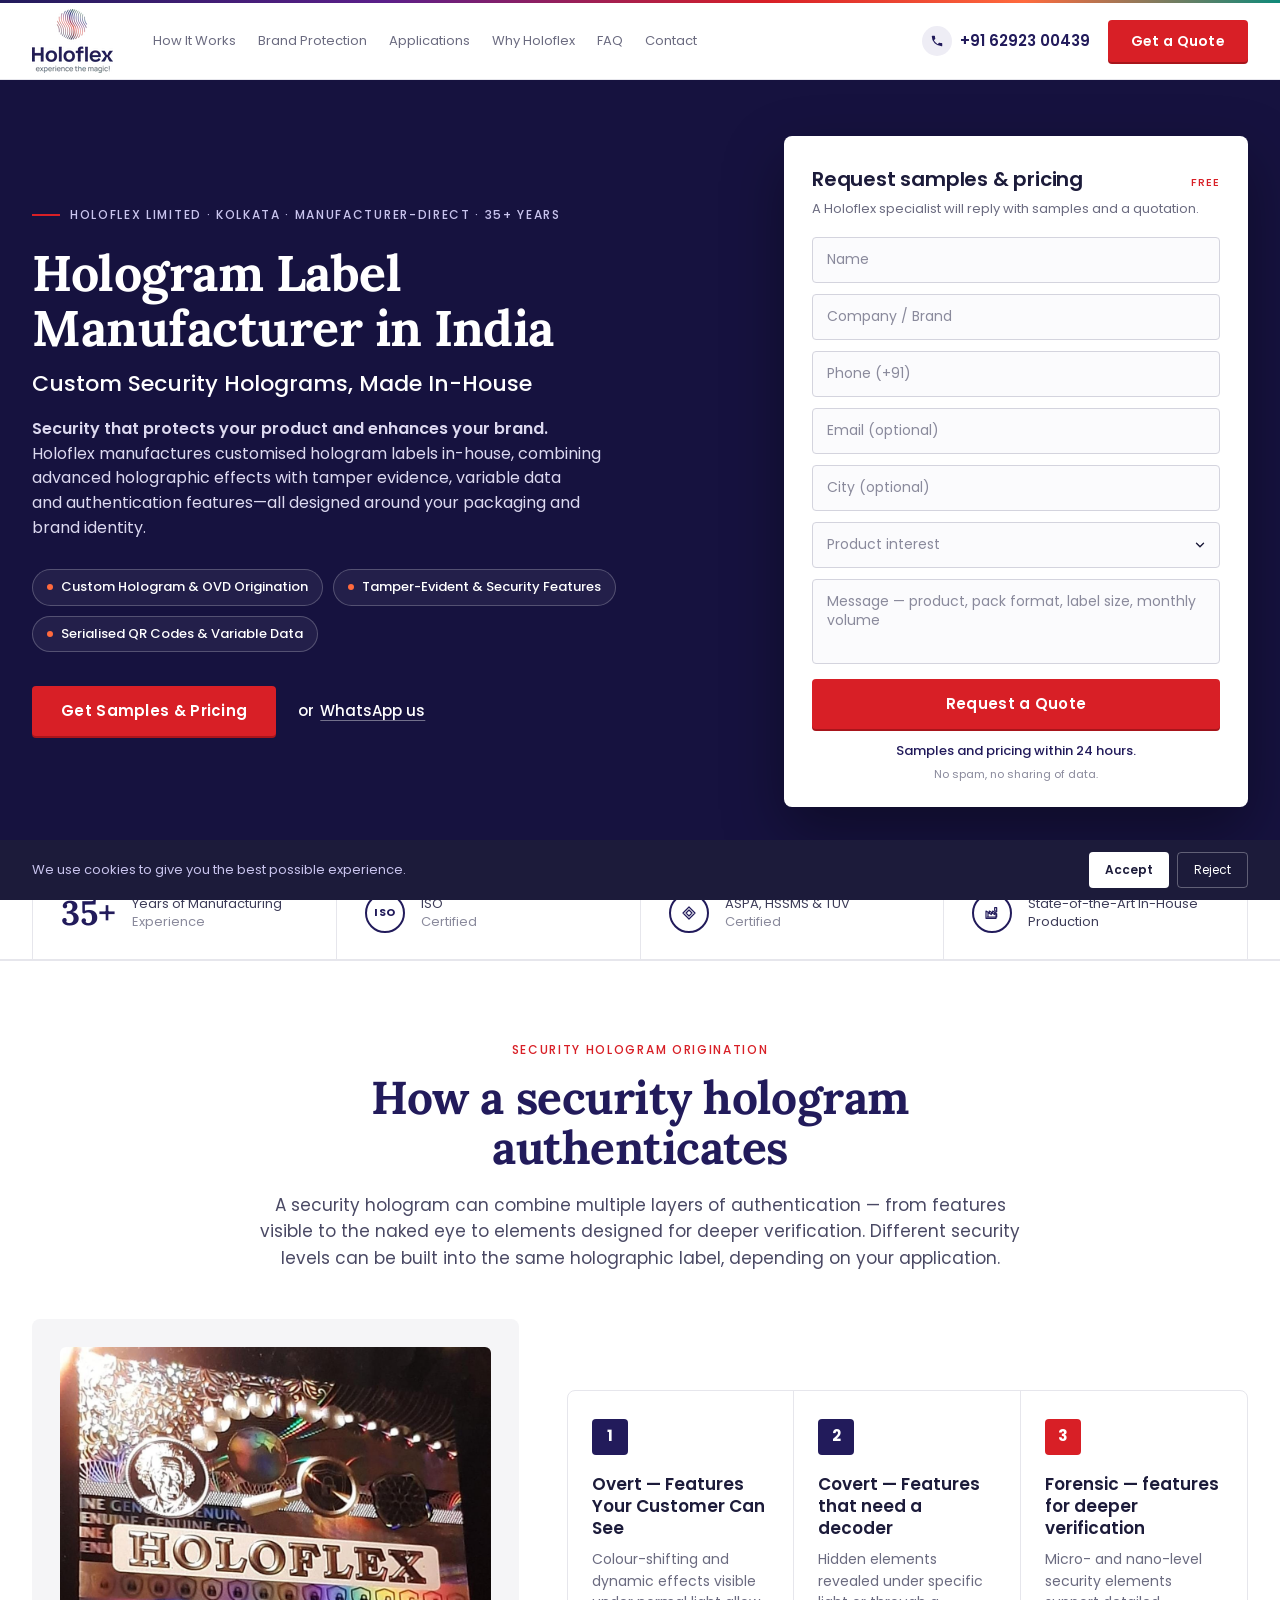
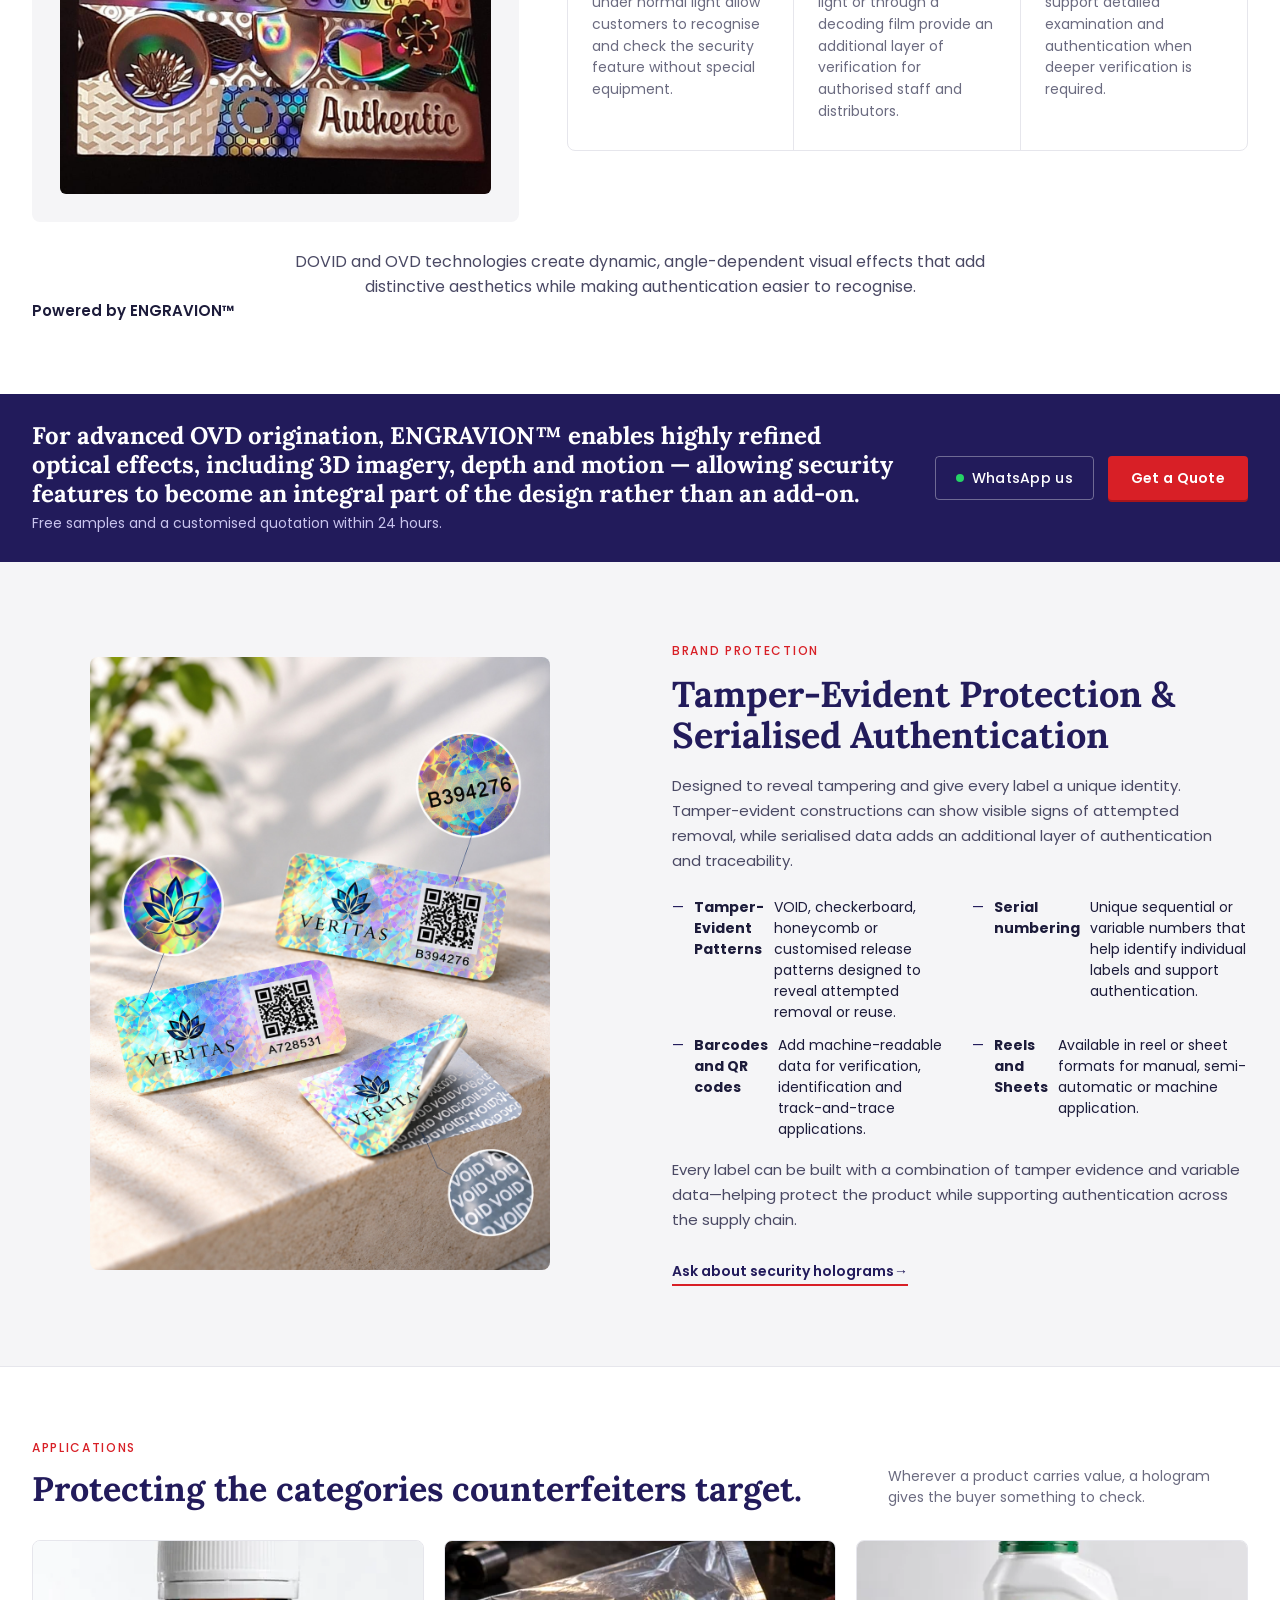
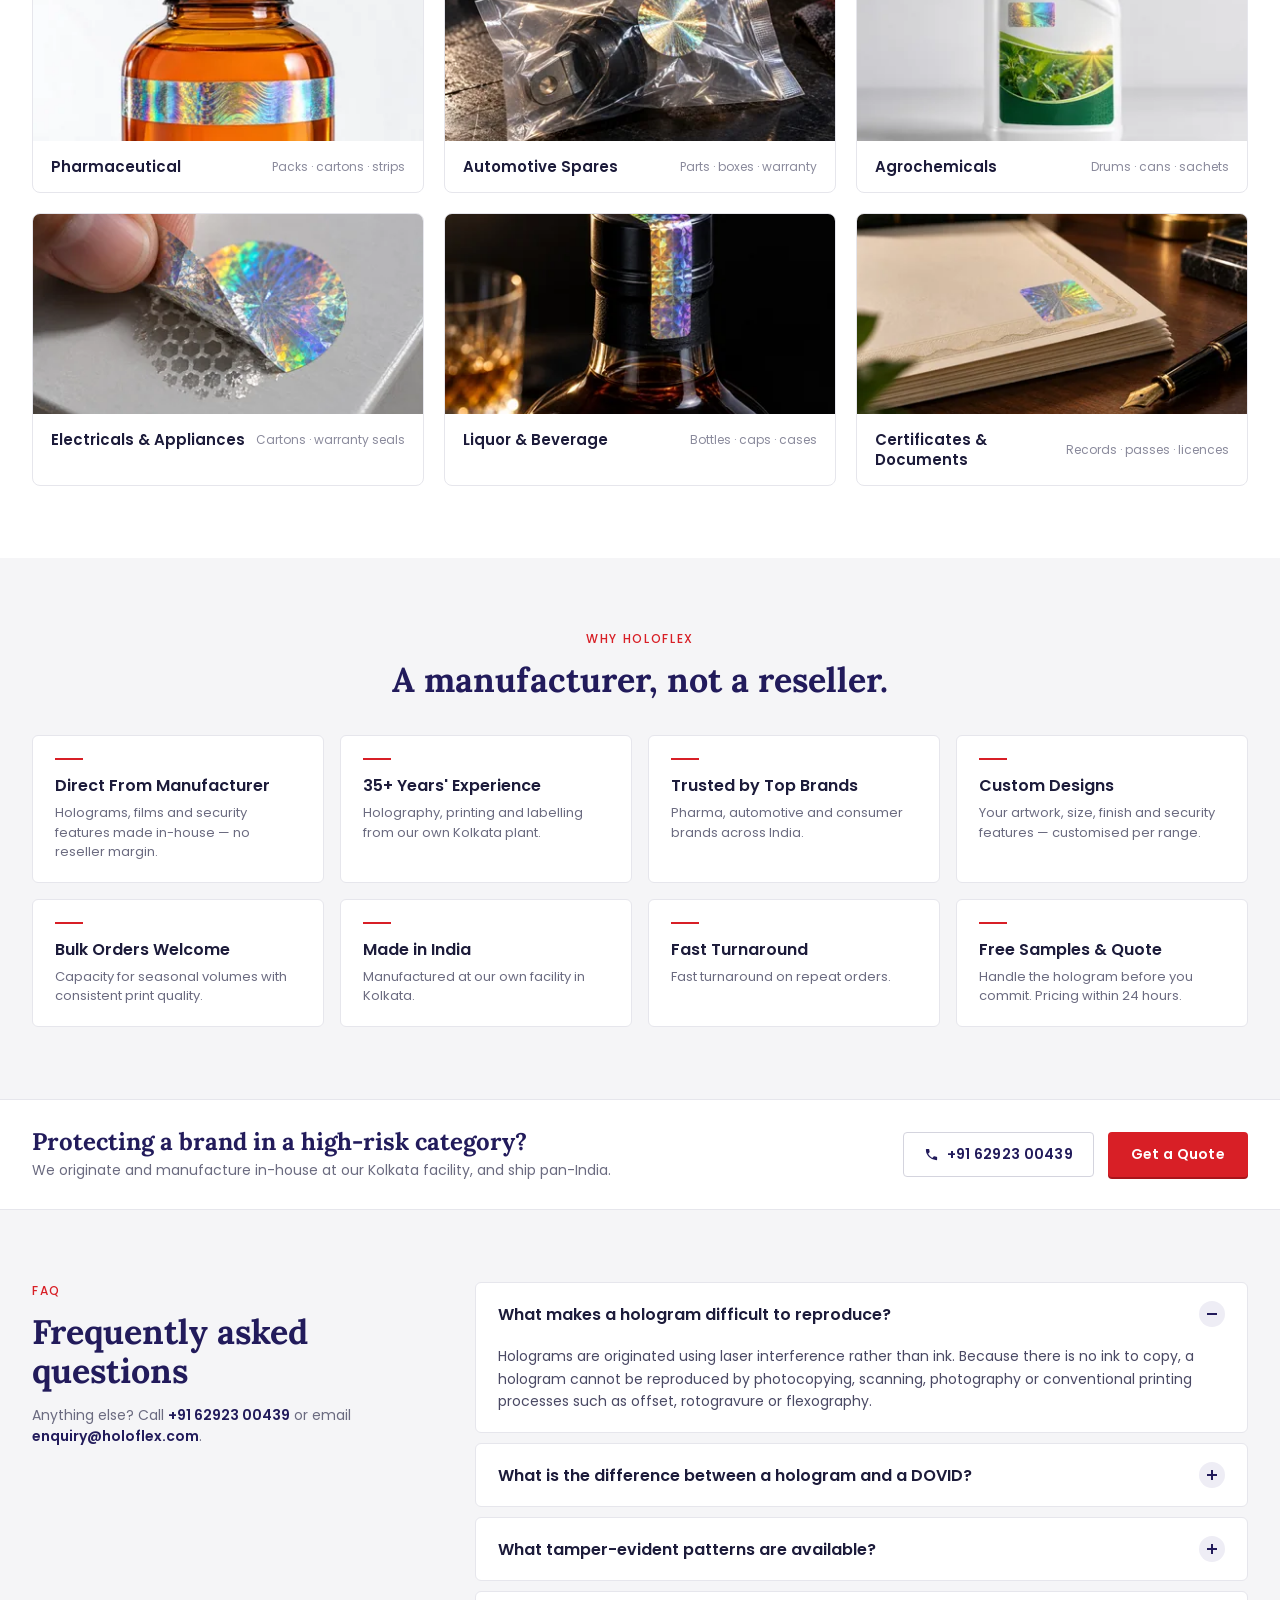
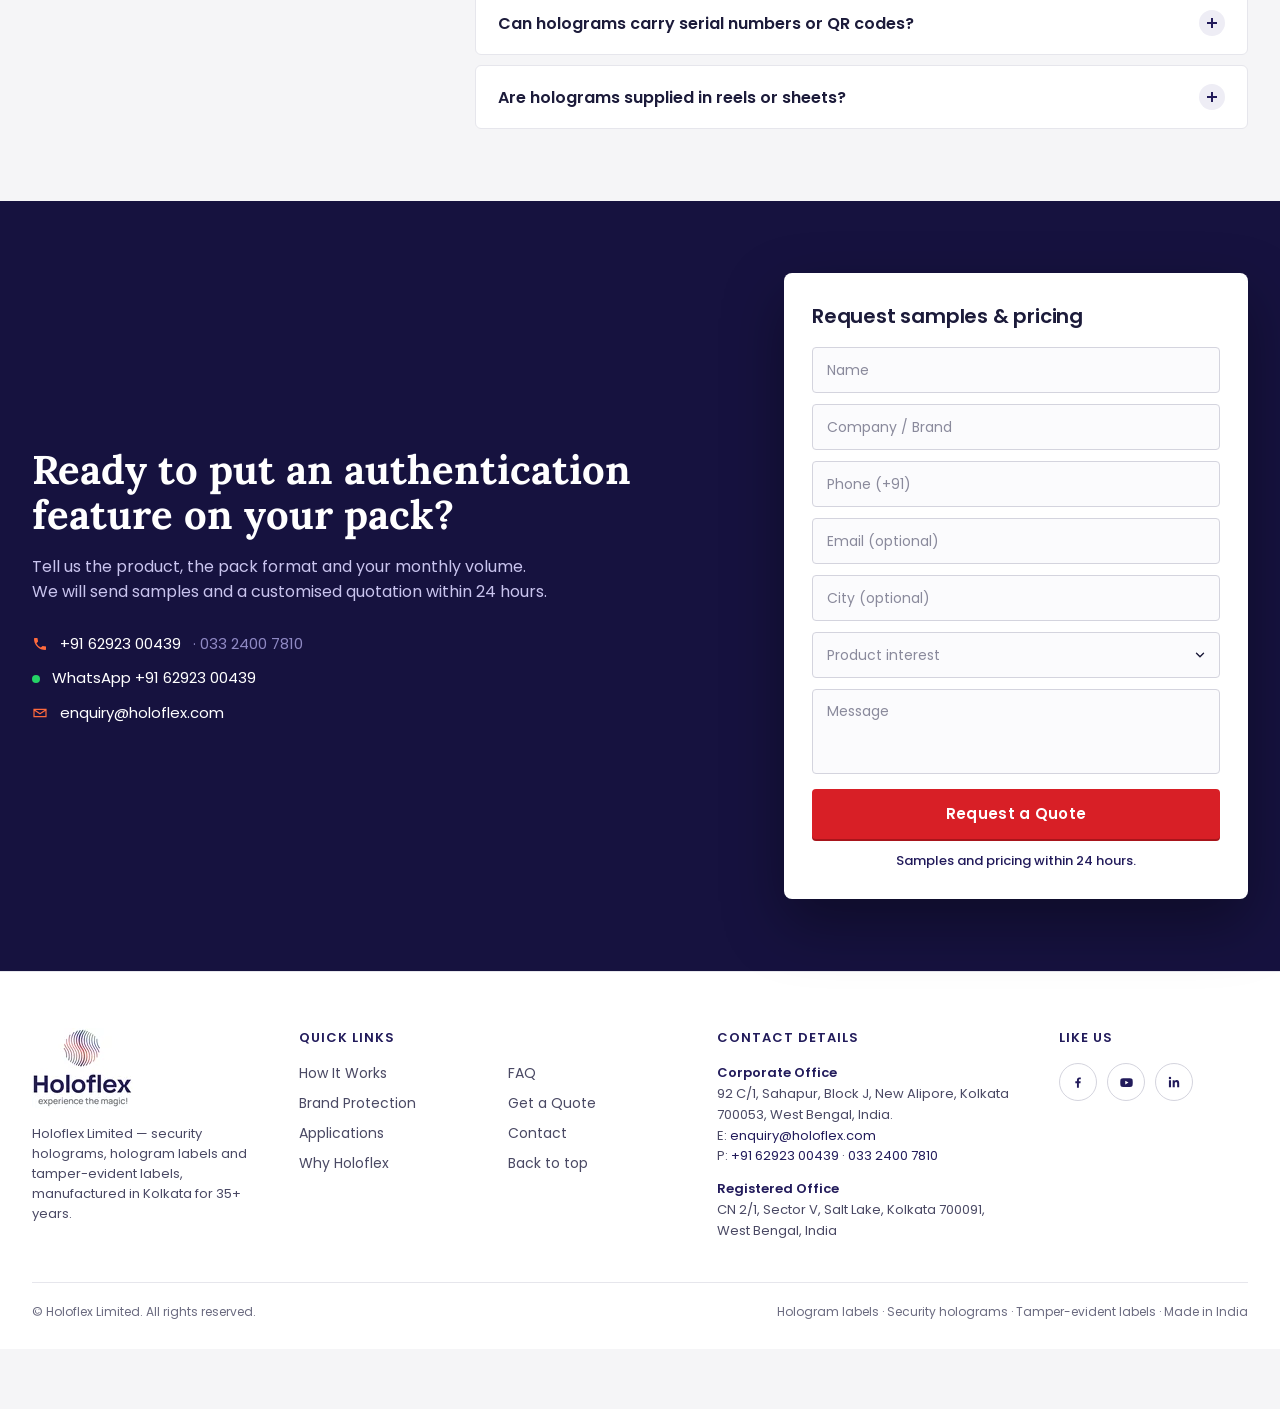
<file: index.html>
<!DOCTYPE html>
<html lang="en-IN">
<head>
<meta charset="utf-8">
<meta name="viewport" content="width=device-width, initial-scale=1.0">
<title>Hologram Label Manufacturer in India | Custom Security Holograms by Holoflex</title>
<meta name="description" content="Customised security holograms from Holoflex Limited, Kolkata. Originated and manufactured in-house, tamper-evident, serialised with QR codes and barcodes, and built to sit within your packaging design. Free samples and pricing within 24 hours.">
<meta name="robots" content="noindex, follow">
<meta name="theme-color" content="#16123f">

<link rel="preload" href="fonts/lp-poppins-400.woff2" as="font" type="font/woff2" crossorigin>
<link rel="preload" href="fonts/lp-lora-700.woff2" as="font" type="font/woff2" crossorigin>
<link rel="stylesheet" href="css/hologram-labels-lp.css">

<!-- Google Tag Manager -->
<script async src="https://www.googletagmanager.com/gtag/js?id=AW-937685145"></script>
<script>
  window.dataLayer = window.dataLayer || [];
  function gtag(){dataLayer.push(arguments);}
  gtag('js', new Date());

  gtag('config', 'AW-937685145');
</script>
<!-- End Google Tag Manager -->
</head>
<body>
<!-- Google Tag Manager (noscript) -->
<noscript><iframe src="https://www.googletagmanager.com/ns.html?id=GTM-NGX2CVK8"
height="0" width="0" class="lp-gtm-ns" title="Google Tag Manager"></iframe></noscript>
<!-- End Google Tag Manager (noscript) -->

<a class="lp-skip" href="#main">Skip to content</a>

<!-- ================================================================
     1. STICKY HEADER
     ================================================================ -->
<header class="lp-header" id="top">
  <div class="lp-header__stripe" aria-hidden="true"></div>
  <div class="lp-header__bar lp-container">

    <a class="lp-header__logo" href="#top" aria-label="Back to top">
      <picture>
        <source srcset="images/lp-holoflex-logo-64.webp 1x, images/lp-holoflex-logo-128.webp 2x" type="image/webp">
        <img src="images/lp-holoflex-logo-64.png" srcset="images/lp-holoflex-logo-64.png 1x, images/lp-holoflex-logo-128.png 2x" width="81" height="64" alt="Holoflex — experience the magic!">
      </picture>
    </a>

    <nav class="lp-nav" id="lp-nav" aria-label="Main navigation">
      <ul class="lp-nav__list">
        <li><a href="#authentication">How It Works</a></li>
        <li><a href="#security">Brand Protection</a></li>
        <li><a href="#applications">Applications</a></li>
        <li><a href="#why-holoflex">Why Holoflex</a></li>
        <li><a href="#faq">FAQ</a></li>
        <li><a href="#enquiry-footer">Contact</a></li>
      </ul>
    </nav>

    <div class="lp-header__actions">
      <!-- Desktop / tablet: phone number with icon -->
      <a class="lp-header__phone" href="tel:+916292300439" data-track-location="header">
        <span class="lp-icon-circle" aria-hidden="true">
          <svg class="lp-icon" viewBox="0 0 24 24" width="14" height="14"><path fill="currentColor" d="M6.6 10.8a15.1 15.1 0 0 0 6.6 6.6l2.2-2.2a1 1 0 0 1 1-.25 11.4 11.4 0 0 0 3.6.57 1 1 0 0 1 1 1V20a1 1 0 0 1-1 1A17 17 0 0 1 3 4a1 1 0 0 1 1-1h3.5a1 1 0 0 1 1 1c0 1.25.2 2.45.57 3.57a1 1 0 0 1-.25 1L6.6 10.8Z"/></svg>
        </span>
        <span>+91 62923 00439</span>
      </a>

      <!-- Mobile: icon-only call + WhatsApp -->
      <a class="lp-header__iconbtn lp-header__iconbtn--call" href="tel:+916292300439" aria-label="Call Holoflex" data-track-location="header">
        <svg class="lp-icon" viewBox="0 0 24 24" width="18" height="18" aria-hidden="true"><path fill="currentColor" d="M6.6 10.8a15.1 15.1 0 0 0 6.6 6.6l2.2-2.2a1 1 0 0 1 1-.25 11.4 11.4 0 0 0 3.6.57 1 1 0 0 1 1 1V20a1 1 0 0 1-1 1A17 17 0 0 1 3 4a1 1 0 0 1 1-1h3.5a1 1 0 0 1 1 1c0 1.25.2 2.45.57 3.57a1 1 0 0 1-.25 1L6.6 10.8Z"/></svg>
      </a>
      <a class="lp-header__iconbtn lp-header__iconbtn--wa" href="https://wa.me/916292300439?text=Hello" target="_blank" rel="noopener" aria-label="WhatsApp Holoflex" data-track-location="header">
        <svg class="lp-icon" viewBox="0 0 24 24" width="20" height="20" aria-hidden="true"><path fill="currentColor" d="M12 2a10 10 0 0 0-8.6 15.1L2 22l5-1.3A10 10 0 1 0 12 2Zm0 1.8a8.2 8.2 0 1 1-4.2 15.3l-.3-.2-3 .8.8-2.9-.2-.3A8.2 8.2 0 0 1 12 3.8Zm-3.4 4.4c-.2 0-.5 0-.7.3-.3.3-1 1-1 2.4s1 2.8 1.2 3c.1.2 2 3.2 5 4.4 2.5 1 3 .8 3.5.7.6-.1 1.7-.7 2-1.4.2-.7.2-1.3.1-1.4l-.5-.3-1.7-.8c-.2-.1-.4-.1-.6.1l-.8 1c-.1.2-.3.2-.5.1a6.7 6.7 0 0 1-3.4-3c-.1-.2 0-.3.1-.5l.4-.5.3-.5v-.5l-.8-1.8c-.2-.5-.4-.4-.6-.4Z"/></svg>
      </a>

      <a class="lp-btn lp-btn--primary lp-header__quote" href="#quote" data-quote-link data-track-header-quote>Get a Quote</a>

      <button class="lp-burger" type="button" aria-label="Open menu" aria-expanded="false" aria-controls="lp-nav">
        <span aria-hidden="true"></span><span aria-hidden="true"></span><span aria-hidden="true"></span>
      </button>
    </div>
  </div>
</header>

<main id="main">

<!-- ================================================================
     2. HERO — H1, subhead, proof chips, CTA, enquiry card
     ================================================================ -->
<section class="lp-hero" id="quote">
  <!-- Optional hero photograph (slot awaiting client photography): give
       .lp-hero__bg a background-image in the CSS (see "Hero" section) once a
       compressed photo is available, e.g. images/lp-hero-holograms-1600.jpg,
       ≤200 KB — a macro of a security hologram on a pack or reel. The
       gradient overlay below keeps text legible over it. -->
  <div class="lp-hero__bg" aria-hidden="true"></div>
  <div class="lp-hero__overlay" aria-hidden="true"></div>

  <div class="lp-hero__inner lp-container">
    <div class="lp-hero__copy">
      <p class="lp-eyebrow lp-eyebrow--light"><span class="lp-eyebrow__rule" aria-hidden="true"></span>Holoflex Limited · Kolkata · Manufacturer-direct · 35+ years</p>
      <h1 class="lp-hero__title">Hologram Label Manufacturer in India</h1>
      <h2 class="lp-hero__subtitle">Custom Security Holograms, Made In-House</h2>
      <p class="lp-hero__lede"><strong>Security that protects your product and enhances your brand.</strong> Holoflex manufactures customised hologram labels in-house, combining advanced holographic effects with tamper evidence, variable data and authentication features—all designed around your packaging and brand identity.</p>

      <ul class="lp-chips" aria-label="Key benefits">
        <li class="lp-chip">Custom Hologram &amp; OVD Origination</li>
        <li class="lp-chip">Tamper-Evident & Security Features </li>
        <li class="lp-chip">Serialised QR Codes & Variable Data</li>
      </ul>

      <div class="lp-hero__cta">
        <a class="lp-btn lp-btn--primary lp-btn--lg" href="#quote" data-quote-link>Get Samples &amp; Pricing</a>
        <a class="lp-hero__wa" href="https://wa.me/916292300439?text=Hello" target="_blank" rel="noopener" data-track-location="hero">or <span>WhatsApp us</span></a>
      </div>
    </div>

    <!-- ENQUIRY CARD (hero form) -->
    <div class="lp-card lp-enquiry" id="enquiry-hero">
      <div class="lp-enquiry__head">
        <h2 class="lp-enquiry__title">Request samples &amp; pricing</h2>
        <span class="lp-enquiry__free">Free</span>
      </div>
      <p class="lp-enquiry__intro">A Holoflex specialist will reply with samples and a quotation.</p>

      <form class="lp-form" action="submit-enquiry.php" method="post" novalidate data-form-location="hero">
        <div class="lp-field">
          <label class="lp-label" for="hero-name">Name</label>
          <input class="lp-input" id="hero-name" name="name" type="text" placeholder="Name" autocomplete="name" required maxlength="100">
          <p class="lp-field__error" id="hero-name-error" aria-live="polite"></p>
        </div>
        <div class="lp-field">
          <label class="lp-label" for="hero-company">Company / Brand</label>
          <input class="lp-input" id="hero-company" name="company" type="text" placeholder="Company / Brand" autocomplete="organization" required maxlength="120">
          <p class="lp-field__error" id="hero-company-error" aria-live="polite"></p>
        </div>
        <div class="lp-field">
          <label class="lp-label" for="hero-phone">Phone (+91)</label>
          <input class="lp-input" id="hero-phone" name="phone" type="tel" placeholder="Phone (+91)" autocomplete="tel" inputmode="tel" required maxlength="20">
          <p class="lp-field__error" id="hero-phone-error" aria-live="polite"></p>
        </div>
        <div class="lp-field">
          <label class="lp-label" for="hero-email">Email (optional)</label>
          <input class="lp-input" id="hero-email" name="email" type="email" placeholder="Email (optional)" autocomplete="email" inputmode="email" maxlength="150">
          <p class="lp-field__error" id="hero-email-error" aria-live="polite"></p>
        </div>
        <div class="lp-field">
          <label class="lp-label" for="hero-city">City (optional)</label>
          <input class="lp-input" id="hero-city" name="city" type="text" placeholder="City (optional)" autocomplete="address-level2" maxlength="80">
          <p class="lp-field__error" id="hero-city-error" aria-live="polite"></p>
        </div>
        <div class="lp-field">
          <label class="lp-label" for="hero-interest">Product interest</label>
          <select class="lp-input lp-select" id="hero-interest" name="interest" required>
            <option value="">Product interest</option>
            <option value="Security hologram labels">Security hologram labels</option>
            <option value="Tamper-evident hologram labels">Tamper-evident hologram labels</option>
            <option value="Serialised holograms with QR codes or barcodes">Serialised holograms with QR codes or barcodes</option>
            <option value="Custom hologram origination (DOVID / OVD)">Custom hologram origination (DOVID / OVD)</option>
            <option value="Other labels or tags">Other labels or tags</option>
          </select>
          <p class="lp-field__error" id="hero-interest-error" aria-live="polite"></p>
        </div>
        <div class="lp-field">
          <label class="lp-label" for="hero-message">Message</label>
          <textarea class="lp-input lp-textarea" id="hero-message" name="message" rows="3" placeholder="Message — product, pack format, label size, monthly volume" maxlength="2000"></textarea>
          <p class="lp-field__error" id="hero-message-error" aria-live="polite"></p>
        </div>

        <!-- Honeypot: hidden from humans, bots tend to fill it -->
        <div class="lp-hp" aria-hidden="true">
          <label for="hero-website">Website</label>
          <input id="hero-website" name="website" type="text" tabindex="-1" autocomplete="off">
        </div>
        <input type="hidden" name="form_location" value="hero">
        <input type="hidden" name="elapsed" value="">
        <input type="hidden" name="gclid" value="">
        <input type="hidden" name="utm_source" value="">
        <input type="hidden" name="utm_medium" value="">
        <input type="hidden" name="utm_campaign" value="">
        <input type="hidden" name="utm_term" value="">
        <input type="hidden" name="utm_content" value="">

        <p class="lp-form__error" role="alert" hidden></p>
        <button class="lp-btn lp-btn--primary lp-btn--block lp-form__submit" type="submit">
          <span class="lp-form__submit-label">Request a Quote</span>
          <span class="lp-form__submit-busy" aria-hidden="true">Sending…</span>
        </button>
      </form>

      <!-- On success the JS redirects to /thank-you-lp.html; there is no inline success state. -->
      <p class="lp-enquiry__note">Samples and pricing within 24 hours.</p>
      <p class="lp-enquiry__fine">No spam, no sharing of data.</p>
    </div>
  </div>
</section>

<!-- ================================================================
     3. TRUST STRIP + CLIENT LOGO ROW
     ================================================================ -->
<section class="lp-trust" aria-label="Why trust Holoflex">
  <div class="lp-container">
    <ul class="lp-trust__grid">
      <li class="lp-trust__item">
        <span class="lp-trust__stat">35+</span>
        <span class="lp-trust__text">Years of Manufacturing<span class="lp-trust__sub">Experience</span></span>
      </li>
      <li class="lp-trust__item">
        <span class="lp-trust__badge lp-trust__badge--text" aria-hidden="true">ISO</span>
        <span class="lp-trust__text">ISO<span class="lp-trust__sub">Certified</span></span>
      </li>
      <li class="lp-trust__item">
        <span class="lp-trust__badge" aria-hidden="true">
          <svg class="lp-icon" viewBox="0 0 24 24" width="16" height="16"><path fill="none" stroke="currentColor" stroke-width="1.8" stroke-linejoin="round" d="M12 3 21 12l-9 9-9-9 9-9Zm0 4.5 4.5 4.5-4.5 4.5L7.5 12 12 7.5Z"/></svg>
        </span>
        <span class="lp-trust__text">ASPA, HSSMS & TÜV <span class="lp-trust__sub">Certified</span></span>
      </li>

      <li class="lp-trust__item">
        <span class="lp-trust__badge" aria-hidden="true">
          <svg class="lp-icon" viewBox="0 0 24 24" width="16" height="16"><path fill="none" stroke="currentColor" stroke-width="1.8" stroke-linejoin="round" d="M3 20V9l5 3V9l5 3V9l5 3v8H3Zm2-2h14v-4.9l-3-1.8v3l-5-3v3l-5-3V18ZM16 5V4h3v6l-3-1.8V5Z"/></svg>
        </span>
        <span class="lp-trust__text">State-of-the-Art In-House Production<span class="lp-trust__sub"></span></span>
      </li>
    </ul>

    <!-- CLIENT LOGO ROW — hidden until logo usage rights are confirmed.
         SWITCH: remove the `hidden` attribute from the div below to show it,
         then replace each placeholder tile with a client logo <img>. -->
    <div class="lp-logos" hidden>
      <span class="lp-logos__label">Trusted by pharma, automotive and consumer brands</span>
      <ul class="lp-logos__grid" aria-label="Client logos">
        <li class="lp-logos__tile"><!-- <img src="images/lp-client-1.webp" alt="Client name" width="120" height="40" loading="lazy"> --></li>
        <li class="lp-logos__tile"></li>
        <li class="lp-logos__tile"></li>
        <li class="lp-logos__tile"></li>
      </ul>
    </div>
  </div>
</section>

<!-- ================================================================
     4. PROBLEM
     ================================================================ -->
<!-- <section class="lp-problem">
  <div class="lp-container lp-problem__inner">
    <div class="lp-problem__copy">
      <p class="lp-eyebrow">The problem</p>
      <h2 class="lp-h2">When Your Label Identifies the Product — But Doesn’t Protect It.</h2>
      <p class="lp-problem__lede">A conventional label may carry your brand and product information, but it can leave gaps in <strong>authentication, tamper detection, traceability and brand presentation.</strong></p>
    </div>
    <ol class="lp-problem__grid">
      <li class="lp-problem__card">
        <span class="lp-problem__num" aria-hidden="true">01</span>
        <h3>Counterfeits Can Look Too Similar</h3>
        <p>A standard printed label can be copied, making it difficult to distinguish an original product from an imitation.</p>
      </li>
      <li class="lp-problem__card">
        <span class="lp-problem__num" aria-hidden="true">02</span>
        <h3>No Easy Way to Verify Authenticity</h3>
        <p>Without a distinctive security feature, customers and channel partners have little to check against when authenticity is in doubt.</p>
      </li>
      <li class="lp-problem__card">
        <span class="lp-problem__num" aria-hidden="true">03</span>
        <h3>Tampering Can Go Unnoticed</h3>
        <p>If a label can be removed and reused without leaving a visible sign, product tampering becomes harder to detect.</p>
      </li>
      <li class="lp-problem__card">
        <span class="lp-problem__num" aria-hidden="true">04</span>
        <h3>Your Label Doesn’t Reflect Your Brand</h3>
        <p>A basic label may identify the product, but it can miss the opportunity to add a premium, distinctive visual element to the packaging.</p>
      </li>
    </ol>
  </div>
</section> -->

<!-- ================================================================
     5. CORE BLOCK — "How a security hologram authenticates"
     ================================================================ -->
<section class="lp-core" id="authentication">
  <div class="lp-container">
    <div class="lp-core__head">
      <p class="lp-eyebrow">Security hologram origination</p>
      <h2 class="lp-h2 lp-h2--xl">How a security hologram authenticates</h2>
      <p class="lp-core__lede">A security hologram can combine multiple layers of authentication — from features visible to the naked eye to elements designed for deeper verification. Different security levels can be built into the same holographic label, depending on your application.</p>
    </div>

    <div class="lp-core__body">
      <figure class="lp-core__figure">
        <!-- PLACEHOLDER — product photograph awaiting client photography.
             DROP-IN: delete the .lp-ph div and uncomment the <picture> below once
             images/lp-hologram-features-460.{jpg,webp} and -920.{jpg,webp} exist
             (460×287 and 920×574, ≤60 KB / ≤130 KB). -->
        <img src="images/security.jpeg" width="1600" height="800" loading="lazy" decoding="async" alt="Holoflex security hologram label showing overt colour-shifting features, a covert element and forensic micro-text">
        <!--
        <picture>
          <source type="image/webp" srcset="images/lp-hologram-features-460.webp 460w, images/lp-hologram-features-920.webp 920w" sizes="(min-width: 1024px) 460px, calc(100vw - 64px)">
          <img src="images/lp-hologram-features-460.jpg" srcset="images/lp-hologram-features-460.jpg 460w, images/lp-hologram-features-920.jpg 920w" sizes="(min-width: 1024px) 460px, calc(100vw - 64px)" width="460" height="287" loading="lazy" decoding="async" alt="Holoflex security hologram label on a carton, showing colour-shifting overt features beside a covert element viewed through a decoding film">
        </picture>
        -->
      </figure>

      <ol class="lp-steps">
        <li class="lp-step">
          <span class="lp-step__num" aria-hidden="true">1</span>
          <h3>Overt — Features Your Customer Can See</h3>
          <p>Colour-shifting and dynamic effects visible under normal light allow customers to recognise and check the security feature without special equipment.</p>
        </li>
        <li class="lp-step">
          <span class="lp-step__num" aria-hidden="true">2</span>
          <h3>Covert — Features that need a decoder</h3>
          <p>Hidden elements revealed under specific light or through a decoding film provide an additional layer of verification for authorised staff and distributors.</p>
        </li>
        <li class="lp-step">
          <span class="lp-step__num lp-step__num--red" aria-hidden="true">3</span>
          <h3>Forensic — features for deeper verification</h3>
          <p>Micro- and nano-level security elements support detailed examination and authentication when deeper verification is required.</p>
        </li>
      </ol>
    </div>

    <p class="lp-core__note">DOVID and OVD technologies create dynamic, angle-dependent visual effects that add distinctive aesthetics while making authentication easier to recognise.</p>
    <p><strong>Powered by ENGRAVION™</strong></p>
  </div>
</section>

<!-- ================================================================
     6. CTA BAND A (dark)
     ================================================================ -->
<section class="lp-band lp-band--dark" aria-label="Request free samples">
  <div class="lp-container lp-band__inner">
    <div>
      <p class="lp-band__title">For advanced OVD origination, ENGRAVION™ enables highly refined optical effects, including 3D imagery, depth and motion — allowing security features to become an integral part of the design rather than an add-on.</p>
      <p class="lp-band__sub">Free samples and a customised quotation within 24 hours.</p>
    </div>
    <div class="lp-band__actions">
      <a class="lp-btn lp-btn--ghost-light" href="https://wa.me/916292300439?text=Hello" target="_blank" rel="noopener" data-track-location="cta-band-a"><span class="lp-dot lp-dot--wa" aria-hidden="true"></span>WhatsApp us</a>
      <a class="lp-btn lp-btn--primary" href="#quote" data-quote-link>Get a Quote</a>
    </div>
  </div>
</section>

<!-- ================================================================
     7. SECURITY / BRAND PROTECTION
     ================================================================ -->
<section class="lp-security" id="security">
  <div class="lp-container lp-security__inner">
    <div class="lp-security__media">
      <!-- PLACEHOLDER — security label photograph awaiting client photography.
           DROP-IN: delete the .lp-ph div and uncomment the <picture> below once
           images/lp-security-600.{jpg,webp} and -1200.{jpg,webp} exist
           (600×450 and 1200×900, ≤80 KB / ≤160 KB). -->
      <img src="images/img2.jpg" width="1086" height="1448" loading="lazy" decoding="async" alt="Three Holoflex VERITAS hologram labels with QR codes and serial numbers, one partly lifted to reveal the VOID release pattern underneath">
      <!--
      <picture>
        <source type="image/webp" srcset="images/lp-security-600.webp 600w, images/lp-security-1200.webp 1200w" sizes="(min-width: 1024px) 592px, calc(100vw - 32px)">
        <img src="images/lp-security-600.jpg" srcset="images/lp-security-600.jpg 600w, images/lp-security-1200.jpg 1200w" sizes="(min-width: 1024px) 592px, calc(100vw - 32px)" width="600" height="450" loading="lazy" decoding="async" alt="Holoflex tamper-evident hologram label on a carton, partly lifted to reveal the VOID pattern left behind, with a serial number and QR code">
      </picture>
      -->
    </div>
    <div class="lp-security__copy">
      <p class="lp-eyebrow">Brand protection</p>
      <h2 class="lp-h2">Tamper-Evident Protection & Serialised Authentication</h2>
      <p class="lp-security__lede">Designed to reveal tampering and give every label a unique identity. Tamper-evident constructions can show visible signs of attempted removal, while serialised data adds an additional layer of authentication and traceability.</p>
      <ul class="lp-security__list">
        <li><b>Tamper-Evident Patterns</b> VOID, checkerboard, honeycomb or customised release patterns designed to reveal attempted removal or reuse.</li>
        <li><b>Serial numbering</b> Unique sequential or variable numbers that help identify individual labels and support authentication.</li>
        <li><b>Barcodes and QR codes</b> Add machine-readable data for verification, identification and track-and-trace applications.</li>
        <li><b>Reels and Sheets</b> Available in reel or sheet formats for manual, semi-automatic or machine application.</li>
      </ul>
      <p class="lp-security__lede">Every label can be built with a combination of tamper evidence and variable data—helping protect the product while supporting authentication across the supply chain.</p>
      <a class="lp-textlink" href="#quote" data-quote-link>Ask about security holograms<span aria-hidden="true">→</span></a>
    </div>
  </div>
</section>

<!-- ================================================================
     8. APPLICATIONS GALLERY
     ================================================================ -->
<section class="lp-apps" id="applications">
  <div class="lp-container">
    <div class="lp-apps__head">
      <div>
        <p class="lp-eyebrow">Applications</p>
        <h2 class="lp-h2">Protecting the categories counterfeiters target.</h2>
      </div>
      <p class="lp-apps__sub">Wherever a product carries value, a hologram gives the buyer something to check.</p>
    </div>

    <!-- GALLERY — six photographs in place (added 2026-09-10), each cropped to
         3:2 and served at 400×267 (≤25 KB) and 800×534 (≤60 KB), JPG + WebP.
         Originals are in _source/assets/. -->
    <ul class="lp-apps__grid">
      <li class="lp-app">
        <div class="lp-app__media">
          <picture>
            <source type="image/webp" srcset="images/lp-app-pharma-400.webp 400w, images/lp-app-pharma-800.webp 800w" sizes="(min-width: 1024px) 389px, (min-width: 768px) calc((100vw - 104px) / 3), calc((100vw - 42px) / 2)">
            <img src="images/lp-app-pharma-400.jpg" srcset="images/lp-app-pharma-400.jpg 400w, images/lp-app-pharma-800.jpg 800w" sizes="(min-width: 1024px) 389px, (min-width: 768px) calc((100vw - 104px) / 3), calc((100vw - 42px) / 2)" width="400" height="267" loading="lazy" decoding="async" alt="Holoflex holographic security band with a colour-shifting wave pattern wrapped around the neck of an amber pharmaceutical syrup bottle">
          </picture>
        </div>
        <div class="lp-app__caption"><h3>Pharmaceutical</h3><span>Packs · cartons · strips</span></div>
      </li>
      <li class="lp-app">
        <div class="lp-app__media">
          <picture>
            <source type="image/webp" srcset="images/lp-app-automotive-spares-400.webp 400w, images/lp-app-automotive-spares-800.webp 800w" sizes="(min-width: 1024px) 389px, (min-width: 768px) calc((100vw - 104px) / 3), calc((100vw - 42px) / 2)">
            <img src="images/lp-app-automotive-spares-400.jpg" srcset="images/lp-app-automotive-spares-400.jpg 400w, images/lp-app-automotive-spares-800.jpg 800w" sizes="(min-width: 1024px) 389px, (min-width: 768px) calc((100vw - 104px) / 3), calc((100vw - 42px) / 2)" width="400" height="267" loading="lazy" decoding="async" alt="Round Holoflex hologram label with a colour-shifting starburst pattern on the sealed poly bag of a genuine automotive spare part">
          </picture>
        </div>
        <div class="lp-app__caption"><h3>Automotive Spares</h3><span>Parts · boxes · warranty</span></div>
      </li>
      <li class="lp-app">
        <div class="lp-app__media">
          <picture>
            <source type="image/webp" srcset="images/lp-app-agrochemicals-400.webp 400w, images/lp-app-agrochemicals-800.webp 800w" sizes="(min-width: 1024px) 389px, (min-width: 768px) calc((100vw - 104px) / 3), calc((100vw - 42px) / 2)">
            <img src="images/lp-app-agrochemicals-400.jpg" srcset="images/lp-app-agrochemicals-400.jpg 400w, images/lp-app-agrochemicals-800.jpg 800w" sizes="(min-width: 1024px) 389px, (min-width: 768px) calc((100vw - 104px) / 3), calc((100vw - 42px) / 2)" width="400" height="267" loading="lazy" decoding="async" alt="Rectangular Holoflex security hologram on the label of a white agrochemical bottle with a green cap">
          </picture>
        </div>
        <div class="lp-app__caption"><h3>Agrochemicals</h3><span>Drums · cans · sachets</span></div>
      </li>
      <li class="lp-app">
        <div class="lp-app__media">
          <picture>
            <source type="image/webp" srcset="images/lp-app-electricals-appliances-400.webp 400w, images/lp-app-electricals-appliances-800.webp 800w" sizes="(min-width: 1024px) 389px, (min-width: 768px) calc((100vw - 104px) / 3), calc((100vw - 42px) / 2)">
            <img src="images/lp-app-electricals-appliances-400.jpg" srcset="images/lp-app-electricals-appliances-400.jpg 400w, images/lp-app-electricals-appliances-800.jpg 800w" sizes="(min-width: 1024px) 389px, (min-width: 768px) calc((100vw - 104px) / 3), calc((100vw - 42px) / 2)" width="400" height="267" loading="lazy" decoding="async" alt="Holoflex tamper-evident hologram warranty seal being peeled from an appliance carton, leaving a honeycomb void pattern behind">
          </picture>
        </div>
        <div class="lp-app__caption"><h3>Electricals &amp; Appliances</h3><span>Cartons · warranty seals</span></div>
      </li>
      <li class="lp-app">
        <div class="lp-app__media">
          <picture>
            <source type="image/webp" srcset="images/lp-app-liquor-beverage-400.webp 400w, images/lp-app-liquor-beverage-800.webp 800w" sizes="(min-width: 1024px) 389px, (min-width: 768px) calc((100vw - 104px) / 3), calc((100vw - 42px) / 2)">
            <img src="images/lp-app-liquor-beverage-400.jpg" srcset="images/lp-app-liquor-beverage-400.jpg 400w, images/lp-app-liquor-beverage-800.jpg 800w" sizes="(min-width: 1024px) 389px, (min-width: 768px) calc((100vw - 104px) / 3), calc((100vw - 42px) / 2)" width="400" height="267" loading="lazy" decoding="async" alt="Holoflex holographic tamper-evident cap seal across the closure and neck of a liquor bottle">
          </picture>
        </div>
        <div class="lp-app__caption"><h3>Liquor &amp; Beverage</h3><span>Bottles · caps · cases</span></div>
      </li>
      <li class="lp-app">
        <div class="lp-app__media">
          <picture>
            <source type="image/webp" srcset="images/lp-app-certificates-documents-400.webp 400w, images/lp-app-certificates-documents-800.webp 800w" sizes="(min-width: 1024px) 389px, (min-width: 768px) calc((100vw - 104px) / 3), calc((100vw - 42px) / 2)">
            <img src="images/lp-app-certificates-documents-400.jpg" srcset="images/lp-app-certificates-documents-400.jpg 400w, images/lp-app-certificates-documents-800.jpg 800w" sizes="(min-width: 1024px) 389px, (min-width: 768px) calc((100vw - 104px) / 3), calc((100vw - 42px) / 2)" width="400" height="267" loading="lazy" decoding="async" alt="Square Holoflex security hologram with a colour-shifting diffraction pattern on the corner of a certificate">
          </picture>
        </div>
        <div class="lp-app__caption"><h3>Certificates &amp; Documents</h3><span>Records · passes · licences</span></div>
      </li>
    </ul>
  </div>
</section>

<!-- ================================================================
     9. WHY HOLOFLEX
     ================================================================ -->
<section class="lp-why" id="why-holoflex">
  <div class="lp-container">
    <div class="lp-why__head">
      <p class="lp-eyebrow">Why Holoflex</p>
      <h2 class="lp-h2">A manufacturer, not a reseller.</h2>
    </div>
    <ul class="lp-why__grid">
      <li class="lp-why__card"><h3>Direct From Manufacturer</h3><p>Holograms, films and security features made in-house — no reseller margin.</p></li>
      <li class="lp-why__card"><h3>35+ Years' Experience</h3><p>Holography, printing and labelling from our own Kolkata plant.</p></li>
      <li class="lp-why__card"><h3>Trusted by Top Brands</h3><p>Pharma, automotive and consumer brands across India.</p></li>
      <li class="lp-why__card"><h3>Custom Designs</h3><p>Your artwork, size, finish and security features — customised per range.</p></li>
      <li class="lp-why__card"><h3>Bulk Orders Welcome</h3><p>Capacity for seasonal volumes with consistent print quality.</p></li>
      <li class="lp-why__card"><h3>Made in India</h3><p>Manufactured at our own facility in Kolkata.</p></li>
      <li class="lp-why__card"><h3>Fast Turnaround</h3><p>Fast turnaround on repeat orders.</p></li>
      <li class="lp-why__card"><h3>Free Samples &amp; Quote</h3><p>Handle the hologram before you commit. Pricing within 24 hours.</p></li>
    </ul>
  </div>
</section>

<!-- ================================================================
     10. CTA BAND B (light)
     ================================================================ -->
<section class="lp-band lp-band--light" aria-label="Pan-India delivery">
  <div class="lp-container lp-band__inner">
    <div>
      <p class="lp-band__title">Protecting a brand in a high-risk category?</p>
      <p class="lp-band__sub">We originate and manufacture in-house at our Kolkata facility, and ship pan-India.</p>
    </div>
    <div class="lp-band__actions">
      <a class="lp-btn lp-btn--ghost" href="tel:+916292300439" data-track-location="cta-band-b">
        <svg class="lp-icon" viewBox="0 0 24 24" width="15" height="15" aria-hidden="true"><path fill="currentColor" d="M6.6 10.8a15.1 15.1 0 0 0 6.6 6.6l2.2-2.2a1 1 0 0 1 1-.25 11.4 11.4 0 0 0 3.6.57 1 1 0 0 1 1 1V20a1 1 0 0 1-1 1A17 17 0 0 1 3 4a1 1 0 0 1 1-1h3.5a1 1 0 0 1 1 1c0 1.25.2 2.45.57 3.57a1 1 0 0 1-.25 1L6.6 10.8Z"/></svg>
        <span class="lp-band__phone-full">+91 62923 00439</span><span class="lp-band__phone-short">Call</span>
      </a>
      <a class="lp-btn lp-btn--primary" href="#quote" data-quote-link>Get a Quote</a>
    </div>
  </div>
</section>

<!-- ================================================================
     11. FAQ ACCORDION
     ================================================================ -->
<section class="lp-faq" id="faq">
  <div class="lp-container lp-faq__inner">
    <div class="lp-faq__copy">
      <p class="lp-eyebrow">FAQ</p>
      <h2 class="lp-h2">Frequently asked questions</h2>
      <p class="lp-faq__help">Anything else? Call <a href="tel:+916292300439" data-track-location="faq">+91 62923 00439</a> or email <a href="mailto:enquiry@holoflex.com">enquiry@holoflex.com</a>.</p>
    </div>

    <div class="lp-accordion" data-accordion>
      <div class="lp-acc">
        <h3 class="lp-acc__heading">
          <button class="lp-acc__trigger" type="button" id="faq-1-btn" aria-expanded="true" aria-controls="faq-1-panel">
            <span>What makes a hologram difficult to reproduce?</span>
            <span class="lp-acc__icon" aria-hidden="true"></span>
          </button>
        </h3>
        <div class="lp-acc__panel" id="faq-1-panel" role="region" aria-labelledby="faq-1-btn">
          <p>Holograms are originated using laser interference rather than ink. Because there is no ink to copy, a hologram cannot be reproduced by photocopying, scanning, photography or conventional printing processes such as offset, rotogravure or flexography.</p>
        </div>
      </div>
      <div class="lp-acc">
        <h3 class="lp-acc__heading">
          <button class="lp-acc__trigger" type="button" id="faq-2-btn" aria-expanded="false" aria-controls="faq-2-panel">
            <span>What is the difference between a hologram and a DOVID?</span>
            <span class="lp-acc__icon" aria-hidden="true"></span>
          </button>
        </h3>
        <div class="lp-acc__panel" id="faq-2-panel" role="region" aria-labelledby="faq-2-btn" hidden>
          <p>DOVID stands for Diffractive Optically Variable Image Device. It is a more recent development than conventional holography, producing more sophisticated visual effects that are easier for a customer to identify and more difficult to simulate.</p>
        </div>
      </div>
      <div class="lp-acc">
        <h3 class="lp-acc__heading">
          <button class="lp-acc__trigger" type="button" id="faq-3-btn" aria-expanded="false" aria-controls="faq-3-panel">
            <span>What tamper-evident patterns are available?</span>
            <span class="lp-acc__icon" aria-hidden="true"></span>
          </button>
        </h3>
        <div class="lp-acc__panel" id="faq-3-panel" role="region" aria-labelledby="faq-3-btn" hidden>
          <p>VOID, checkerboard and honeycomb patterns are standard, and customised release patterns can be produced. Once the label is removed, the pattern remains behind as a sign that the label has been disturbed.</p>
        </div>
      </div>
      <div class="lp-acc">
        <h3 class="lp-acc__heading">
          <button class="lp-acc__trigger" type="button" id="faq-4-btn" aria-expanded="false" aria-controls="faq-4-panel">
            <span>Can holograms carry serial numbers or QR codes?</span>
            <span class="lp-acc__icon" aria-hidden="true"></span>
          </button>
        </h3>
        <div class="lp-acc__panel" id="faq-4-panel" role="region" aria-labelledby="faq-4-btn" hidden>
          <p>Yes. Alphanumeric sequential numbering, random codes, barcodes and QR codes can all be applied, which supports inventory control and track-and-trace verification.</p>
        </div>
      </div>
      <div class="lp-acc">
        <h3 class="lp-acc__heading">
          <button class="lp-acc__trigger" type="button" id="faq-5-btn" aria-expanded="false" aria-controls="faq-5-panel">
            <span>Are holograms supplied in reels or sheets?</span>
            <span class="lp-acc__icon" aria-hidden="true"></span>
          </button>
        </h3>
        <div class="lp-acc__panel" id="faq-5-panel" role="region" aria-labelledby="faq-5-btn" hidden>
          <p>Both, depending on how you dispense them — manual or mechanical. For larger quantities, machine application is possible.</p>
        </div>
      </div>
    </div>
  </div>
</section>

<!-- ================================================================
     12. CLOSING BAND + SECOND ENQUIRY FORM
     ================================================================ -->
<section class="lp-closing" id="enquiry-footer">
  <div class="lp-container lp-closing__inner">
    <div class="lp-closing__copy">
      <h2 class="lp-closing__title">Ready to put an authentication feature on your pack?</h2>
      <p class="lp-closing__lede">Tell us the product, the pack format and your monthly volume. We will send samples and a customised quotation within 24 hours.</p>
      <ul class="lp-closing__contacts">
        <li>
          <svg class="lp-icon lp-icon--orange" viewBox="0 0 24 24" width="16" height="16" aria-hidden="true"><path fill="currentColor" d="M6.6 10.8a15.1 15.1 0 0 0 6.6 6.6l2.2-2.2a1 1 0 0 1 1-.25 11.4 11.4 0 0 0 3.6.57 1 1 0 0 1 1 1V20a1 1 0 0 1-1 1A17 17 0 0 1 3 4a1 1 0 0 1 1-1h3.5a1 1 0 0 1 1 1c0 1.25.2 2.45.57 3.57a1 1 0 0 1-.25 1L6.6 10.8Z"/></svg>
          <a href="tel:+916292300439" data-track-location="closing">+91 62923 00439</a>
          <span class="lp-closing__alt">· <a href="tel:+913324007810" data-track-location="closing">033 2400 7810</a></span>
        </li>
        <li>
          <span class="lp-dot lp-dot--wa" aria-hidden="true"></span>
          <a href="https://wa.me/916292300439?text=Hello" target="_blank" rel="noopener" data-track-location="closing">WhatsApp +91 62923 00439</a>
        </li>
        <li>
          <svg class="lp-icon lp-icon--orange" viewBox="0 0 24 24" width="16" height="16" aria-hidden="true"><path fill="none" stroke="currentColor" stroke-width="1.8" d="M3 6.5h18v11H3zM3 7l9 6 9-6"/></svg>
          <a href="mailto:enquiry@holoflex.com">enquiry@holoflex.com</a>
        </li>
      </ul>
    </div>

    <div class="lp-card lp-enquiry lp-enquiry--closing">
      <h3 class="lp-enquiry__title">Request samples &amp; pricing</h3>

      <form class="lp-form" action="submit-enquiry.php" method="post" novalidate data-form-location="footer">
        <div class="lp-field">
          <label class="lp-label" for="footer-name">Name</label>
          <input class="lp-input" id="footer-name" name="name" type="text" placeholder="Name" autocomplete="name" required maxlength="100">
          <p class="lp-field__error" id="footer-name-error" aria-live="polite"></p>
        </div>
        <div class="lp-field">
          <label class="lp-label" for="footer-company">Company / Brand</label>
          <input class="lp-input" id="footer-company" name="company" type="text" placeholder="Company / Brand" autocomplete="organization" required maxlength="120">
          <p class="lp-field__error" id="footer-company-error" aria-live="polite"></p>
        </div>
        <div class="lp-field">
          <label class="lp-label" for="footer-phone">Phone (+91)</label>
          <input class="lp-input" id="footer-phone" name="phone" type="tel" placeholder="Phone (+91)" autocomplete="tel" inputmode="tel" required maxlength="20">
          <p class="lp-field__error" id="footer-phone-error" aria-live="polite"></p>
        </div>
        <div class="lp-field">
          <label class="lp-label" for="footer-email">Email (optional)</label>
          <input class="lp-input" id="footer-email" name="email" type="email" placeholder="Email (optional)" autocomplete="email" inputmode="email" maxlength="150">
          <p class="lp-field__error" id="footer-email-error" aria-live="polite"></p>
        </div>
        <div class="lp-field">
          <label class="lp-label" for="footer-city">City (optional)</label>
          <input class="lp-input" id="footer-city" name="city" type="text" placeholder="City (optional)" autocomplete="address-level2" maxlength="80">
          <p class="lp-field__error" id="footer-city-error" aria-live="polite"></p>
        </div>
        <div class="lp-field">
          <label class="lp-label" for="footer-interest">Product interest</label>
          <select class="lp-input lp-select" id="footer-interest" name="interest" required>
            <option value="">Product interest</option>
            <option value="Security hologram labels">Security hologram labels</option>
            <option value="Tamper-evident hologram labels">Tamper-evident hologram labels</option>
            <option value="Serialised holograms with QR codes or barcodes">Serialised holograms with QR codes or barcodes</option>
            <option value="Custom hologram origination (DOVID / OVD)">Custom hologram origination (DOVID / OVD)</option>
            <option value="Other labels or tags">Other labels or tags</option>
          </select>
          <p class="lp-field__error" id="footer-interest-error" aria-live="polite"></p>
        </div>
        <div class="lp-field">
          <label class="lp-label" for="footer-message">Message</label>
          <textarea class="lp-input lp-textarea" id="footer-message" name="message" rows="3" placeholder="Message" maxlength="2000"></textarea>
          <p class="lp-field__error" id="footer-message-error" aria-live="polite"></p>
        </div>

        <div class="lp-hp" aria-hidden="true">
          <label for="footer-website">Website</label>
          <input id="footer-website" name="website" type="text" tabindex="-1" autocomplete="off">
        </div>
        <input type="hidden" name="form_location" value="footer">
        <input type="hidden" name="elapsed" value="">
        <input type="hidden" name="gclid" value="">
        <input type="hidden" name="utm_source" value="">
        <input type="hidden" name="utm_medium" value="">
        <input type="hidden" name="utm_campaign" value="">
        <input type="hidden" name="utm_term" value="">
        <input type="hidden" name="utm_content" value="">

        <p class="lp-form__error" role="alert" hidden></p>
        <button class="lp-btn lp-btn--primary lp-btn--block lp-form__submit" type="submit">
          <span class="lp-form__submit-label">Request a Quote</span>
          <span class="lp-form__submit-busy" aria-hidden="true">Sending…</span>
        </button>
      </form>

      <p class="lp-enquiry__note">Samples and pricing within 24 hours.</p>
    </div>
  </div>
</section>

</main>

<!-- ================================================================
     13. FOOTER
     ================================================================ -->
<footer class="lp-footer">
  <div class="lp-container">
    <div class="lp-footer__grid">
      <div class="lp-footer__brand">
        <picture>
          <source srcset="images/lp-holoflex-logo-footer-80.webp 1x, images/lp-holoflex-logo-footer-160.webp 2x" type="image/webp">
          <img class="lp-footer__logo" src="images/lp-holoflex-logo-footer-80.jpg" srcset="images/lp-holoflex-logo-footer-80.jpg 1x, images/lp-holoflex-logo-footer-160.jpg 2x" width="101" height="80" loading="lazy" decoding="async" alt="Holoflex">
        </picture>
        <p>Holoflex Limited — security holograms, hologram labels and tamper-evident labels, manufactured in Kolkata for 35+ years.</p>
      </div>

      <nav class="lp-footer__links" aria-label="Quick links">
        <h3 class="lp-footer__heading">Quick Links</h3>
        <div class="lp-footer__linkcols">
          <ul>
            <li><a href="#authentication">How It Works</a></li>
            <li><a href="#security">Brand Protection</a></li>
            <li><a href="#applications">Applications</a></li>
            <li><a href="#why-holoflex">Why Holoflex</a></li>
          </ul>
          <ul>
            <li><a href="#faq">FAQ</a></li>
            <li><a href="#quote" data-quote-link>Get a Quote</a></li>
            <li><a href="#enquiry-footer">Contact</a></li>
            <li><a href="#top">Back to top</a></li>
          </ul>
        </div>
      </nav>

      <div class="lp-footer__contact">
        <h3 class="lp-footer__heading">Contact Details</h3>
        <address>
          <strong>Corporate Office</strong>
          92 C/1, Sahapur, Block J, New Alipore, Kolkata 700053, West Bengal, India.<br>
          E: <a href="mailto:enquiry@holoflex.com">enquiry@holoflex.com</a><br>
          P: <a href="tel:+916292300439" data-track-location="footer">+91 62923 00439</a> · <a href="tel:+913324007810" data-track-location="footer">033 2400 7810</a>
          <strong class="lp-footer__reg">Registered Office</strong>
          CN 2/1, Sector V, Salt Lake, Kolkata 700091, West Bengal, India
        </address>
      </div>

      <div class="lp-footer__social">
        <h3 class="lp-footer__heading">Like Us</h3>
        <ul class="lp-social">
          <li><a href="https://www.facebook.com/holoflexltd" target="_blank" rel="noopener" aria-label="Holoflex on Facebook"><svg viewBox="0 0 24 24" width="14" height="14" aria-hidden="true"><path fill="currentColor" d="M13.5 22v-8h2.7l.4-3.2h-3.1V8.8c0-.9.3-1.6 1.6-1.6h1.7V4.4c-.3 0-1.3-.1-2.5-.1-2.5 0-4.1 1.5-4.1 4.2v2.3H7.4V14h2.8v8h3.3Z"/></svg></a></li>
          <li><a href="https://www.youtube.com/@holoflexltd" target="_blank" rel="noopener" aria-label="Holoflex on YouTube"><svg viewBox="0 0 24 24" width="15" height="15" aria-hidden="true"><path fill="currentColor" d="M21.6 7.2a2.5 2.5 0 0 0-1.8-1.8C18.2 5 12 5 12 5s-6.2 0-7.8.4A2.5 2.5 0 0 0 2.4 7.2 26 26 0 0 0 2 12a26 26 0 0 0 .4 4.8 2.5 2.5 0 0 0 1.8 1.8C5.8 19 12 19 12 19s6.2 0 7.8-.4a2.5 2.5 0 0 0 1.8-1.8A26 26 0 0 0 22 12a26 26 0 0 0-.4-4.8ZM10 15V9l5.2 3L10 15Z"/></svg></a></li>
          <li><a href="https://in.linkedin.com/company/holoflex-limited---india" target="_blank" rel="noopener" aria-label="Holoflex on LinkedIn"><svg viewBox="0 0 24 24" width="14" height="14" aria-hidden="true"><path fill="currentColor" d="M6.9 21H3.3V9h3.6v12ZM5.1 7.4a2.1 2.1 0 1 1 0-4.2 2.1 2.1 0 0 1 0 4.2ZM21 21h-3.6v-5.8c0-1.4 0-3.2-1.9-3.2s-2.2 1.5-2.2 3.1V21H9.7V9h3.4v1.6h.1a3.8 3.8 0 0 1 3.4-1.9c3.6 0 4.3 2.4 4.3 5.5V21Z"/></svg></a></li>
        </ul>
      </div>
    </div>

    <div class="lp-footer__bottom">
      <span>© Holoflex Limited. All rights reserved.</span>
      <span>Hologram labels · Security holograms · Tamper-evident labels · Made in India</span>
    </div>
  </div>
</footer>

<!-- ================================================================
     14. FIXED BOTTOM STACK — mobile action bar ABOVE cookie banner
     ================================================================ -->
<div class="lp-fixed-bottom" id="lp-fixed-bottom">
  <div class="lp-actionbar" aria-label="Quick actions">
    <a class="lp-btn lp-btn--ghost" href="tel:+916292300439" data-track-location="sticky-bar">
      <svg class="lp-icon" viewBox="0 0 24 24" width="15" height="15" aria-hidden="true"><path fill="currentColor" d="M6.6 10.8a15.1 15.1 0 0 0 6.6 6.6l2.2-2.2a1 1 0 0 1 1-.25 11.4 11.4 0 0 0 3.6.57 1 1 0 0 1 1 1V20a1 1 0 0 1-1 1A17 17 0 0 1 3 4a1 1 0 0 1 1-1h3.5a1 1 0 0 1 1 1c0 1.25.2 2.45.57 3.57a1 1 0 0 1-.25 1L6.6 10.8Z"/></svg>Call
    </a>
    <a class="lp-btn lp-btn--wa" href="https://wa.me/916292300439?text=Hello" target="_blank" rel="noopener" data-track-location="sticky-bar">WhatsApp</a>
    <a class="lp-btn lp-btn--primary" href="#quote" data-quote-link>Get a Quote</a>
  </div>

  <div class="lp-cookie" id="lp-cookie" role="region" aria-label="Cookie consent" hidden>
    <p>We use cookies to give you the best possible experience.</p>
    <div class="lp-cookie__actions">
      <button class="lp-cookie__btn lp-cookie__btn--accept" type="button" data-cookie="accept">Accept</button>
      <button class="lp-cookie__btn lp-cookie__btn--reject" type="button" data-cookie="reject">Reject</button>
    </div>
  </div>
</div>

<script src="js/hologram-labels-lp.js" defer></script>
</body>
</html>
</file>
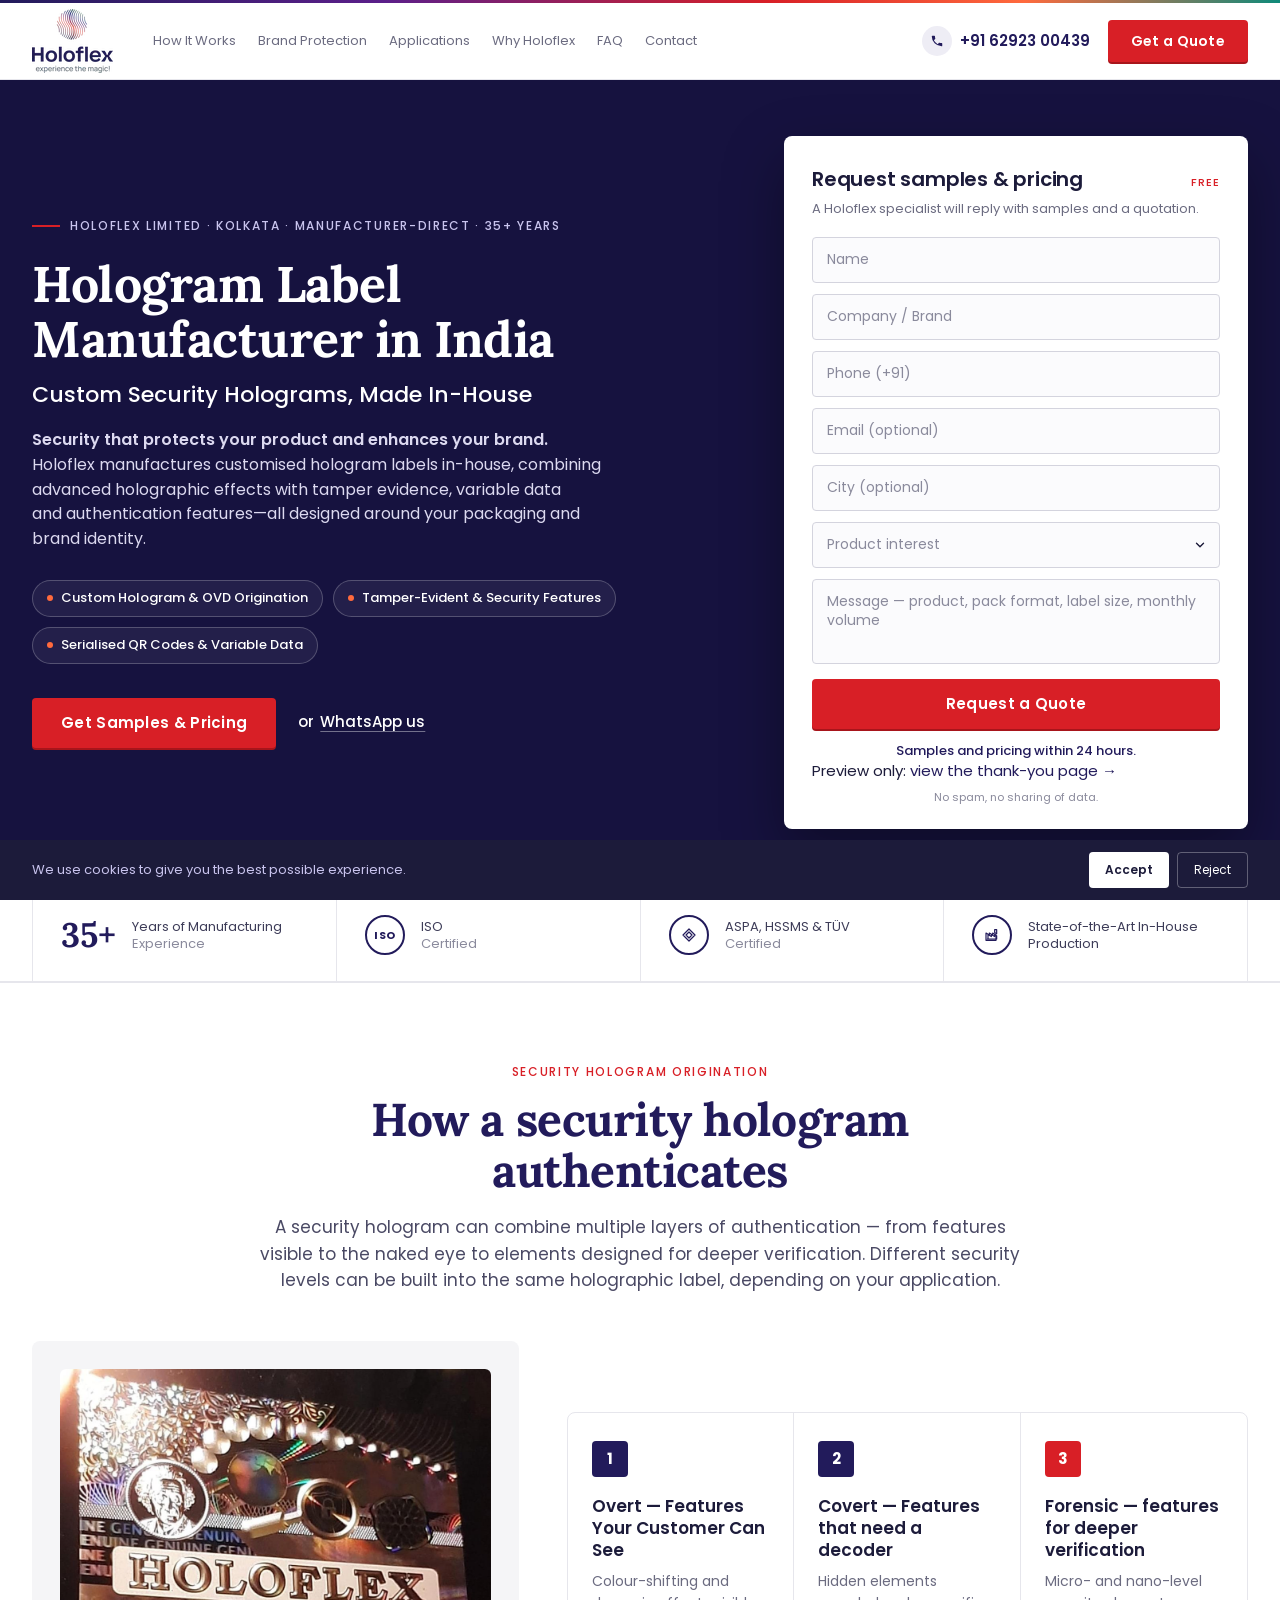
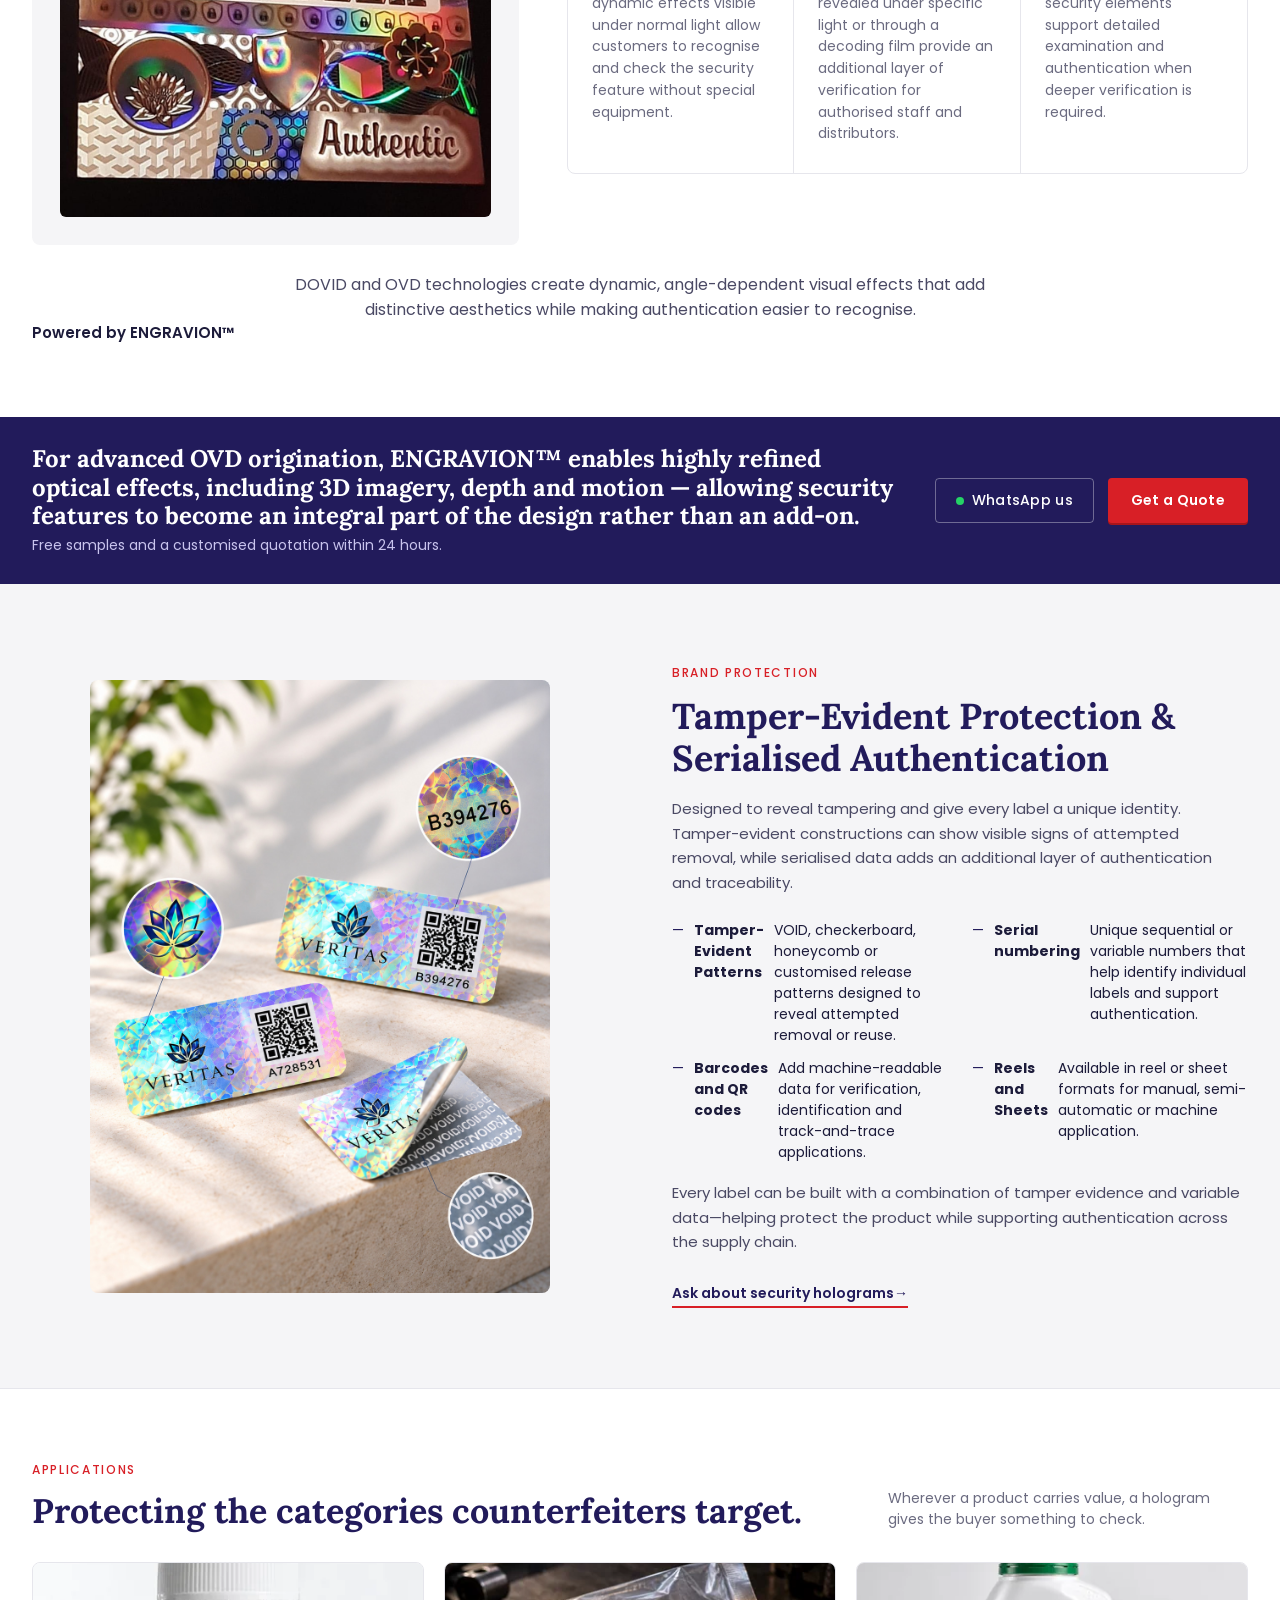
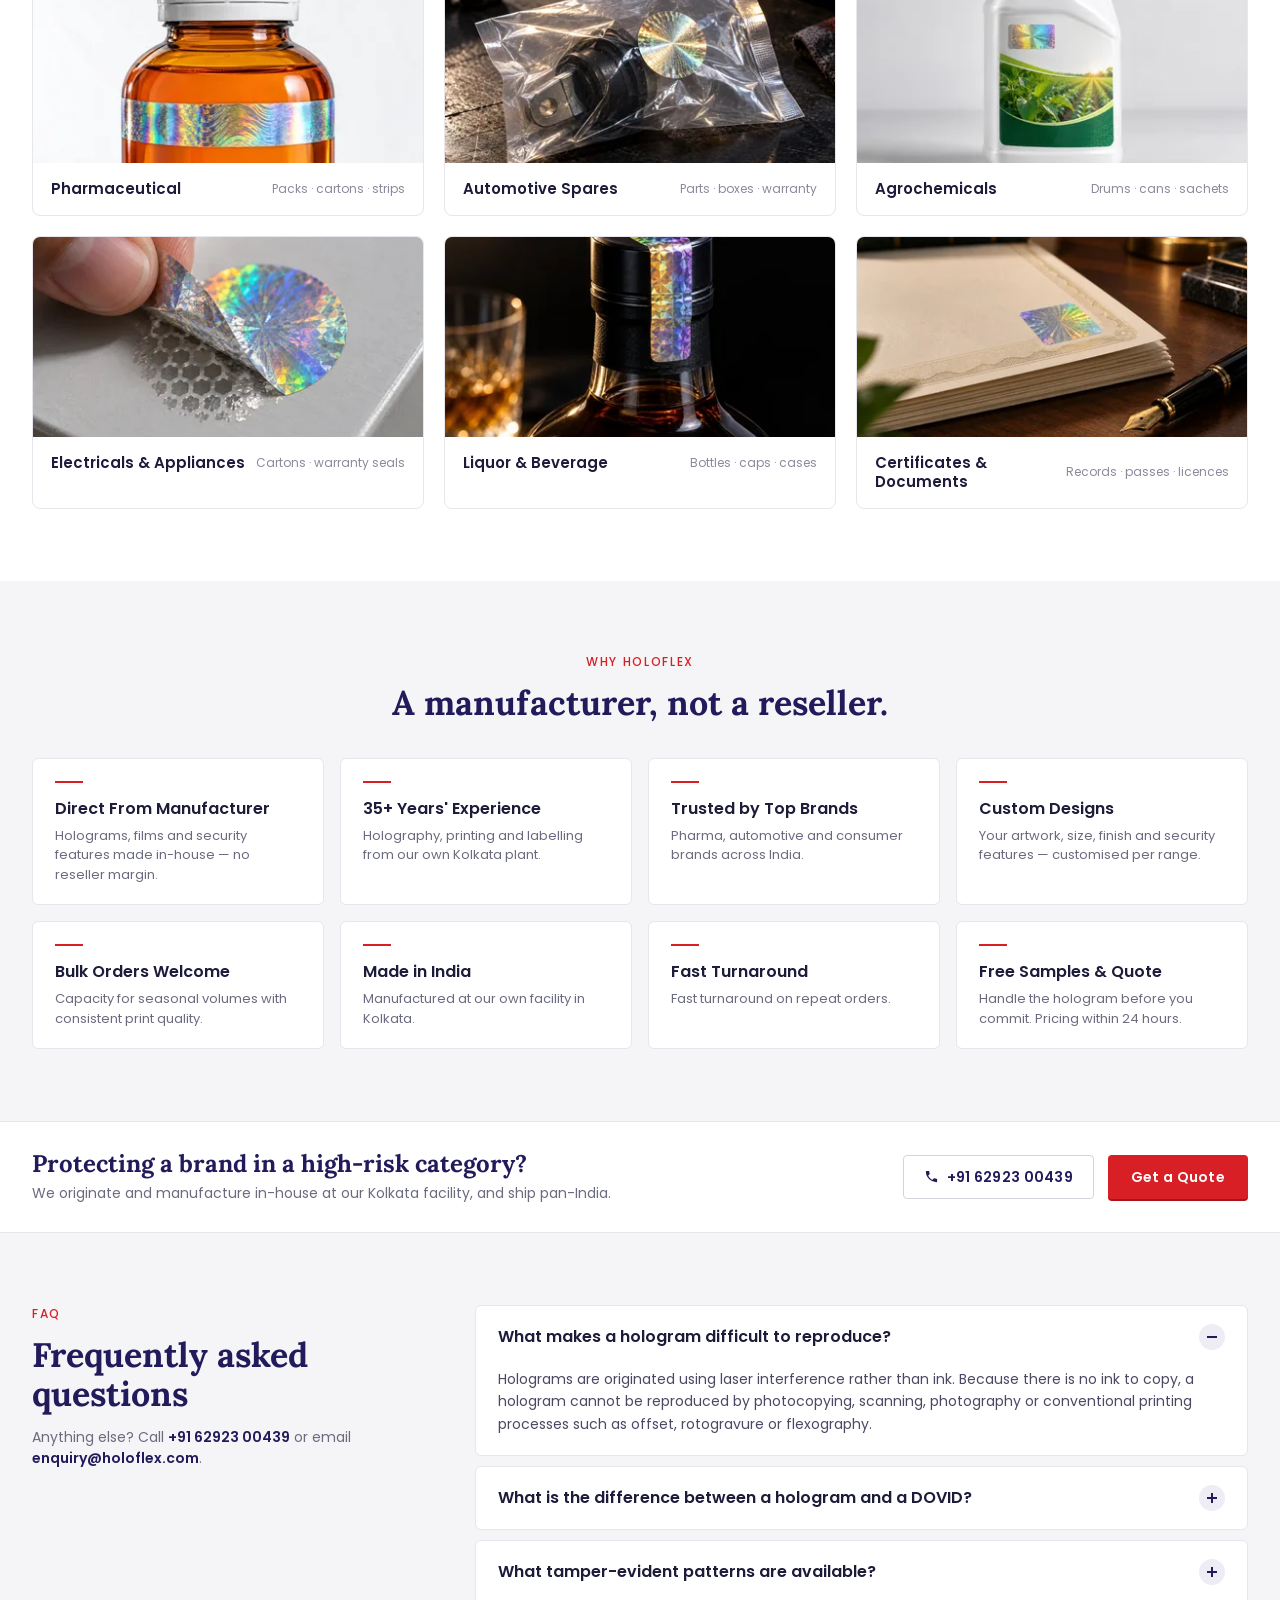
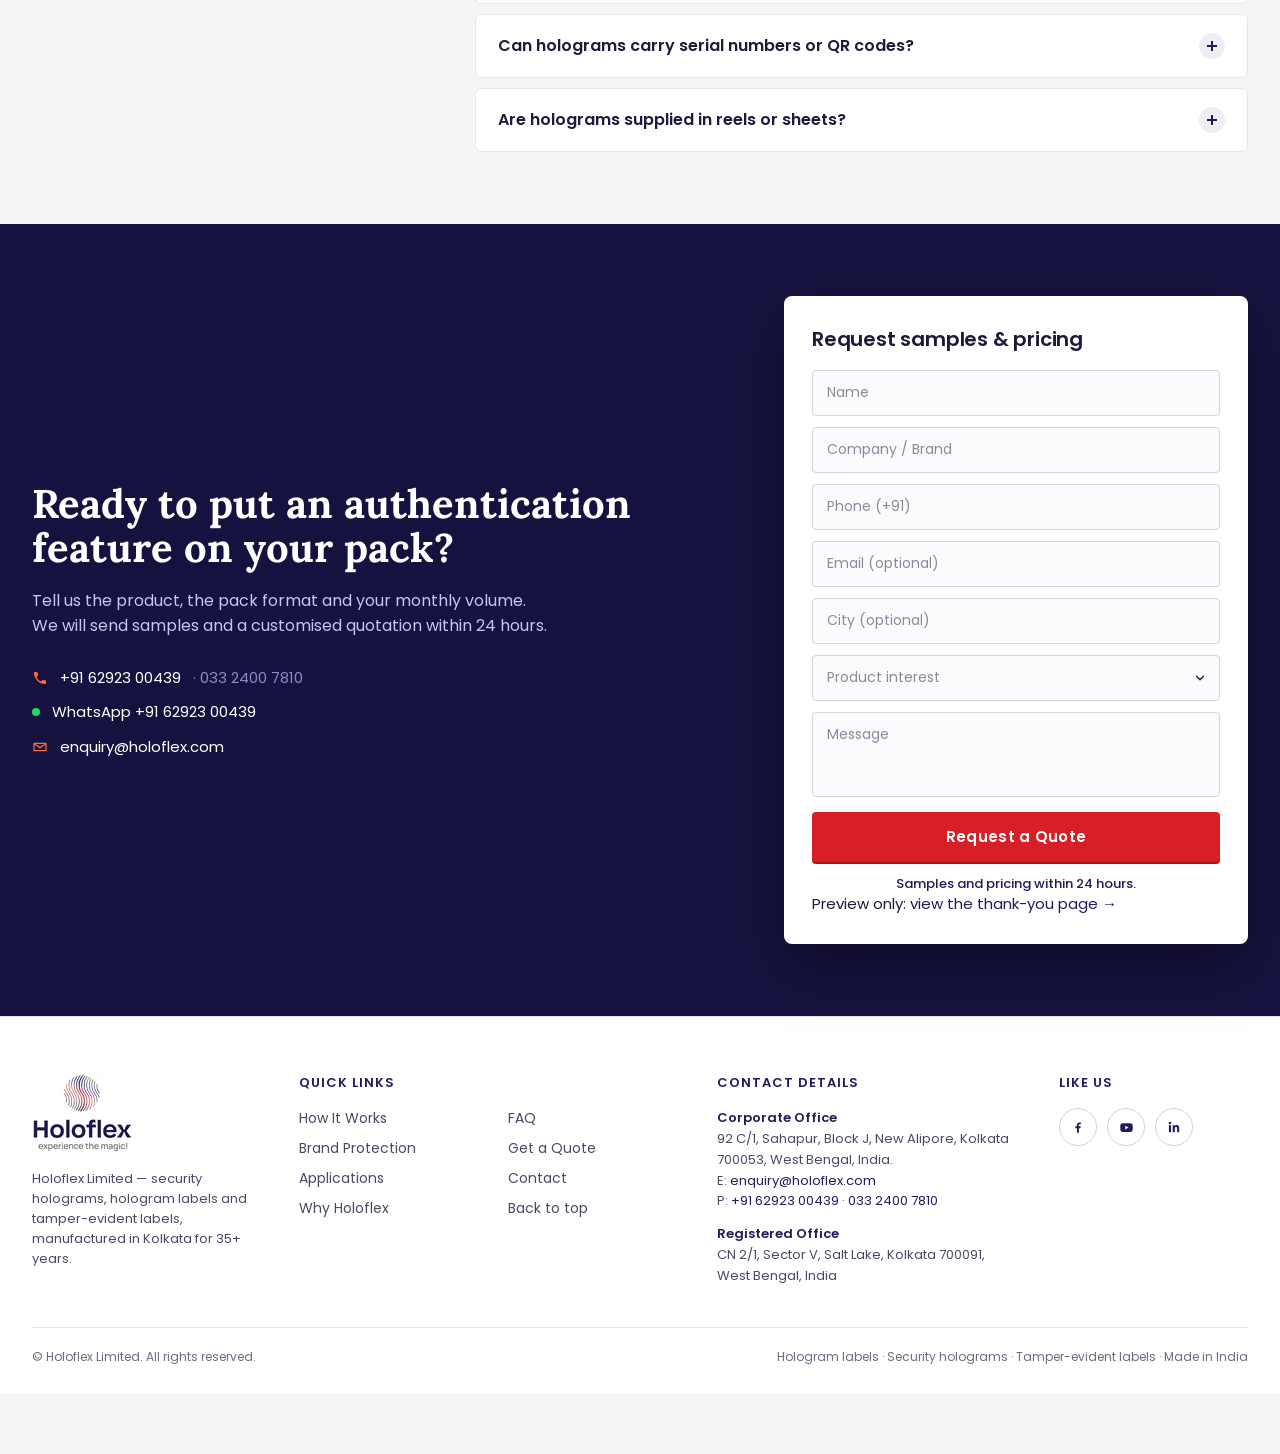
<file: _source/vercel-preview/index.html>
<!DOCTYPE html>
<html lang="en-IN">
<head>
<meta charset="utf-8">
<meta name="viewport" content="width=device-width, initial-scale=1.0">
<title>Hologram Label Manufacturer in India | Holoflex</title>
<meta name="description" content="Customised security holograms from Holoflex Limited, Kolkata. Originated and manufactured in-house, tamper-evident, serialised with QR codes and barcodes, and built to sit within your packaging design. Free samples and pricing within 24 hours.">
<meta name="robots" content="noindex, nofollow">
<meta name="theme-color" content="#16123f">

<link rel="preload" href="/fonts/lp-poppins-400.woff2" as="font" type="font/woff2" crossorigin>
<link rel="preload" href="/fonts/lp-lora-700.woff2" as="font" type="font/woff2" crossorigin>
<link rel="stylesheet" href="/css/hologram-labels-lp.css">

<!-- PREVIEW COPY: Google Tag Manager removed so review traffic does not reach analytics -->
</head>
<body>
<a class="lp-skip" href="#main">Skip to content</a>

<!-- ================================================================
     1. STICKY HEADER
     ================================================================ -->
<header class="lp-header" id="top">
  <div class="lp-header__stripe" aria-hidden="true"></div>
  <div class="lp-header__bar lp-container">

    <a class="lp-header__logo" href="#top" aria-label="Back to top">
      <picture>
        <source srcset="/images/lp-holoflex-logo-64.webp 1x, /images/lp-holoflex-logo-128.webp 2x" type="image/webp">
        <img src="/images/lp-holoflex-logo-64.png" srcset="/images/lp-holoflex-logo-64.png 1x, /images/lp-holoflex-logo-128.png 2x" width="81" height="64" alt="Holoflex — experience the magic!">
      </picture>
    </a>

    <nav class="lp-nav" id="lp-nav" aria-label="Main navigation">
      <ul class="lp-nav__list">
        <li><a href="#authentication">How It Works</a></li>
        <li><a href="#security">Brand Protection</a></li>
        <li><a href="#applications">Applications</a></li>
        <li><a href="#why-holoflex">Why Holoflex</a></li>
        <li><a href="#faq">FAQ</a></li>
        <li><a href="#enquiry-footer">Contact</a></li>
      </ul>
    </nav>

    <div class="lp-header__actions">
      <!-- Desktop / tablet: phone number with icon -->
      <a class="lp-header__phone" href="tel:+916292300439" data-track-location="header">
        <span class="lp-icon-circle" aria-hidden="true">
          <svg class="lp-icon" viewBox="0 0 24 24" width="14" height="14"><path fill="currentColor" d="M6.6 10.8a15.1 15.1 0 0 0 6.6 6.6l2.2-2.2a1 1 0 0 1 1-.25 11.4 11.4 0 0 0 3.6.57 1 1 0 0 1 1 1V20a1 1 0 0 1-1 1A17 17 0 0 1 3 4a1 1 0 0 1 1-1h3.5a1 1 0 0 1 1 1c0 1.25.2 2.45.57 3.57a1 1 0 0 1-.25 1L6.6 10.8Z"/></svg>
        </span>
        <span>+91 62923 00439</span>
      </a>

      <!-- Mobile: icon-only call + WhatsApp -->
      <a class="lp-header__iconbtn lp-header__iconbtn--call" href="tel:+916292300439" aria-label="Call Holoflex" data-track-location="header">
        <svg class="lp-icon" viewBox="0 0 24 24" width="18" height="18" aria-hidden="true"><path fill="currentColor" d="M6.6 10.8a15.1 15.1 0 0 0 6.6 6.6l2.2-2.2a1 1 0 0 1 1-.25 11.4 11.4 0 0 0 3.6.57 1 1 0 0 1 1 1V20a1 1 0 0 1-1 1A17 17 0 0 1 3 4a1 1 0 0 1 1-1h3.5a1 1 0 0 1 1 1c0 1.25.2 2.45.57 3.57a1 1 0 0 1-.25 1L6.6 10.8Z"/></svg>
      </a>
      <a class="lp-header__iconbtn lp-header__iconbtn--wa" href="https://wa.me/916292300439?text=Hello" target="_blank" rel="noopener" aria-label="WhatsApp Holoflex" data-track-location="header">
        <svg class="lp-icon" viewBox="0 0 24 24" width="20" height="20" aria-hidden="true"><path fill="currentColor" d="M12 2a10 10 0 0 0-8.6 15.1L2 22l5-1.3A10 10 0 1 0 12 2Zm0 1.8a8.2 8.2 0 1 1-4.2 15.3l-.3-.2-3 .8.8-2.9-.2-.3A8.2 8.2 0 0 1 12 3.8Zm-3.4 4.4c-.2 0-.5 0-.7.3-.3.3-1 1-1 2.4s1 2.8 1.2 3c.1.2 2 3.2 5 4.4 2.5 1 3 .8 3.5.7.6-.1 1.7-.7 2-1.4.2-.7.2-1.3.1-1.4l-.5-.3-1.7-.8c-.2-.1-.4-.1-.6.1l-.8 1c-.1.2-.3.2-.5.1a6.7 6.7 0 0 1-3.4-3c-.1-.2 0-.3.1-.5l.4-.5.3-.5v-.5l-.8-1.8c-.2-.5-.4-.4-.6-.4Z"/></svg>
      </a>

      <a class="lp-btn lp-btn--primary lp-header__quote" href="#quote" data-quote-link data-track-header-quote>Get a Quote</a>

      <button class="lp-burger" type="button" aria-label="Open menu" aria-expanded="false" aria-controls="lp-nav">
        <span aria-hidden="true"></span><span aria-hidden="true"></span><span aria-hidden="true"></span>
      </button>
    </div>
  </div>
</header>

<main id="main">

<!-- ================================================================
     2. HERO — H1, subhead, proof chips, CTA, enquiry card
     ================================================================ -->
<section class="lp-hero" id="quote">
  <!-- Optional hero photograph (slot awaiting client photography): give
       .lp-hero__bg a background-image in the CSS (see "Hero" section) once a
       compressed photo is available, e.g. /images/lp-hero-holograms-1600.jpg,
       ≤200 KB — a macro of a security hologram on a pack or reel. The
       gradient overlay below keeps text legible over it. -->
  <div class="lp-hero__bg" aria-hidden="true"></div>
  <div class="lp-hero__overlay" aria-hidden="true"></div>

  <div class="lp-hero__inner lp-container">
    <div class="lp-hero__copy">
      <p class="lp-eyebrow lp-eyebrow--light"><span class="lp-eyebrow__rule" aria-hidden="true"></span>Holoflex Limited · Kolkata · Manufacturer-direct · 35+ years</p>
      <h1 class="lp-hero__title">Hologram Label Manufacturer in India</h1>
      <h2 class="lp-hero__subtitle">Custom Security Holograms, Made In-House</h2>
      <p class="lp-hero__lede"><strong>Security that protects your product and enhances your brand.</strong> Holoflex manufactures customised hologram labels in-house, combining advanced holographic effects with tamper evidence, variable data and authentication features—all designed around your packaging and brand identity.</p>

      <ul class="lp-chips" aria-label="Key benefits">
        <li class="lp-chip">Custom Hologram &amp; OVD Origination</li>
        <li class="lp-chip">Tamper-Evident & Security Features </li>
        <li class="lp-chip">Serialised QR Codes & Variable Data</li>
      </ul>

      <div class="lp-hero__cta">
        <a class="lp-btn lp-btn--primary lp-btn--lg" href="#quote" data-quote-link>Get Samples &amp; Pricing</a>
        <a class="lp-hero__wa" href="https://wa.me/916292300439?text=Hello" target="_blank" rel="noopener" data-track-location="hero">or <span>WhatsApp us</span></a>
      </div>
    </div>

    <!-- ENQUIRY CARD (hero form) -->
    <div class="lp-card lp-enquiry" id="enquiry-hero">
      <div class="lp-enquiry__head">
        <h2 class="lp-enquiry__title">Request samples &amp; pricing</h2>
        <span class="lp-enquiry__free">Free</span>
      </div>
      <p class="lp-enquiry__intro">A Holoflex specialist will reply with samples and a quotation.</p>

      <form class="lp-form" action="/submit-enquiry.php" method="post" novalidate data-form-location="hero">
        <div class="lp-field">
          <label class="lp-label" for="hero-name">Name</label>
          <input class="lp-input" id="hero-name" name="name" type="text" placeholder="Name" autocomplete="name" required maxlength="100">
          <p class="lp-field__error" id="hero-name-error" aria-live="polite"></p>
        </div>
        <div class="lp-field">
          <label class="lp-label" for="hero-company">Company / Brand</label>
          <input class="lp-input" id="hero-company" name="company" type="text" placeholder="Company / Brand" autocomplete="organization" required maxlength="120">
          <p class="lp-field__error" id="hero-company-error" aria-live="polite"></p>
        </div>
        <div class="lp-field">
          <label class="lp-label" for="hero-phone">Phone (+91)</label>
          <input class="lp-input" id="hero-phone" name="phone" type="tel" placeholder="Phone (+91)" autocomplete="tel" inputmode="tel" required maxlength="20">
          <p class="lp-field__error" id="hero-phone-error" aria-live="polite"></p>
        </div>
        <div class="lp-field">
          <label class="lp-label" for="hero-email">Email (optional)</label>
          <input class="lp-input" id="hero-email" name="email" type="email" placeholder="Email (optional)" autocomplete="email" inputmode="email" maxlength="150">
          <p class="lp-field__error" id="hero-email-error" aria-live="polite"></p>
        </div>
        <div class="lp-field">
          <label class="lp-label" for="hero-city">City (optional)</label>
          <input class="lp-input" id="hero-city" name="city" type="text" placeholder="City (optional)" autocomplete="address-level2" maxlength="80">
          <p class="lp-field__error" id="hero-city-error" aria-live="polite"></p>
        </div>
        <div class="lp-field">
          <label class="lp-label" for="hero-interest">Product interest</label>
          <select class="lp-input lp-select" id="hero-interest" name="interest" required>
            <option value="">Product interest</option>
            <option value="Security hologram labels">Security hologram labels</option>
            <option value="Tamper-evident hologram labels">Tamper-evident hologram labels</option>
            <option value="Serialised holograms with QR codes or barcodes">Serialised holograms with QR codes or barcodes</option>
            <option value="Custom hologram origination (DOVID / OVD)">Custom hologram origination (DOVID / OVD)</option>
            <option value="Other labels or tags">Other labels or tags</option>
          </select>
          <p class="lp-field__error" id="hero-interest-error" aria-live="polite"></p>
        </div>
        <div class="lp-field">
          <label class="lp-label" for="hero-message">Message</label>
          <textarea class="lp-input lp-textarea" id="hero-message" name="message" rows="3" placeholder="Message — product, pack format, label size, monthly volume" maxlength="2000"></textarea>
          <p class="lp-field__error" id="hero-message-error" aria-live="polite"></p>
        </div>

        <!-- Honeypot: hidden from humans, bots tend to fill it -->
        <div class="lp-hp" aria-hidden="true">
          <label for="hero-website">Website</label>
          <input id="hero-website" name="website" type="text" tabindex="-1" autocomplete="off">
        </div>
        <input type="hidden" name="form_location" value="hero">
        <input type="hidden" name="elapsed" value="">
        <input type="hidden" name="gclid" value="">
        <input type="hidden" name="utm_source" value="">
        <input type="hidden" name="utm_medium" value="">
        <input type="hidden" name="utm_campaign" value="">
        <input type="hidden" name="utm_term" value="">
        <input type="hidden" name="utm_content" value="">

        <p class="lp-form__error" role="alert" hidden></p>
        <p class="lp-form__notice" role="status" hidden></p>
        <button class="lp-btn lp-btn--primary lp-btn--block lp-form__submit" type="submit">
          <span class="lp-form__submit-label">Request a Quote</span>
          <span class="lp-form__submit-busy" aria-hidden="true">Sending…</span>
        </button>
      </form>

      <!-- On success the JS redirects to /thank-you-lp.html; there is no inline success state. -->
      <p class="lp-enquiry__note">Samples and pricing within 24 hours.</p>
      <p class="lp-preview-link">Preview only: <a href="/thank-you-lp.html">view the thank-you page →</a></p>
      <p class="lp-enquiry__fine">No spam, no sharing of data.</p>
    </div>
  </div>
</section>

<!-- ================================================================
     3. TRUST STRIP + CLIENT LOGO ROW
     ================================================================ -->
<section class="lp-trust" aria-label="Why trust Holoflex">
  <div class="lp-container">
    <ul class="lp-trust__grid">
      <li class="lp-trust__item">
        <span class="lp-trust__stat">35+</span>
        <span class="lp-trust__text">Years of Manufacturing<span class="lp-trust__sub">Experience</span></span>
      </li>
      <li class="lp-trust__item">
        <span class="lp-trust__badge lp-trust__badge--text" aria-hidden="true">ISO</span>
        <span class="lp-trust__text">ISO<span class="lp-trust__sub">Certified</span></span>
      </li>
      <li class="lp-trust__item">
        <span class="lp-trust__badge" aria-hidden="true">
          <svg class="lp-icon" viewBox="0 0 24 24" width="16" height="16"><path fill="none" stroke="currentColor" stroke-width="1.8" stroke-linejoin="round" d="M12 3 21 12l-9 9-9-9 9-9Zm0 4.5 4.5 4.5-4.5 4.5L7.5 12 12 7.5Z"/></svg>
        </span>
        <span class="lp-trust__text">ASPA, HSSMS & TÜV <span class="lp-trust__sub">Certified</span></span>
      </li>

      <li class="lp-trust__item">
        <span class="lp-trust__badge" aria-hidden="true">
          <svg class="lp-icon" viewBox="0 0 24 24" width="16" height="16"><path fill="none" stroke="currentColor" stroke-width="1.8" stroke-linejoin="round" d="M3 20V9l5 3V9l5 3V9l5 3v8H3Zm2-2h14v-4.9l-3-1.8v3l-5-3v3l-5-3V18ZM16 5V4h3v6l-3-1.8V5Z"/></svg>
        </span>
        <span class="lp-trust__text">State-of-the-Art In-House Production<span class="lp-trust__sub"></span></span>
      </li>
    </ul>

    <!-- CLIENT LOGO ROW — hidden until logo usage rights are confirmed.
         SWITCH: remove the `hidden` attribute from the div below to show it,
         then replace each placeholder tile with a client logo <img>. -->
    <div class="lp-logos" hidden>
      <span class="lp-logos__label">Trusted by pharma, automotive and consumer brands</span>
      <ul class="lp-logos__grid" aria-label="Client logos">
        <li class="lp-logos__tile"><!-- <img src="/images/lp-client-1.webp" alt="Client name" width="120" height="40" loading="lazy"> --></li>
        <li class="lp-logos__tile"></li>
        <li class="lp-logos__tile"></li>
        <li class="lp-logos__tile"></li>
      </ul>
    </div>
  </div>
</section>

<!-- ================================================================
     4. PROBLEM
     ================================================================ -->
<!-- <section class="lp-problem">
  <div class="lp-container lp-problem__inner">
    <div class="lp-problem__copy">
      <p class="lp-eyebrow">The problem</p>
      <h2 class="lp-h2">When Your Label Identifies the Product — But Doesn’t Protect It.</h2>
      <p class="lp-problem__lede">A conventional label may carry your brand and product information, but it can leave gaps in <strong>authentication, tamper detection, traceability and brand presentation.</strong></p>
    </div>
    <ol class="lp-problem__grid">
      <li class="lp-problem__card">
        <span class="lp-problem__num" aria-hidden="true">01</span>
        <h3>Counterfeits Can Look Too Similar</h3>
        <p>A standard printed label can be copied, making it difficult to distinguish an original product from an imitation.</p>
      </li>
      <li class="lp-problem__card">
        <span class="lp-problem__num" aria-hidden="true">02</span>
        <h3>No Easy Way to Verify Authenticity</h3>
        <p>Without a distinctive security feature, customers and channel partners have little to check against when authenticity is in doubt.</p>
      </li>
      <li class="lp-problem__card">
        <span class="lp-problem__num" aria-hidden="true">03</span>
        <h3>Tampering Can Go Unnoticed</h3>
        <p>If a label can be removed and reused without leaving a visible sign, product tampering becomes harder to detect.</p>
      </li>
      <li class="lp-problem__card">
        <span class="lp-problem__num" aria-hidden="true">04</span>
        <h3>Your Label Doesn’t Reflect Your Brand</h3>
        <p>A basic label may identify the product, but it can miss the opportunity to add a premium, distinctive visual element to the packaging.</p>
      </li>
    </ol>
  </div>
</section> -->

<!-- ================================================================
     5. CORE BLOCK — "How a security hologram authenticates"
     ================================================================ -->
<section class="lp-core" id="authentication">
  <div class="lp-container">
    <div class="lp-core__head">
      <p class="lp-eyebrow">Security hologram origination</p>
      <h2 class="lp-h2 lp-h2--xl">How a security hologram authenticates</h2>
      <p class="lp-core__lede">A security hologram can combine multiple layers of authentication — from features visible to the naked eye to elements designed for deeper verification. Different security levels can be built into the same holographic label, depending on your application.</p>
    </div>

    <div class="lp-core__body">
      <figure class="lp-core__figure">
        <!-- PLACEHOLDER — product photograph awaiting client photography.
             DROP-IN: delete the .lp-ph div and uncomment the <picture> below once
             /images/lp-hologram-features-460.{jpg,webp} and -920.{jpg,webp} exist
             (460×287 and 920×574, ≤60 KB / ≤130 KB). -->
        <img src="/images/security.jpeg" width="1600" height="800" loading="lazy" decoding="async" alt="Holoflex security hologram label showing overt colour-shifting features, a covert element and forensic micro-text">
        <!--
        <picture>
          <source type="image/webp" srcset="/images/lp-hologram-features-460.webp 460w, /images/lp-hologram-features-920.webp 920w" sizes="(min-width: 1024px) 460px, calc(100vw - 64px)">
          <img src="/images/lp-hologram-features-460.jpg" srcset="/images/lp-hologram-features-460.jpg 460w, /images/lp-hologram-features-920.jpg 920w" sizes="(min-width: 1024px) 460px, calc(100vw - 64px)" width="460" height="287" loading="lazy" decoding="async" alt="Holoflex security hologram label on a carton, showing colour-shifting overt features beside a covert element viewed through a decoding film">
        </picture>
        -->
      </figure>

      <ol class="lp-steps">
        <li class="lp-step">
          <span class="lp-step__num" aria-hidden="true">1</span>
          <h3>Overt — Features Your Customer Can See</h3>
          <p>Colour-shifting and dynamic effects visible under normal light allow customers to recognise and check the security feature without special equipment.</p>
        </li>
        <li class="lp-step">
          <span class="lp-step__num" aria-hidden="true">2</span>
          <h3>Covert — Features that need a decoder</h3>
          <p>Hidden elements revealed under specific light or through a decoding film provide an additional layer of verification for authorised staff and distributors.</p>
        </li>
        <li class="lp-step">
          <span class="lp-step__num lp-step__num--red" aria-hidden="true">3</span>
          <h3>Forensic — features for deeper verification</h3>
          <p>Micro- and nano-level security elements support detailed examination and authentication when deeper verification is required.</p>
        </li>
      </ol>
    </div>

    <p class="lp-core__note">DOVID and OVD technologies create dynamic, angle-dependent visual effects that add distinctive aesthetics while making authentication easier to recognise.</p>
    <p><strong>Powered by ENGRAVION™</strong></p>
  </div>
</section>

<!-- ================================================================
     6. CTA BAND A (dark)
     ================================================================ -->
<section class="lp-band lp-band--dark" aria-label="Request free samples">
  <div class="lp-container lp-band__inner">
    <div>
      <p class="lp-band__title">For advanced OVD origination, ENGRAVION™ enables highly refined optical effects, including 3D imagery, depth and motion — allowing security features to become an integral part of the design rather than an add-on.</p>
      <p class="lp-band__sub">Free samples and a customised quotation within 24 hours.</p>
    </div>
    <div class="lp-band__actions">
      <a class="lp-btn lp-btn--ghost-light" href="https://wa.me/916292300439?text=Hello" target="_blank" rel="noopener" data-track-location="cta-band-a"><span class="lp-dot lp-dot--wa" aria-hidden="true"></span>WhatsApp us</a>
      <a class="lp-btn lp-btn--primary" href="#quote" data-quote-link>Get a Quote</a>
    </div>
  </div>
</section>

<!-- ================================================================
     7. SECURITY / BRAND PROTECTION
     ================================================================ -->
<section class="lp-security" id="security">
  <div class="lp-container lp-security__inner">
    <div class="lp-security__media">
      <!-- PLACEHOLDER — security label photograph awaiting client photography.
           DROP-IN: delete the .lp-ph div and uncomment the <picture> below once
           /images/lp-security-600.{jpg,webp} and -1200.{jpg,webp} exist
           (600×450 and 1200×900, ≤80 KB / ≤160 KB). -->
      <img src="/images/img2.jpg" width="1086" height="1448" loading="lazy" decoding="async" alt="Three Holoflex VERITAS hologram labels with QR codes and serial numbers, one partly lifted to reveal the VOID release pattern underneath">
      <!--
      <picture>
        <source type="image/webp" srcset="/images/lp-security-600.webp 600w, /images/lp-security-1200.webp 1200w" sizes="(min-width: 1024px) 592px, calc(100vw - 32px)">
        <img src="/images/lp-security-600.jpg" srcset="/images/lp-security-600.jpg 600w, /images/lp-security-1200.jpg 1200w" sizes="(min-width: 1024px) 592px, calc(100vw - 32px)" width="600" height="450" loading="lazy" decoding="async" alt="Holoflex tamper-evident hologram label on a carton, partly lifted to reveal the VOID pattern left behind, with a serial number and QR code">
      </picture>
      -->
    </div>
    <div class="lp-security__copy">
      <p class="lp-eyebrow">Brand protection</p>
      <h2 class="lp-h2">Tamper-Evident Protection & Serialised Authentication</h2>
      <p class="lp-security__lede">Designed to reveal tampering and give every label a unique identity. Tamper-evident constructions can show visible signs of attempted removal, while serialised data adds an additional layer of authentication and traceability.</p>
      <ul class="lp-security__list">
        <li><b>Tamper-Evident Patterns</b> VOID, checkerboard, honeycomb or customised release patterns designed to reveal attempted removal or reuse.</li>
        <li><b>Serial numbering</b> Unique sequential or variable numbers that help identify individual labels and support authentication.</li>
        <li><b>Barcodes and QR codes</b> Add machine-readable data for verification, identification and track-and-trace applications.</li>
        <li><b>Reels and Sheets</b> Available in reel or sheet formats for manual, semi-automatic or machine application.</li>
      </ul>
      <p class="lp-security__lede">Every label can be built with a combination of tamper evidence and variable data—helping protect the product while supporting authentication across the supply chain.</p>
      <a class="lp-textlink" href="#quote" data-quote-link>Ask about security holograms<span aria-hidden="true">→</span></a>
    </div>
  </div>
</section>

<!-- ================================================================
     8. APPLICATIONS GALLERY
     ================================================================ -->
<section class="lp-apps" id="applications">
  <div class="lp-container">
    <div class="lp-apps__head">
      <div>
        <p class="lp-eyebrow">Applications</p>
        <h2 class="lp-h2">Protecting the categories counterfeiters target.</h2>
      </div>
      <p class="lp-apps__sub">Wherever a product carries value, a hologram gives the buyer something to check.</p>
    </div>

    <!-- GALLERY — six photographs in place (added 2026-09-10), each cropped to
         3:2 and served at 400×267 (≤25 KB) and 800×534 (≤60 KB), JPG + WebP.
         Originals are in _source/assets/. -->
    <ul class="lp-apps__grid">
      <li class="lp-app">
        <div class="lp-app__media">
          <picture>
            <source type="image/webp" srcset="/images/lp-app-pharma-400.webp 400w, /images/lp-app-pharma-800.webp 800w" sizes="(min-width: 1024px) 389px, (min-width: 768px) calc((100vw - 104px) / 3), calc((100vw - 42px) / 2)">
            <img src="/images/lp-app-pharma-400.jpg" srcset="/images/lp-app-pharma-400.jpg 400w, /images/lp-app-pharma-800.jpg 800w" sizes="(min-width: 1024px) 389px, (min-width: 768px) calc((100vw - 104px) / 3), calc((100vw - 42px) / 2)" width="400" height="267" loading="lazy" decoding="async" alt="Holoflex holographic security band with a colour-shifting wave pattern wrapped around the neck of an amber pharmaceutical syrup bottle">
          </picture>
        </div>
        <div class="lp-app__caption"><h3>Pharmaceutical</h3><span>Packs · cartons · strips</span></div>
      </li>
      <li class="lp-app">
        <div class="lp-app__media">
          <picture>
            <source type="image/webp" srcset="/images/lp-app-automotive-spares-400.webp 400w, /images/lp-app-automotive-spares-800.webp 800w" sizes="(min-width: 1024px) 389px, (min-width: 768px) calc((100vw - 104px) / 3), calc((100vw - 42px) / 2)">
            <img src="/images/lp-app-automotive-spares-400.jpg" srcset="/images/lp-app-automotive-spares-400.jpg 400w, /images/lp-app-automotive-spares-800.jpg 800w" sizes="(min-width: 1024px) 389px, (min-width: 768px) calc((100vw - 104px) / 3), calc((100vw - 42px) / 2)" width="400" height="267" loading="lazy" decoding="async" alt="Round Holoflex hologram label with a colour-shifting starburst pattern on the sealed poly bag of a genuine automotive spare part">
          </picture>
        </div>
        <div class="lp-app__caption"><h3>Automotive Spares</h3><span>Parts · boxes · warranty</span></div>
      </li>
      <li class="lp-app">
        <div class="lp-app__media">
          <picture>
            <source type="image/webp" srcset="/images/lp-app-agrochemicals-400.webp 400w, /images/lp-app-agrochemicals-800.webp 800w" sizes="(min-width: 1024px) 389px, (min-width: 768px) calc((100vw - 104px) / 3), calc((100vw - 42px) / 2)">
            <img src="/images/lp-app-agrochemicals-400.jpg" srcset="/images/lp-app-agrochemicals-400.jpg 400w, /images/lp-app-agrochemicals-800.jpg 800w" sizes="(min-width: 1024px) 389px, (min-width: 768px) calc((100vw - 104px) / 3), calc((100vw - 42px) / 2)" width="400" height="267" loading="lazy" decoding="async" alt="Rectangular Holoflex security hologram on the label of a white agrochemical bottle with a green cap">
          </picture>
        </div>
        <div class="lp-app__caption"><h3>Agrochemicals</h3><span>Drums · cans · sachets</span></div>
      </li>
      <li class="lp-app">
        <div class="lp-app__media">
          <picture>
            <source type="image/webp" srcset="/images/lp-app-electricals-appliances-400.webp 400w, /images/lp-app-electricals-appliances-800.webp 800w" sizes="(min-width: 1024px) 389px, (min-width: 768px) calc((100vw - 104px) / 3), calc((100vw - 42px) / 2)">
            <img src="/images/lp-app-electricals-appliances-400.jpg" srcset="/images/lp-app-electricals-appliances-400.jpg 400w, /images/lp-app-electricals-appliances-800.jpg 800w" sizes="(min-width: 1024px) 389px, (min-width: 768px) calc((100vw - 104px) / 3), calc((100vw - 42px) / 2)" width="400" height="267" loading="lazy" decoding="async" alt="Holoflex tamper-evident hologram warranty seal being peeled from an appliance carton, leaving a honeycomb void pattern behind">
          </picture>
        </div>
        <div class="lp-app__caption"><h3>Electricals &amp; Appliances</h3><span>Cartons · warranty seals</span></div>
      </li>
      <li class="lp-app">
        <div class="lp-app__media">
          <picture>
            <source type="image/webp" srcset="/images/lp-app-liquor-beverage-400.webp 400w, /images/lp-app-liquor-beverage-800.webp 800w" sizes="(min-width: 1024px) 389px, (min-width: 768px) calc((100vw - 104px) / 3), calc((100vw - 42px) / 2)">
            <img src="/images/lp-app-liquor-beverage-400.jpg" srcset="/images/lp-app-liquor-beverage-400.jpg 400w, /images/lp-app-liquor-beverage-800.jpg 800w" sizes="(min-width: 1024px) 389px, (min-width: 768px) calc((100vw - 104px) / 3), calc((100vw - 42px) / 2)" width="400" height="267" loading="lazy" decoding="async" alt="Holoflex holographic tamper-evident cap seal across the closure and neck of a liquor bottle">
          </picture>
        </div>
        <div class="lp-app__caption"><h3>Liquor &amp; Beverage</h3><span>Bottles · caps · cases</span></div>
      </li>
      <li class="lp-app">
        <div class="lp-app__media">
          <picture>
            <source type="image/webp" srcset="/images/lp-app-certificates-documents-400.webp 400w, /images/lp-app-certificates-documents-800.webp 800w" sizes="(min-width: 1024px) 389px, (min-width: 768px) calc((100vw - 104px) / 3), calc((100vw - 42px) / 2)">
            <img src="/images/lp-app-certificates-documents-400.jpg" srcset="/images/lp-app-certificates-documents-400.jpg 400w, /images/lp-app-certificates-documents-800.jpg 800w" sizes="(min-width: 1024px) 389px, (min-width: 768px) calc((100vw - 104px) / 3), calc((100vw - 42px) / 2)" width="400" height="267" loading="lazy" decoding="async" alt="Square Holoflex security hologram with a colour-shifting diffraction pattern on the corner of a certificate">
          </picture>
        </div>
        <div class="lp-app__caption"><h3>Certificates &amp; Documents</h3><span>Records · passes · licences</span></div>
      </li>
    </ul>
  </div>
</section>

<!-- ================================================================
     9. WHY HOLOFLEX
     ================================================================ -->
<section class="lp-why" id="why-holoflex">
  <div class="lp-container">
    <div class="lp-why__head">
      <p class="lp-eyebrow">Why Holoflex</p>
      <h2 class="lp-h2">A manufacturer, not a reseller.</h2>
    </div>
    <ul class="lp-why__grid">
      <li class="lp-why__card"><h3>Direct From Manufacturer</h3><p>Holograms, films and security features made in-house — no reseller margin.</p></li>
      <li class="lp-why__card"><h3>35+ Years' Experience</h3><p>Holography, printing and labelling from our own Kolkata plant.</p></li>
      <li class="lp-why__card"><h3>Trusted by Top Brands</h3><p>Pharma, automotive and consumer brands across India.</p></li>
      <li class="lp-why__card"><h3>Custom Designs</h3><p>Your artwork, size, finish and security features — customised per range.</p></li>
      <li class="lp-why__card"><h3>Bulk Orders Welcome</h3><p>Capacity for seasonal volumes with consistent print quality.</p></li>
      <li class="lp-why__card"><h3>Made in India</h3><p>Manufactured at our own facility in Kolkata.</p></li>
      <li class="lp-why__card"><h3>Fast Turnaround</h3><p>Fast turnaround on repeat orders.</p></li>
      <li class="lp-why__card"><h3>Free Samples &amp; Quote</h3><p>Handle the hologram before you commit. Pricing within 24 hours.</p></li>
    </ul>
  </div>
</section>

<!-- ================================================================
     10. CTA BAND B (light)
     ================================================================ -->
<section class="lp-band lp-band--light" aria-label="Pan-India delivery">
  <div class="lp-container lp-band__inner">
    <div>
      <p class="lp-band__title">Protecting a brand in a high-risk category?</p>
      <p class="lp-band__sub">We originate and manufacture in-house at our Kolkata facility, and ship pan-India.</p>
    </div>
    <div class="lp-band__actions">
      <a class="lp-btn lp-btn--ghost" href="tel:+916292300439" data-track-location="cta-band-b">
        <svg class="lp-icon" viewBox="0 0 24 24" width="15" height="15" aria-hidden="true"><path fill="currentColor" d="M6.6 10.8a15.1 15.1 0 0 0 6.6 6.6l2.2-2.2a1 1 0 0 1 1-.25 11.4 11.4 0 0 0 3.6.57 1 1 0 0 1 1 1V20a1 1 0 0 1-1 1A17 17 0 0 1 3 4a1 1 0 0 1 1-1h3.5a1 1 0 0 1 1 1c0 1.25.2 2.45.57 3.57a1 1 0 0 1-.25 1L6.6 10.8Z"/></svg>
        <span class="lp-band__phone-full">+91 62923 00439</span><span class="lp-band__phone-short">Call</span>
      </a>
      <a class="lp-btn lp-btn--primary" href="#quote" data-quote-link>Get a Quote</a>
    </div>
  </div>
</section>

<!-- ================================================================
     11. FAQ ACCORDION
     ================================================================ -->
<section class="lp-faq" id="faq">
  <div class="lp-container lp-faq__inner">
    <div class="lp-faq__copy">
      <p class="lp-eyebrow">FAQ</p>
      <h2 class="lp-h2">Frequently asked questions</h2>
      <p class="lp-faq__help">Anything else? Call <a href="tel:+916292300439" data-track-location="faq">+91 62923 00439</a> or email <a href="mailto:enquiry@holoflex.com">enquiry@holoflex.com</a>.</p>
    </div>

    <div class="lp-accordion" data-accordion>
      <div class="lp-acc">
        <h3 class="lp-acc__heading">
          <button class="lp-acc__trigger" type="button" id="faq-1-btn" aria-expanded="true" aria-controls="faq-1-panel">
            <span>What makes a hologram difficult to reproduce?</span>
            <span class="lp-acc__icon" aria-hidden="true"></span>
          </button>
        </h3>
        <div class="lp-acc__panel" id="faq-1-panel" role="region" aria-labelledby="faq-1-btn">
          <p>Holograms are originated using laser interference rather than ink. Because there is no ink to copy, a hologram cannot be reproduced by photocopying, scanning, photography or conventional printing processes such as offset, rotogravure or flexography.</p>
        </div>
      </div>
      <div class="lp-acc">
        <h3 class="lp-acc__heading">
          <button class="lp-acc__trigger" type="button" id="faq-2-btn" aria-expanded="false" aria-controls="faq-2-panel">
            <span>What is the difference between a hologram and a DOVID?</span>
            <span class="lp-acc__icon" aria-hidden="true"></span>
          </button>
        </h3>
        <div class="lp-acc__panel" id="faq-2-panel" role="region" aria-labelledby="faq-2-btn" hidden>
          <p>DOVID stands for Diffractive Optically Variable Image Device. It is a more recent development than conventional holography, producing more sophisticated visual effects that are easier for a customer to identify and more difficult to simulate.</p>
        </div>
      </div>
      <div class="lp-acc">
        <h3 class="lp-acc__heading">
          <button class="lp-acc__trigger" type="button" id="faq-3-btn" aria-expanded="false" aria-controls="faq-3-panel">
            <span>What tamper-evident patterns are available?</span>
            <span class="lp-acc__icon" aria-hidden="true"></span>
          </button>
        </h3>
        <div class="lp-acc__panel" id="faq-3-panel" role="region" aria-labelledby="faq-3-btn" hidden>
          <p>VOID, checkerboard and honeycomb patterns are standard, and customised release patterns can be produced. Once the label is removed, the pattern remains behind as a sign that the label has been disturbed.</p>
        </div>
      </div>
      <div class="lp-acc">
        <h3 class="lp-acc__heading">
          <button class="lp-acc__trigger" type="button" id="faq-4-btn" aria-expanded="false" aria-controls="faq-4-panel">
            <span>Can holograms carry serial numbers or QR codes?</span>
            <span class="lp-acc__icon" aria-hidden="true"></span>
          </button>
        </h3>
        <div class="lp-acc__panel" id="faq-4-panel" role="region" aria-labelledby="faq-4-btn" hidden>
          <p>Yes. Alphanumeric sequential numbering, random codes, barcodes and QR codes can all be applied, which supports inventory control and track-and-trace verification.</p>
        </div>
      </div>
      <div class="lp-acc">
        <h3 class="lp-acc__heading">
          <button class="lp-acc__trigger" type="button" id="faq-5-btn" aria-expanded="false" aria-controls="faq-5-panel">
            <span>Are holograms supplied in reels or sheets?</span>
            <span class="lp-acc__icon" aria-hidden="true"></span>
          </button>
        </h3>
        <div class="lp-acc__panel" id="faq-5-panel" role="region" aria-labelledby="faq-5-btn" hidden>
          <p>Both, depending on how you dispense them — manual or mechanical. For larger quantities, machine application is possible.</p>
        </div>
      </div>
    </div>
  </div>
</section>

<!-- ================================================================
     12. CLOSING BAND + SECOND ENQUIRY FORM
     ================================================================ -->
<section class="lp-closing" id="enquiry-footer">
  <div class="lp-container lp-closing__inner">
    <div class="lp-closing__copy">
      <h2 class="lp-closing__title">Ready to put an authentication feature on your pack?</h2>
      <p class="lp-closing__lede">Tell us the product, the pack format and your monthly volume. We will send samples and a customised quotation within 24 hours.</p>
      <ul class="lp-closing__contacts">
        <li>
          <svg class="lp-icon lp-icon--orange" viewBox="0 0 24 24" width="16" height="16" aria-hidden="true"><path fill="currentColor" d="M6.6 10.8a15.1 15.1 0 0 0 6.6 6.6l2.2-2.2a1 1 0 0 1 1-.25 11.4 11.4 0 0 0 3.6.57 1 1 0 0 1 1 1V20a1 1 0 0 1-1 1A17 17 0 0 1 3 4a1 1 0 0 1 1-1h3.5a1 1 0 0 1 1 1c0 1.25.2 2.45.57 3.57a1 1 0 0 1-.25 1L6.6 10.8Z"/></svg>
          <a href="tel:+916292300439" data-track-location="closing">+91 62923 00439</a>
          <span class="lp-closing__alt">· <a href="tel:+913324007810" data-track-location="closing">033 2400 7810</a></span>
        </li>
        <li>
          <span class="lp-dot lp-dot--wa" aria-hidden="true"></span>
          <a href="https://wa.me/916292300439?text=Hello" target="_blank" rel="noopener" data-track-location="closing">WhatsApp +91 62923 00439</a>
        </li>
        <li>
          <svg class="lp-icon lp-icon--orange" viewBox="0 0 24 24" width="16" height="16" aria-hidden="true"><path fill="none" stroke="currentColor" stroke-width="1.8" d="M3 6.5h18v11H3zM3 7l9 6 9-6"/></svg>
          <a href="mailto:enquiry@holoflex.com">enquiry@holoflex.com</a>
        </li>
      </ul>
    </div>

    <div class="lp-card lp-enquiry lp-enquiry--closing">
      <h3 class="lp-enquiry__title">Request samples &amp; pricing</h3>

      <form class="lp-form" action="/submit-enquiry.php" method="post" novalidate data-form-location="footer">
        <div class="lp-field">
          <label class="lp-label" for="footer-name">Name</label>
          <input class="lp-input" id="footer-name" name="name" type="text" placeholder="Name" autocomplete="name" required maxlength="100">
          <p class="lp-field__error" id="footer-name-error" aria-live="polite"></p>
        </div>
        <div class="lp-field">
          <label class="lp-label" for="footer-company">Company / Brand</label>
          <input class="lp-input" id="footer-company" name="company" type="text" placeholder="Company / Brand" autocomplete="organization" required maxlength="120">
          <p class="lp-field__error" id="footer-company-error" aria-live="polite"></p>
        </div>
        <div class="lp-field">
          <label class="lp-label" for="footer-phone">Phone (+91)</label>
          <input class="lp-input" id="footer-phone" name="phone" type="tel" placeholder="Phone (+91)" autocomplete="tel" inputmode="tel" required maxlength="20">
          <p class="lp-field__error" id="footer-phone-error" aria-live="polite"></p>
        </div>
        <div class="lp-field">
          <label class="lp-label" for="footer-email">Email (optional)</label>
          <input class="lp-input" id="footer-email" name="email" type="email" placeholder="Email (optional)" autocomplete="email" inputmode="email" maxlength="150">
          <p class="lp-field__error" id="footer-email-error" aria-live="polite"></p>
        </div>
        <div class="lp-field">
          <label class="lp-label" for="footer-city">City (optional)</label>
          <input class="lp-input" id="footer-city" name="city" type="text" placeholder="City (optional)" autocomplete="address-level2" maxlength="80">
          <p class="lp-field__error" id="footer-city-error" aria-live="polite"></p>
        </div>
        <div class="lp-field">
          <label class="lp-label" for="footer-interest">Product interest</label>
          <select class="lp-input lp-select" id="footer-interest" name="interest" required>
            <option value="">Product interest</option>
            <option value="Security hologram labels">Security hologram labels</option>
            <option value="Tamper-evident hologram labels">Tamper-evident hologram labels</option>
            <option value="Serialised holograms with QR codes or barcodes">Serialised holograms with QR codes or barcodes</option>
            <option value="Custom hologram origination (DOVID / OVD)">Custom hologram origination (DOVID / OVD)</option>
            <option value="Other labels or tags">Other labels or tags</option>
          </select>
          <p class="lp-field__error" id="footer-interest-error" aria-live="polite"></p>
        </div>
        <div class="lp-field">
          <label class="lp-label" for="footer-message">Message</label>
          <textarea class="lp-input lp-textarea" id="footer-message" name="message" rows="3" placeholder="Message" maxlength="2000"></textarea>
          <p class="lp-field__error" id="footer-message-error" aria-live="polite"></p>
        </div>

        <div class="lp-hp" aria-hidden="true">
          <label for="footer-website">Website</label>
          <input id="footer-website" name="website" type="text" tabindex="-1" autocomplete="off">
        </div>
        <input type="hidden" name="form_location" value="footer">
        <input type="hidden" name="elapsed" value="">
        <input type="hidden" name="gclid" value="">
        <input type="hidden" name="utm_source" value="">
        <input type="hidden" name="utm_medium" value="">
        <input type="hidden" name="utm_campaign" value="">
        <input type="hidden" name="utm_term" value="">
        <input type="hidden" name="utm_content" value="">

        <p class="lp-form__error" role="alert" hidden></p>
        <p class="lp-form__notice" role="status" hidden></p>
        <button class="lp-btn lp-btn--primary lp-btn--block lp-form__submit" type="submit">
          <span class="lp-form__submit-label">Request a Quote</span>
          <span class="lp-form__submit-busy" aria-hidden="true">Sending…</span>
        </button>
      </form>

      <p class="lp-enquiry__note">Samples and pricing within 24 hours.</p>
      <p class="lp-preview-link">Preview only: <a href="/thank-you-lp.html">view the thank-you page →</a></p>
    </div>
  </div>
</section>

</main>

<!-- ================================================================
     13. FOOTER
     ================================================================ -->
<footer class="lp-footer">
  <div class="lp-container">
    <div class="lp-footer__grid">
      <div class="lp-footer__brand">
        <picture>
          <source srcset="/images/lp-holoflex-logo-footer-80.webp 1x, /images/lp-holoflex-logo-footer-160.webp 2x" type="image/webp">
          <img class="lp-footer__logo" src="/images/lp-holoflex-logo-footer-80.jpg" srcset="/images/lp-holoflex-logo-footer-80.jpg 1x, /images/lp-holoflex-logo-footer-160.jpg 2x" width="101" height="80" loading="lazy" decoding="async" alt="Holoflex">
        </picture>
        <p>Holoflex Limited — security holograms, hologram labels and tamper-evident labels, manufactured in Kolkata for 35+ years.</p>
      </div>

      <nav class="lp-footer__links" aria-label="Quick links">
        <h3 class="lp-footer__heading">Quick Links</h3>
        <div class="lp-footer__linkcols">
          <ul>
            <li><a href="#authentication">How It Works</a></li>
            <li><a href="#security">Brand Protection</a></li>
            <li><a href="#applications">Applications</a></li>
            <li><a href="#why-holoflex">Why Holoflex</a></li>
          </ul>
          <ul>
            <li><a href="#faq">FAQ</a></li>
            <li><a href="#quote" data-quote-link>Get a Quote</a></li>
            <li><a href="#enquiry-footer">Contact</a></li>
            <li><a href="#top">Back to top</a></li>
          </ul>
        </div>
      </nav>

      <div class="lp-footer__contact">
        <h3 class="lp-footer__heading">Contact Details</h3>
        <address>
          <strong>Corporate Office</strong>
          92 C/1, Sahapur, Block J, New Alipore, Kolkata 700053, West Bengal, India.<br>
          E: <a href="mailto:enquiry@holoflex.com">enquiry@holoflex.com</a><br>
          P: <a href="tel:+916292300439" data-track-location="footer">+91 62923 00439</a> · <a href="tel:+913324007810" data-track-location="footer">033 2400 7810</a>
          <strong class="lp-footer__reg">Registered Office</strong>
          CN 2/1, Sector V, Salt Lake, Kolkata 700091, West Bengal, India
        </address>
      </div>

      <div class="lp-footer__social">
        <h3 class="lp-footer__heading">Like Us</h3>
        <ul class="lp-social">
          <li><a href="https://www.facebook.com/holoflexltd" target="_blank" rel="noopener" aria-label="Holoflex on Facebook"><svg viewBox="0 0 24 24" width="14" height="14" aria-hidden="true"><path fill="currentColor" d="M13.5 22v-8h2.7l.4-3.2h-3.1V8.8c0-.9.3-1.6 1.6-1.6h1.7V4.4c-.3 0-1.3-.1-2.5-.1-2.5 0-4.1 1.5-4.1 4.2v2.3H7.4V14h2.8v8h3.3Z"/></svg></a></li>
          <li><a href="https://www.youtube.com/@holoflexltd" target="_blank" rel="noopener" aria-label="Holoflex on YouTube"><svg viewBox="0 0 24 24" width="15" height="15" aria-hidden="true"><path fill="currentColor" d="M21.6 7.2a2.5 2.5 0 0 0-1.8-1.8C18.2 5 12 5 12 5s-6.2 0-7.8.4A2.5 2.5 0 0 0 2.4 7.2 26 26 0 0 0 2 12a26 26 0 0 0 .4 4.8 2.5 2.5 0 0 0 1.8 1.8C5.8 19 12 19 12 19s6.2 0 7.8-.4a2.5 2.5 0 0 0 1.8-1.8A26 26 0 0 0 22 12a26 26 0 0 0-.4-4.8ZM10 15V9l5.2 3L10 15Z"/></svg></a></li>
          <li><a href="https://in.linkedin.com/company/holoflex-limited---india" target="_blank" rel="noopener" aria-label="Holoflex on LinkedIn"><svg viewBox="0 0 24 24" width="14" height="14" aria-hidden="true"><path fill="currentColor" d="M6.9 21H3.3V9h3.6v12ZM5.1 7.4a2.1 2.1 0 1 1 0-4.2 2.1 2.1 0 0 1 0 4.2ZM21 21h-3.6v-5.8c0-1.4 0-3.2-1.9-3.2s-2.2 1.5-2.2 3.1V21H9.7V9h3.4v1.6h.1a3.8 3.8 0 0 1 3.4-1.9c3.6 0 4.3 2.4 4.3 5.5V21Z"/></svg></a></li>
        </ul>
      </div>
    </div>

    <div class="lp-footer__bottom">
      <span>© Holoflex Limited. All rights reserved.</span>
      <span>Hologram labels · Security holograms · Tamper-evident labels · Made in India</span>
    </div>
  </div>
</footer>

<!-- ================================================================
     14. FIXED BOTTOM STACK — mobile action bar ABOVE cookie banner
     ================================================================ -->
<div class="lp-fixed-bottom" id="lp-fixed-bottom">
  <div class="lp-actionbar" aria-label="Quick actions">
    <a class="lp-btn lp-btn--ghost" href="tel:+916292300439" data-track-location="sticky-bar">
      <svg class="lp-icon" viewBox="0 0 24 24" width="15" height="15" aria-hidden="true"><path fill="currentColor" d="M6.6 10.8a15.1 15.1 0 0 0 6.6 6.6l2.2-2.2a1 1 0 0 1 1-.25 11.4 11.4 0 0 0 3.6.57 1 1 0 0 1 1 1V20a1 1 0 0 1-1 1A17 17 0 0 1 3 4a1 1 0 0 1 1-1h3.5a1 1 0 0 1 1 1c0 1.25.2 2.45.57 3.57a1 1 0 0 1-.25 1L6.6 10.8Z"/></svg>Call
    </a>
    <a class="lp-btn lp-btn--wa" href="https://wa.me/916292300439?text=Hello" target="_blank" rel="noopener" data-track-location="sticky-bar">WhatsApp</a>
    <a class="lp-btn lp-btn--primary" href="#quote" data-quote-link>Get a Quote</a>
  </div>

  <div class="lp-cookie" id="lp-cookie" role="region" aria-label="Cookie consent" hidden>
    <p>We use cookies to give you the best possible experience.</p>
    <div class="lp-cookie__actions">
      <button class="lp-cookie__btn lp-cookie__btn--accept" type="button" data-cookie="accept">Accept</button>
      <button class="lp-cookie__btn lp-cookie__btn--reject" type="button" data-cookie="reject">Reject</button>
    </div>
  </div>
</div>

<script src="/js/hologram-labels-lp.js" defer></script>
</body>
</html>
</file>
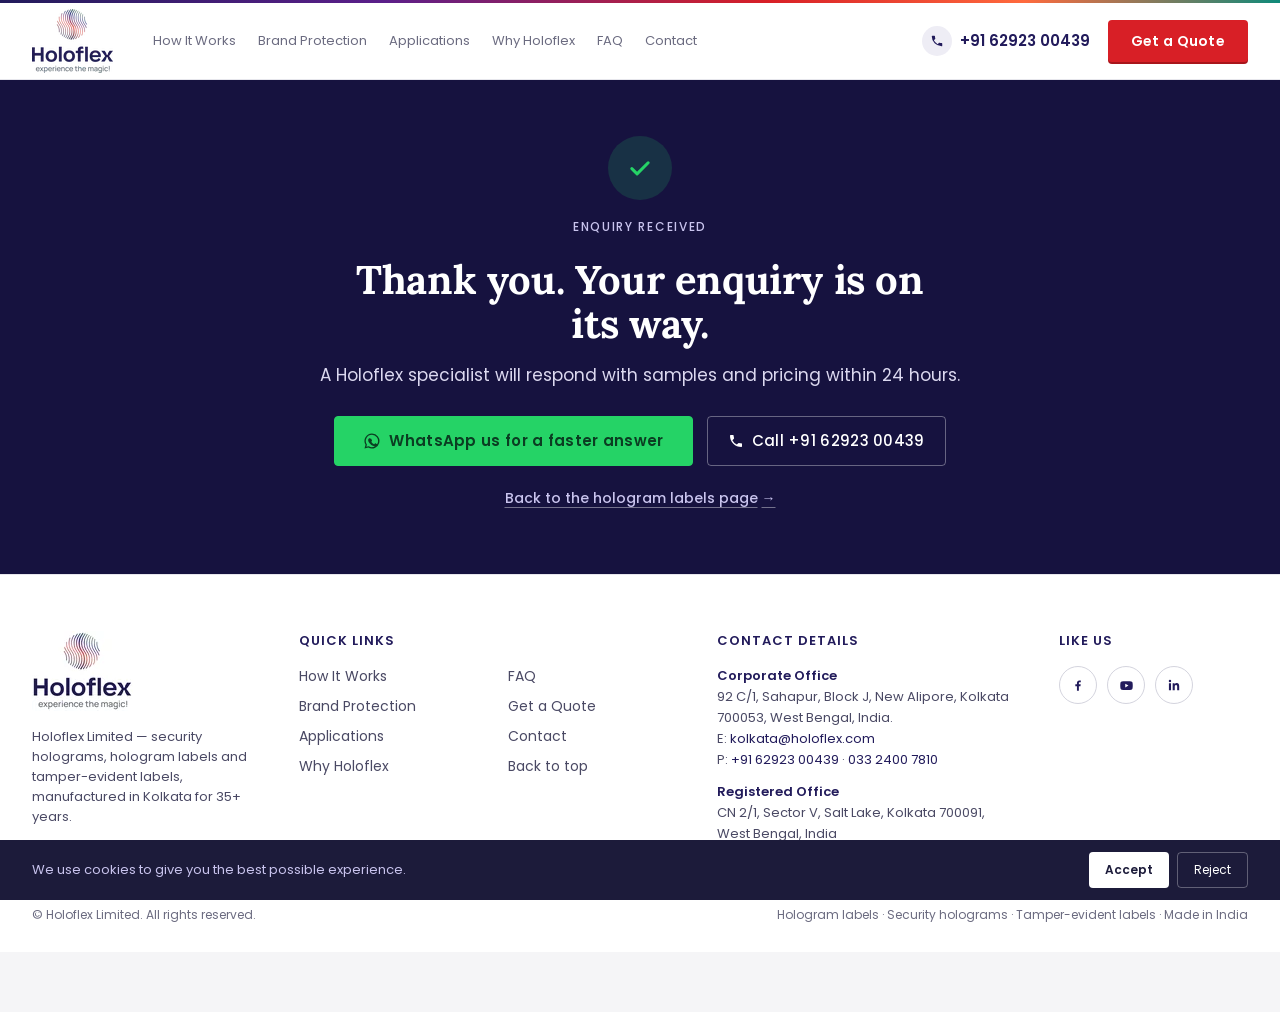
<file: thank-you-lp.html>
<!DOCTYPE html>
<html lang="en-IN">
<head>
<meta charset="utf-8">
<meta name="viewport" content="width=device-width, initial-scale=1.0">
<title>Enquiry Received | Holoflex Hologram Labels</title>
<meta name="description" content="Thank you for your hologram label enquiry. A Holoflex specialist will respond with samples and pricing within 24 hours.">
<meta name="robots" content="noindex, nofollow">
<meta name="theme-color" content="#16123f">

<link rel="preload" href="fonts/lp-poppins-400.woff2" as="font" type="font/woff2" crossorigin>
<link rel="preload" href="fonts/lp-lora-700.woff2" as="font" type="font/woff2" crossorigin>
<link rel="stylesheet" href="css/hologram-labels-lp.css">

<!-- Google Tag Manager -->
<script async src="https://www.googletagmanager.com/gtag/js?id=AW-937685145"></script>
<script>
  window.dataLayer = window.dataLayer || [];
  function gtag(){dataLayer.push(arguments);}
  gtag('js', new Date());

  gtag('config', 'AW-937685145');
</script>
<!-- End Google Tag Manager -->

</head>

<body data-page="thank-you">
<!-- Google Tag Manager (noscript) -->
<script async src="https://www.googletagmanager.com/gtag/js?id=AW-937685145"></script>
<script>
  window.dataLayer = window.dataLayer || [];
  function gtag(){dataLayer.push(arguments);}
  gtag('js', new Date());

  gtag('config', 'AW-937685145');
</script>
<!-- End Google Tag Manager (noscript) -->

<a class="lp-skip" href="#main">Skip to content</a>

<!-- ================================================================
     HEADER — identical to the landing page; "Get a Quote" returns to it
     ================================================================ -->
<header class="lp-header" id="top">
  <div class="lp-header__stripe" aria-hidden="true"></div>
  <div class="lp-header__bar lp-container">

    <a class="lp-header__logo" href="./">
      <picture>
        <source srcset="images/lp-holoflex-logo-64.webp 1x, images/lp-holoflex-logo-128.webp 2x" type="image/webp">
        <img src="images/lp-holoflex-logo-64.png" srcset="images/lp-holoflex-logo-64.png 1x, images/lp-holoflex-logo-128.png 2x" width="81" height="64" alt="Holoflex — experience the magic!">
      </picture>
    </a>

    <nav class="lp-nav" id="lp-nav" aria-label="Main navigation">
      <ul class="lp-nav__list">
        <li><a href="./#authentication">How It Works</a></li>
        <li><a href="./#security">Brand Protection</a></li>
        <li><a href="./#applications">Applications</a></li>
        <li><a href="./#why-holoflex">Why Holoflex</a></li>
        <li><a href="./#faq">FAQ</a></li>
        <li><a href="./#enquiry-footer">Contact</a></li>
      </ul>
    </nav>

    <div class="lp-header__actions">
      <a class="lp-header__phone" href="tel:+916292300439" data-track-location="header">
        <span class="lp-icon-circle" aria-hidden="true">
          <svg class="lp-icon" viewBox="0 0 24 24" width="14" height="14"><path fill="currentColor" d="M6.6 10.8a15.1 15.1 0 0 0 6.6 6.6l2.2-2.2a1 1 0 0 1 1-.25 11.4 11.4 0 0 0 3.6.57 1 1 0 0 1 1 1V20a1 1 0 0 1-1 1A17 17 0 0 1 3 4a1 1 0 0 1 1-1h3.5a1 1 0 0 1 1 1c0 1.25.2 2.45.57 3.57a1 1 0 0 1-.25 1L6.6 10.8Z"/></svg>
        </span>
        <span>+91 62923 00439</span>
      </a>

      <a class="lp-header__iconbtn lp-header__iconbtn--call" href="tel:+916292300439" aria-label="Call Holoflex" data-track-location="header">
        <svg class="lp-icon" viewBox="0 0 24 24" width="18" height="18" aria-hidden="true"><path fill="currentColor" d="M6.6 10.8a15.1 15.1 0 0 0 6.6 6.6l2.2-2.2a1 1 0 0 1 1-.25 11.4 11.4 0 0 0 3.6.57 1 1 0 0 1 1 1V20a1 1 0 0 1-1 1A17 17 0 0 1 3 4a1 1 0 0 1 1-1h3.5a1 1 0 0 1 1 1c0 1.25.2 2.45.57 3.57a1 1 0 0 1-.25 1L6.6 10.8Z"/></svg>
      </a>
      <a class="lp-header__iconbtn lp-header__iconbtn--wa" href="https://wa.me/916292300439?text=Hello" target="_blank" rel="noopener" aria-label="WhatsApp Holoflex" data-track-location="header">
        <svg class="lp-icon" viewBox="0 0 24 24" width="20" height="20" aria-hidden="true"><path fill="currentColor" d="M12 2a10 10 0 0 0-8.6 15.1L2 22l5-1.3A10 10 0 1 0 12 2Zm0 1.8a8.2 8.2 0 1 1-4.2 15.3l-.3-.2-3 .8.8-2.9-.2-.3A8.2 8.2 0 0 1 12 3.8Zm-3.4 4.4c-.2 0-.5 0-.7.3-.3.3-1 1-1 2.4s1 2.8 1.2 3c.1.2 2 3.2 5 4.4 2.5 1 3 .8 3.5.7.6-.1 1.7-.7 2-1.4.2-.7.2-1.3.1-1.4l-.5-.3-1.7-.8c-.2-.1-.4-.1-.6.1l-.8 1c-.1.2-.3.2-.5.1a6.7 6.7 0 0 1-3.4-3c-.1-.2 0-.3.1-.5l.4-.5.3-.5v-.5l-.8-1.8c-.2-.5-.4-.4-.6-.4Z"/></svg>
      </a>

      <a class="lp-btn lp-btn--primary lp-header__quote" href="./#quote" data-quote-link data-track-header-quote>Get a Quote</a>

      <button class="lp-burger" type="button" aria-label="Open menu" aria-expanded="false" aria-controls="lp-nav">
        <span aria-hidden="true"></span><span aria-hidden="true"></span><span aria-hidden="true"></span>
      </button>
    </div>
  </div>
</header>

<!-- ================================================================
     CONFIRMATION
     ================================================================ -->
<main id="main" class="lp-thanks">
  <div class="lp-container lp-thanks__inner">
    <span class="lp-thanks__icon" aria-hidden="true">
      <svg viewBox="0 0 24 24" width="28" height="28"><path fill="none" stroke="currentColor" stroke-width="2.6" stroke-linecap="round" stroke-linejoin="round" d="m5 12.5 4.5 4.5L19 7.5"/></svg>
    </span>
    <p class="lp-eyebrow lp-eyebrow--light">Enquiry received</p>
    <h1 class="lp-thanks__title">Thank you. Your enquiry is on its way.</h1>
    <p class="lp-thanks__lede">A Holoflex specialist will respond with samples and pricing within 24 hours.</p>
    <div class="lp-thanks__actions">
      <a class="lp-btn lp-btn--wa-solid lp-btn--lg" href="https://wa.me/916292300439?text=Hello" target="_blank" rel="noopener" data-track-location="thank-you">
        <svg class="lp-icon" viewBox="0 0 24 24" width="18" height="18" aria-hidden="true"><path fill="currentColor" d="M12 2a10 10 0 0 0-8.6 15.1L2 22l5-1.3A10 10 0 1 0 12 2Zm0 1.8a8.2 8.2 0 1 1-4.2 15.3l-.3-.2-3 .8.8-2.9-.2-.3A8.2 8.2 0 0 1 12 3.8Zm-3.4 4.4c-.2 0-.5 0-.7.3-.3.3-1 1-1 2.4s1 2.8 1.2 3c.1.2 2 3.2 5 4.4 2.5 1 3 .8 3.5.7.6-.1 1.7-.7 2-1.4.2-.7.2-1.3.1-1.4l-.5-.3-1.7-.8c-.2-.1-.4-.1-.6.1l-.8 1c-.1.2-.3.2-.5.1a6.7 6.7 0 0 1-3.4-3c-.1-.2 0-.3.1-.5l.4-.5.3-.5v-.5l-.8-1.8c-.2-.5-.4-.4-.6-.4Z"/></svg>
        WhatsApp us for a faster answer
      </a>
      <a class="lp-btn lp-btn--ghost-light lp-btn--lg" href="tel:+916292300439" data-track-location="thank-you">
        <svg class="lp-icon" viewBox="0 0 24 24" width="16" height="16" aria-hidden="true"><path fill="currentColor" d="M6.6 10.8a15.1 15.1 0 0 0 6.6 6.6l2.2-2.2a1 1 0 0 1 1-.25 11.4 11.4 0 0 0 3.6.57 1 1 0 0 1 1 1V20a1 1 0 0 1-1 1A17 17 0 0 1 3 4a1 1 0 0 1 1-1h3.5a1 1 0 0 1 1 1c0 1.25.2 2.45.57 3.57a1 1 0 0 1-.25 1L6.6 10.8Z"/></svg>
        Call +91 62923 00439
      </a>
    </div>
    <a class="lp-thanks__back" href="./"><span>Back to the hologram labels page</span> <span aria-hidden="true">→</span></a>
  </div>
</main>

<!-- ================================================================
     FOOTER — identical to the landing page
     ================================================================ -->
<footer class="lp-footer">
  <div class="lp-container">
    <div class="lp-footer__grid">
      <div class="lp-footer__brand">
        <picture>
          <source srcset="images/lp-holoflex-logo-footer-80.webp 1x, images/lp-holoflex-logo-footer-160.webp 2x" type="image/webp">
          <img class="lp-footer__logo" src="images/lp-holoflex-logo-footer-80.jpg" srcset="images/lp-holoflex-logo-footer-80.jpg 1x, images/lp-holoflex-logo-footer-160.jpg 2x" width="101" height="80" loading="lazy" decoding="async" alt="Holoflex">
        </picture>
        <p>Holoflex Limited — security holograms, hologram labels and tamper-evident labels, manufactured in Kolkata for 35+ years.</p>
      </div>

      <nav class="lp-footer__links" aria-label="Quick links">
        <h2 class="lp-footer__heading">Quick Links</h2>
        <div class="lp-footer__linkcols">
          <ul>
            <li><a href="./#authentication">How It Works</a></li>
            <li><a href="./#security">Brand Protection</a></li>
            <li><a href="./#applications">Applications</a></li>
            <li><a href="./#why-holoflex">Why Holoflex</a></li>
          </ul>
          <ul>
            <li><a href="./#faq">FAQ</a></li>
            <li><a href="./#quote" data-quote-link>Get a Quote</a></li>
            <li><a href="./#enquiry-footer">Contact</a></li>
            <li><a href="./#top">Back to top</a></li>
          </ul>
        </div>
      </nav>

      <div class="lp-footer__contact">
        <h2 class="lp-footer__heading">Contact Details</h2>
        <address>
          <strong>Corporate Office</strong>
          92 C/1, Sahapur, Block J, New Alipore, Kolkata 700053, West Bengal, India.<br>
          E: <a href="mailto:kolkata@holoflex.com">kolkata@holoflex.com</a><br>
          P: <a href="tel:+916292300439" data-track-location="footer">+91 62923 00439</a> · <a href="tel:+913324007810" data-track-location="footer">033 2400 7810</a>
          <strong class="lp-footer__reg">Registered Office</strong>
          CN 2/1, Sector V, Salt Lake, Kolkata 700091, West Bengal, India
        </address>
      </div>

      <div class="lp-footer__social">
        <h2 class="lp-footer__heading">Like Us</h2>
        <ul class="lp-social">
          <li><a href="https://www.facebook.com/holoflexltd" target="_blank" rel="noopener" aria-label="Holoflex on Facebook"><svg viewBox="0 0 24 24" width="14" height="14" aria-hidden="true"><path fill="currentColor" d="M13.5 22v-8h2.7l.4-3.2h-3.1V8.8c0-.9.3-1.6 1.6-1.6h1.7V4.4c-.3 0-1.3-.1-2.5-.1-2.5 0-4.1 1.5-4.1 4.2v2.3H7.4V14h2.8v8h3.3Z"/></svg></a></li>
          <li><a href="https://www.youtube.com/@holoflexltd" target="_blank" rel="noopener" aria-label="Holoflex on YouTube"><svg viewBox="0 0 24 24" width="15" height="15" aria-hidden="true"><path fill="currentColor" d="M21.6 7.2a2.5 2.5 0 0 0-1.8-1.8C18.2 5 12 5 12 5s-6.2 0-7.8.4A2.5 2.5 0 0 0 2.4 7.2 26 26 0 0 0 2 12a26 26 0 0 0 .4 4.8 2.5 2.5 0 0 0 1.8 1.8C5.8 19 12 19 12 19s6.2 0 7.8-.4a2.5 2.5 0 0 0 1.8-1.8A26 26 0 0 0 22 12a26 26 0 0 0-.4-4.8ZM10 15V9l5.2 3L10 15Z"/></svg></a></li>
          <li><a href="https://in.linkedin.com/company/holoflex-limited---india" target="_blank" rel="noopener" aria-label="Holoflex on LinkedIn"><svg viewBox="0 0 24 24" width="14" height="14" aria-hidden="true"><path fill="currentColor" d="M6.9 21H3.3V9h3.6v12ZM5.1 7.4a2.1 2.1 0 1 1 0-4.2 2.1 2.1 0 0 1 0 4.2ZM21 21h-3.6v-5.8c0-1.4 0-3.2-1.9-3.2s-2.2 1.5-2.2 3.1V21H9.7V9h3.4v1.6h.1a3.8 3.8 0 0 1 3.4-1.9c3.6 0 4.3 2.4 4.3 5.5V21Z"/></svg></a></li>
        </ul>
      </div>
    </div>

    <div class="lp-footer__bottom">
      <span>© Holoflex Limited. All rights reserved.</span>
      <span>Hologram labels · Security holograms · Tamper-evident labels · Made in India</span>
    </div>
  </div>
</footer>

<!-- ================================================================
     FIXED BOTTOM STACK — same as the landing page; quote goes back to it
     ================================================================ -->
<div class="lp-fixed-bottom" id="lp-fixed-bottom">
  <div class="lp-actionbar" aria-label="Quick actions">
    <a class="lp-btn lp-btn--ghost" href="tel:+916292300439" data-track-location="sticky-bar">
      <svg class="lp-icon" viewBox="0 0 24 24" width="15" height="15" aria-hidden="true"><path fill="currentColor" d="M6.6 10.8a15.1 15.1 0 0 0 6.6 6.6l2.2-2.2a1 1 0 0 1 1-.25 11.4 11.4 0 0 0 3.6.57 1 1 0 0 1 1 1V20a1 1 0 0 1-1 1A17 17 0 0 1 3 4a1 1 0 0 1 1-1h3.5a1 1 0 0 1 1 1c0 1.25.2 2.45.57 3.57a1 1 0 0 1-.25 1L6.6 10.8Z"/></svg>Call
    </a>
    <a class="lp-btn lp-btn--wa" href="https://wa.me/916292300439?text=Hello" target="_blank" rel="noopener" data-track-location="sticky-bar">WhatsApp</a>
    <a class="lp-btn lp-btn--primary" href="./#quote" data-quote-link>Get a Quote</a>
  </div>

  <div class="lp-cookie" id="lp-cookie" role="region" aria-label="Cookie consent" hidden>
    <p>We use cookies to give you the best possible experience.</p>
    <div class="lp-cookie__actions">
      <button class="lp-cookie__btn lp-cookie__btn--accept" type="button" data-cookie="accept">Accept</button>
      <button class="lp-cookie__btn lp-cookie__btn--reject" type="button" data-cookie="reject">Reject</button>
    </div>
  </div>
</div>

<script src="js/hologram-labels-lp.js" defer></script>
</body>
</html>
</file>
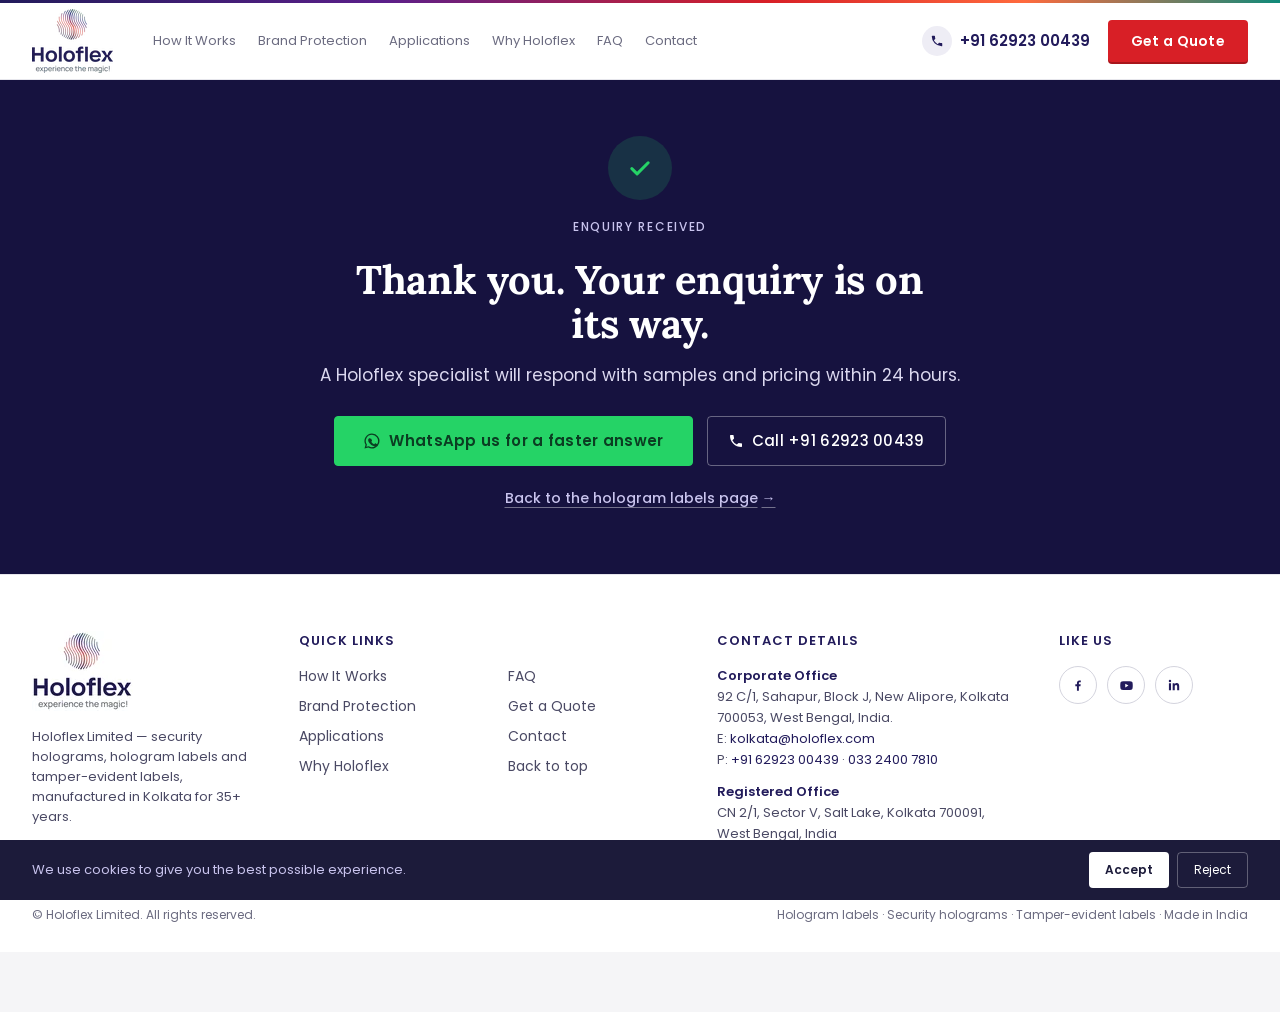
<file: _source/vercel-preview/thank-you-lp.html>
<!DOCTYPE html>
<html lang="en-IN">
<head>
<meta charset="utf-8">
<meta name="viewport" content="width=device-width, initial-scale=1.0">
<title>Enquiry Received | Holoflex Hologram Labels</title>
<meta name="description" content="Thank you for your hologram label enquiry. A Holoflex specialist will respond with samples and pricing within 24 hours.">
<meta name="robots" content="noindex, nofollow">
<meta name="theme-color" content="#16123f">

<link rel="preload" href="/fonts/lp-poppins-400.woff2" as="font" type="font/woff2" crossorigin>
<link rel="preload" href="/fonts/lp-lora-700.woff2" as="font" type="font/woff2" crossorigin>
<link rel="stylesheet" href="/css/hologram-labels-lp.css">

<!-- PREVIEW COPY: Google Tag Manager removed so review traffic does not reach analytics -->

</head>

<body data-page="thank-you">
<a class="lp-skip" href="#main">Skip to content</a>

<!-- ================================================================
     HEADER — identical to the landing page; "Get a Quote" returns to it
     ================================================================ -->
<header class="lp-header" id="top">
  <div class="lp-header__stripe" aria-hidden="true"></div>
  <div class="lp-header__bar lp-container">

    <a class="lp-header__logo" href="/">
      <picture>
        <source srcset="/images/lp-holoflex-logo-64.webp 1x, /images/lp-holoflex-logo-128.webp 2x" type="image/webp">
        <img src="/images/lp-holoflex-logo-64.png" srcset="/images/lp-holoflex-logo-64.png 1x, /images/lp-holoflex-logo-128.png 2x" width="81" height="64" alt="Holoflex — experience the magic!">
      </picture>
    </a>

    <nav class="lp-nav" id="lp-nav" aria-label="Main navigation">
      <ul class="lp-nav__list">
        <li><a href="/#authentication">How It Works</a></li>
        <li><a href="/#security">Brand Protection</a></li>
        <li><a href="/#applications">Applications</a></li>
        <li><a href="/#why-holoflex">Why Holoflex</a></li>
        <li><a href="/#faq">FAQ</a></li>
        <li><a href="/#enquiry-footer">Contact</a></li>
      </ul>
    </nav>

    <div class="lp-header__actions">
      <a class="lp-header__phone" href="tel:+916292300439" data-track-location="header">
        <span class="lp-icon-circle" aria-hidden="true">
          <svg class="lp-icon" viewBox="0 0 24 24" width="14" height="14"><path fill="currentColor" d="M6.6 10.8a15.1 15.1 0 0 0 6.6 6.6l2.2-2.2a1 1 0 0 1 1-.25 11.4 11.4 0 0 0 3.6.57 1 1 0 0 1 1 1V20a1 1 0 0 1-1 1A17 17 0 0 1 3 4a1 1 0 0 1 1-1h3.5a1 1 0 0 1 1 1c0 1.25.2 2.45.57 3.57a1 1 0 0 1-.25 1L6.6 10.8Z"/></svg>
        </span>
        <span>+91 62923 00439</span>
      </a>

      <a class="lp-header__iconbtn lp-header__iconbtn--call" href="tel:+916292300439" aria-label="Call Holoflex" data-track-location="header">
        <svg class="lp-icon" viewBox="0 0 24 24" width="18" height="18" aria-hidden="true"><path fill="currentColor" d="M6.6 10.8a15.1 15.1 0 0 0 6.6 6.6l2.2-2.2a1 1 0 0 1 1-.25 11.4 11.4 0 0 0 3.6.57 1 1 0 0 1 1 1V20a1 1 0 0 1-1 1A17 17 0 0 1 3 4a1 1 0 0 1 1-1h3.5a1 1 0 0 1 1 1c0 1.25.2 2.45.57 3.57a1 1 0 0 1-.25 1L6.6 10.8Z"/></svg>
      </a>
      <a class="lp-header__iconbtn lp-header__iconbtn--wa" href="https://wa.me/916292300439?text=Hello" target="_blank" rel="noopener" aria-label="WhatsApp Holoflex" data-track-location="header">
        <svg class="lp-icon" viewBox="0 0 24 24" width="20" height="20" aria-hidden="true"><path fill="currentColor" d="M12 2a10 10 0 0 0-8.6 15.1L2 22l5-1.3A10 10 0 1 0 12 2Zm0 1.8a8.2 8.2 0 1 1-4.2 15.3l-.3-.2-3 .8.8-2.9-.2-.3A8.2 8.2 0 0 1 12 3.8Zm-3.4 4.4c-.2 0-.5 0-.7.3-.3.3-1 1-1 2.4s1 2.8 1.2 3c.1.2 2 3.2 5 4.4 2.5 1 3 .8 3.5.7.6-.1 1.7-.7 2-1.4.2-.7.2-1.3.1-1.4l-.5-.3-1.7-.8c-.2-.1-.4-.1-.6.1l-.8 1c-.1.2-.3.2-.5.1a6.7 6.7 0 0 1-3.4-3c-.1-.2 0-.3.1-.5l.4-.5.3-.5v-.5l-.8-1.8c-.2-.5-.4-.4-.6-.4Z"/></svg>
      </a>

      <a class="lp-btn lp-btn--primary lp-header__quote" href="/#quote" data-quote-link data-track-header-quote>Get a Quote</a>

      <button class="lp-burger" type="button" aria-label="Open menu" aria-expanded="false" aria-controls="lp-nav">
        <span aria-hidden="true"></span><span aria-hidden="true"></span><span aria-hidden="true"></span>
      </button>
    </div>
  </div>
</header>

<!-- ================================================================
     CONFIRMATION
     ================================================================ -->
<main id="main" class="lp-thanks">
  <div class="lp-container lp-thanks__inner">
    <span class="lp-thanks__icon" aria-hidden="true">
      <svg viewBox="0 0 24 24" width="28" height="28"><path fill="none" stroke="currentColor" stroke-width="2.6" stroke-linecap="round" stroke-linejoin="round" d="m5 12.5 4.5 4.5L19 7.5"/></svg>
    </span>
    <p class="lp-eyebrow lp-eyebrow--light">Enquiry received</p>
    <h1 class="lp-thanks__title">Thank you. Your enquiry is on its way.</h1>
    <p class="lp-thanks__lede">A Holoflex specialist will respond with samples and pricing within 24 hours.</p>
    <div class="lp-thanks__actions">
      <a class="lp-btn lp-btn--wa-solid lp-btn--lg" href="https://wa.me/916292300439?text=Hello" target="_blank" rel="noopener" data-track-location="thank-you">
        <svg class="lp-icon" viewBox="0 0 24 24" width="18" height="18" aria-hidden="true"><path fill="currentColor" d="M12 2a10 10 0 0 0-8.6 15.1L2 22l5-1.3A10 10 0 1 0 12 2Zm0 1.8a8.2 8.2 0 1 1-4.2 15.3l-.3-.2-3 .8.8-2.9-.2-.3A8.2 8.2 0 0 1 12 3.8Zm-3.4 4.4c-.2 0-.5 0-.7.3-.3.3-1 1-1 2.4s1 2.8 1.2 3c.1.2 2 3.2 5 4.4 2.5 1 3 .8 3.5.7.6-.1 1.7-.7 2-1.4.2-.7.2-1.3.1-1.4l-.5-.3-1.7-.8c-.2-.1-.4-.1-.6.1l-.8 1c-.1.2-.3.2-.5.1a6.7 6.7 0 0 1-3.4-3c-.1-.2 0-.3.1-.5l.4-.5.3-.5v-.5l-.8-1.8c-.2-.5-.4-.4-.6-.4Z"/></svg>
        WhatsApp us for a faster answer
      </a>
      <a class="lp-btn lp-btn--ghost-light lp-btn--lg" href="tel:+916292300439" data-track-location="thank-you">
        <svg class="lp-icon" viewBox="0 0 24 24" width="16" height="16" aria-hidden="true"><path fill="currentColor" d="M6.6 10.8a15.1 15.1 0 0 0 6.6 6.6l2.2-2.2a1 1 0 0 1 1-.25 11.4 11.4 0 0 0 3.6.57 1 1 0 0 1 1 1V20a1 1 0 0 1-1 1A17 17 0 0 1 3 4a1 1 0 0 1 1-1h3.5a1 1 0 0 1 1 1c0 1.25.2 2.45.57 3.57a1 1 0 0 1-.25 1L6.6 10.8Z"/></svg>
        Call +91 62923 00439
      </a>
    </div>
    <a class="lp-thanks__back" href="/"><span>Back to the hologram labels page</span> <span aria-hidden="true">→</span></a>
  </div>
</main>

<!-- ================================================================
     FOOTER — identical to the landing page
     ================================================================ -->
<footer class="lp-footer">
  <div class="lp-container">
    <div class="lp-footer__grid">
      <div class="lp-footer__brand">
        <picture>
          <source srcset="/images/lp-holoflex-logo-footer-80.webp 1x, /images/lp-holoflex-logo-footer-160.webp 2x" type="image/webp">
          <img class="lp-footer__logo" src="/images/lp-holoflex-logo-footer-80.jpg" srcset="/images/lp-holoflex-logo-footer-80.jpg 1x, /images/lp-holoflex-logo-footer-160.jpg 2x" width="101" height="80" loading="lazy" decoding="async" alt="Holoflex">
        </picture>
        <p>Holoflex Limited — security holograms, hologram labels and tamper-evident labels, manufactured in Kolkata for 35+ years.</p>
      </div>

      <nav class="lp-footer__links" aria-label="Quick links">
        <h2 class="lp-footer__heading">Quick Links</h2>
        <div class="lp-footer__linkcols">
          <ul>
            <li><a href="/#authentication">How It Works</a></li>
            <li><a href="/#security">Brand Protection</a></li>
            <li><a href="/#applications">Applications</a></li>
            <li><a href="/#why-holoflex">Why Holoflex</a></li>
          </ul>
          <ul>
            <li><a href="/#faq">FAQ</a></li>
            <li><a href="/#quote" data-quote-link>Get a Quote</a></li>
            <li><a href="/#enquiry-footer">Contact</a></li>
            <li><a href="/#top">Back to top</a></li>
          </ul>
        </div>
      </nav>

      <div class="lp-footer__contact">
        <h2 class="lp-footer__heading">Contact Details</h2>
        <address>
          <strong>Corporate Office</strong>
          92 C/1, Sahapur, Block J, New Alipore, Kolkata 700053, West Bengal, India.<br>
          E: <a href="mailto:kolkata@holoflex.com">kolkata@holoflex.com</a><br>
          P: <a href="tel:+916292300439" data-track-location="footer">+91 62923 00439</a> · <a href="tel:+913324007810" data-track-location="footer">033 2400 7810</a>
          <strong class="lp-footer__reg">Registered Office</strong>
          CN 2/1, Sector V, Salt Lake, Kolkata 700091, West Bengal, India
        </address>
      </div>

      <div class="lp-footer__social">
        <h2 class="lp-footer__heading">Like Us</h2>
        <ul class="lp-social">
          <li><a href="https://www.facebook.com/holoflexltd" target="_blank" rel="noopener" aria-label="Holoflex on Facebook"><svg viewBox="0 0 24 24" width="14" height="14" aria-hidden="true"><path fill="currentColor" d="M13.5 22v-8h2.7l.4-3.2h-3.1V8.8c0-.9.3-1.6 1.6-1.6h1.7V4.4c-.3 0-1.3-.1-2.5-.1-2.5 0-4.1 1.5-4.1 4.2v2.3H7.4V14h2.8v8h3.3Z"/></svg></a></li>
          <li><a href="https://www.youtube.com/@holoflexltd" target="_blank" rel="noopener" aria-label="Holoflex on YouTube"><svg viewBox="0 0 24 24" width="15" height="15" aria-hidden="true"><path fill="currentColor" d="M21.6 7.2a2.5 2.5 0 0 0-1.8-1.8C18.2 5 12 5 12 5s-6.2 0-7.8.4A2.5 2.5 0 0 0 2.4 7.2 26 26 0 0 0 2 12a26 26 0 0 0 .4 4.8 2.5 2.5 0 0 0 1.8 1.8C5.8 19 12 19 12 19s6.2 0 7.8-.4a2.5 2.5 0 0 0 1.8-1.8A26 26 0 0 0 22 12a26 26 0 0 0-.4-4.8ZM10 15V9l5.2 3L10 15Z"/></svg></a></li>
          <li><a href="https://in.linkedin.com/company/holoflex-limited---india" target="_blank" rel="noopener" aria-label="Holoflex on LinkedIn"><svg viewBox="0 0 24 24" width="14" height="14" aria-hidden="true"><path fill="currentColor" d="M6.9 21H3.3V9h3.6v12ZM5.1 7.4a2.1 2.1 0 1 1 0-4.2 2.1 2.1 0 0 1 0 4.2ZM21 21h-3.6v-5.8c0-1.4 0-3.2-1.9-3.2s-2.2 1.5-2.2 3.1V21H9.7V9h3.4v1.6h.1a3.8 3.8 0 0 1 3.4-1.9c3.6 0 4.3 2.4 4.3 5.5V21Z"/></svg></a></li>
        </ul>
      </div>
    </div>

    <div class="lp-footer__bottom">
      <span>© Holoflex Limited. All rights reserved.</span>
      <span>Hologram labels · Security holograms · Tamper-evident labels · Made in India</span>
    </div>
  </div>
</footer>

<!-- ================================================================
     FIXED BOTTOM STACK — same as the landing page; quote goes back to it
     ================================================================ -->
<div class="lp-fixed-bottom" id="lp-fixed-bottom">
  <div class="lp-actionbar" aria-label="Quick actions">
    <a class="lp-btn lp-btn--ghost" href="tel:+916292300439" data-track-location="sticky-bar">
      <svg class="lp-icon" viewBox="0 0 24 24" width="15" height="15" aria-hidden="true"><path fill="currentColor" d="M6.6 10.8a15.1 15.1 0 0 0 6.6 6.6l2.2-2.2a1 1 0 0 1 1-.25 11.4 11.4 0 0 0 3.6.57 1 1 0 0 1 1 1V20a1 1 0 0 1-1 1A17 17 0 0 1 3 4a1 1 0 0 1 1-1h3.5a1 1 0 0 1 1 1c0 1.25.2 2.45.57 3.57a1 1 0 0 1-.25 1L6.6 10.8Z"/></svg>Call
    </a>
    <a class="lp-btn lp-btn--wa" href="https://wa.me/916292300439?text=Hello" target="_blank" rel="noopener" data-track-location="sticky-bar">WhatsApp</a>
    <a class="lp-btn lp-btn--primary" href="/#quote" data-quote-link>Get a Quote</a>
  </div>

  <div class="lp-cookie" id="lp-cookie" role="region" aria-label="Cookie consent" hidden>
    <p>We use cookies to give you the best possible experience.</p>
    <div class="lp-cookie__actions">
      <button class="lp-cookie__btn lp-cookie__btn--accept" type="button" data-cookie="accept">Accept</button>
      <button class="lp-cookie__btn lp-cookie__btn--reject" type="button" data-cookie="reject">Reject</button>
    </div>
  </div>
</div>

<script src="/js/hologram-labels-lp.js" defer></script>
</body>
</html>
</file>
<file: css/hologram-labels-lp.css>
/* ==========================================================================
   Holoflex — Hologram Labels paid-campaign landing page
   /css/hologram-labels-lp.css

   Standalone stylesheet. Shares nothing with the main holoflex.com site.
   Organised top-to-bottom in the same order as the page:

     0. Fonts (self-hosted) and design tokens
     1. Reset and base
     2. Shared components (container, buttons, eyebrow, headings, cards, forms)
     3. Header (sticky) + mobile navigation
     4. Hero + enquiry card
     5. Trust strip + client logo row
     6. Problem
     7. Core block ("How a security hologram authenticates")
     8. CTA bands (dark A / light B)
     9. Security / brand protection
    10. Applications gallery
    11. Why Holoflex
    12. FAQ accordion
    13. Closing band + second form
    14. Footer
    15. Fixed bottom stack (mobile action bar + cookie banner)
    16. Placeholder tiles and utilities
    17. Thank-you page (/thank-you-lp.html) — shares everything above

   Approach: mobile-first. Base rules are the 375px design; @media (min-width:
   768px) is tablet; @media (min-width: 1024px) is the 1280px desktop design.
   ========================================================================== */


/* --------------------------------------------------------------------------
   0. FONTS + TOKENS
   -------------------------------------------------------------------------- */
@font-face { font-family: "Poppins"; font-style: normal; font-weight: 400; font-display: swap; src: url("../fonts/lp-poppins-400.woff2") format("woff2"); }
@font-face { font-family: "Poppins"; font-style: normal; font-weight: 500; font-display: swap; src: url("../fonts/lp-poppins-500.woff2") format("woff2"); }
@font-face { font-family: "Poppins"; font-style: normal; font-weight: 600; font-display: swap; src: url("../fonts/lp-poppins-600.woff2") format("woff2"); }
@font-face { font-family: "Poppins"; font-style: normal; font-weight: 700; font-display: swap; src: url("../fonts/lp-poppins-700.woff2") format("woff2"); }
@font-face { font-family: "Lora";    font-style: normal; font-weight: 700; font-display: swap; src: url("../fonts/lp-lora-700.woff2")    format("woff2"); }

:root {
  /* Brand */
  --lp-navy:        #221b5b;   /* primary brand navy: headings, links, badges */
  --lp-navy-deep:   #16123f;   /* hero + closing band background */
  --lp-navy-footer: #0f0c2e;   /* (unused since footer went white) */
  --lp-red:         #d81f26;   /* primary CTA + eyebrows */
  --lp-red-hover:   #c11a20;
  --lp-red-shadow:  #a8151b;   /* 2px hard shadow under red buttons */
  --lp-orange:      #ff6a3d;   /* chip dots, contact icons on dark */

  /* Text */
  --lp-ink:    #1c1b3a;        /* body text */
  --lp-ink-2:  #3d3c58;        /* trust strip text, mobile nav links */
  --lp-ink-3:  #4a4964;        /* section ledes, FAQ answers */
  --lp-muted:  #6b6b80;        /* secondary text, nav links */
  --lp-muted-2:#8a8a9c;        /* tertiary text, small labels */

  /* Light-on-dark text */
  --lp-lavender:   #c9c4ee;
  --lp-lavender-2: #dcd9f0;
  --lp-lavender-3: #8f89c4;

  /* Surfaces + lines */
  --lp-bg:        #f5f5f7;
  --lp-white:     #ffffff;
  --lp-line:      #e6e6ec;
  --lp-field-line:#d4d4de;
  --lp-field-bg:  #fbfbfd;
  --lp-tint:      #eeedf5;     /* icon circles, FAQ toggles */

  /* WhatsApp */
  --lp-wa:      #25d366;
  --lp-wa-dark: #128c4a;
  --lp-wa-bg:   #e6f8ec;
  --lp-wa-line: #bfe8cc;

  /* Type */
  --lp-sans:  "Poppins", "Helvetica Neue", Helvetica, Arial, sans-serif;
  --lp-serif: "Lora", Georgia, "Times New Roman", serif;

  /* Layout */
  --lp-gutter: 16px;
  --lp-header-h: 59px;                 /* 3px stripe + 56px bar (mobile) */
  --lp-bottom-offset: 0px;             /* set by JS to the fixed bottom stack height */
  --lp-radius: 4px;
  --lp-radius-lg: 8px;
  --lp-btn-shadow: 0 2px 0 var(--lp-red-shadow);
}

@media (min-width: 768px) {
  :root { --lp-gutter: 32px; --lp-header-h: 79px; }
}


/* --------------------------------------------------------------------------
   1. RESET + BASE
   -------------------------------------------------------------------------- */
*, *::before, *::after { box-sizing: border-box; }

html {
  -webkit-text-size-adjust: 100%;
  scroll-behavior: smooth;
  scroll-padding-top: calc(var(--lp-header-h) + 12px);
}
@media (prefers-reduced-motion: reduce) {
  html { scroll-behavior: auto; }
  *, *::before, *::after { transition: none !important; }
}

body {
  margin: 0;
  padding-bottom: var(--lp-bottom-offset);  /* keeps content clear of the fixed bottom stack */
  background: var(--lp-bg);
  color: var(--lp-ink);
  font-family: var(--lp-sans);
  font-size: 15px;
  line-height: 1.5;
  -webkit-font-smoothing: antialiased;
  -moz-osx-font-smoothing: grayscale;
  overflow-x: hidden;
}

h1, h2, h3, h4, p, ul, ol, figure, address { margin: 0; }
ul, ol { padding: 0; list-style: none; }
address { font-style: normal; }
img, svg { display: block; max-width: 100%; }
img { height: auto; }
a { color: var(--lp-navy); text-decoration: none; }
a:hover { color: var(--lp-red); }
button { font: inherit; color: inherit; cursor: pointer; }
input, select, textarea { font: inherit; color: inherit; }
strong { font-weight: 600; }
[hidden] { display: none !important; }

/* Visible focus for keyboard users (mouse clicks do not show the ring) */
:focus-visible { outline: 2px solid var(--lp-navy); outline-offset: 2px; }
.lp-hero :focus-visible,
.lp-closing :focus-visible,
.lp-band--dark :focus-visible,
.lp-footer :focus-visible { outline-color: var(--lp-navy); }
.lp-card :focus-visible { outline-color: var(--lp-navy); }

/* Skip link */
.lp-skip {
  position: absolute; left: 8px; top: -100px; z-index: 100;
  padding: 10px 14px; background: var(--lp-navy); color: var(--lp-white);
  border-radius: var(--lp-radius); font-weight: 600;
}
.lp-skip:focus { top: 8px; color: var(--lp-white); }


/* --------------------------------------------------------------------------
   2. SHARED COMPONENTS
   -------------------------------------------------------------------------- */
.lp-container {
  width: 100%;
  max-width: 1280px;
  margin: 0 auto;
  padding-left: var(--lp-gutter);
  padding-right: var(--lp-gutter);
}

/* Buttons ---------------------------------------------------------------- */
.lp-btn {
  display: inline-flex; align-items: center; justify-content: center; gap: 8px;
  padding: 13px 22px;
  border: 1px solid transparent; border-radius: var(--lp-radius);
  font-size: 14px; font-weight: 600; line-height: 1.2; letter-spacing: 0.02em;
  text-align: center; white-space: nowrap;
  transition: background-color .15s ease, color .15s ease, border-color .15s ease;
}
.lp-btn--primary {
  background: var(--lp-red); color: var(--lp-white);
  box-shadow: var(--lp-btn-shadow);
}
.lp-btn--primary:hover { background: var(--lp-red-hover); color: var(--lp-white); }
.lp-btn--primary:active { transform: translateY(1px); box-shadow: 0 1px 0 var(--lp-red-shadow); }
.lp-btn--lg { padding: 15px 28px; font-size: 15px; }
.lp-btn--block { width: 100%; min-height: 50px; font-size: 15px; }
.lp-btn--ghost { border-color: var(--lp-field-line); color: var(--lp-navy); background: transparent; padding: 13px 20px; }
.lp-btn--ghost:hover { border-color: var(--lp-navy); color: var(--lp-navy); background: var(--lp-white); }
.lp-btn--ghost-light { border-color: rgba(255,255,255,.35); color: var(--lp-white); font-weight: 500; padding: 13px 20px; }
.lp-btn--ghost-light:hover { background: rgba(255,255,255,.08); color: var(--lp-white); }
.lp-btn--wa { border-color: var(--lp-wa-line); background: var(--lp-wa-bg); color: var(--lp-wa-dark); }
.lp-btn--wa:hover { background: #d9f3e2; color: var(--lp-wa-dark); }

/* Icons ------------------------------------------------------------------ */
.lp-icon { flex: 0 0 auto; }
.lp-icon--orange { color: var(--lp-orange); }
.lp-icon-circle {
  width: 30px; height: 30px; border-radius: 50%; background: var(--lp-tint);
  display: inline-flex; align-items: center; justify-content: center; flex: 0 0 auto;
}
.lp-dot { display: inline-block; width: 8px; height: 8px; border-radius: 50%; flex: 0 0 auto; }
.lp-dot--wa { background: var(--lp-wa); }

/* Eyebrow labels --------------------------------------------------------- */
.lp-eyebrow {
  display: flex; align-items: center; gap: 10px;
  font-size: 10px; font-weight: 500; letter-spacing: 0.14em; text-transform: uppercase;
  color: var(--lp-red); margin-bottom: 8px;
}
.lp-eyebrow--light { color: var(--lp-lavender); margin-bottom: 10px; }
.lp-eyebrow__rule { display: inline-block; width: 28px; height: 2px; background: var(--lp-red); flex: 0 0 auto; }
@media (min-width: 768px) {
  .lp-eyebrow { font-size: 12px; margin-bottom: 14px; }
  .lp-eyebrow--light { margin-bottom: 22px; }
}

/* Section headings ------------------------------------------------------- */
.lp-h2 {
  font-family: var(--lp-serif); font-weight: 700; font-size: 24px; line-height: 1.15;
  color: var(--lp-navy); text-wrap: pretty;
}
@media (min-width: 768px) { .lp-h2 { font-size: 30px; } }
@media (min-width: 1024px) { .lp-h2 { font-size: 34px; } .lp-h2--xl { font-size: 46px; line-height: 1.1; letter-spacing: -0.01em; } }

/* Text link with red underline ------------------------------------------ */
.lp-textlink {
  display: inline-block; margin-top: 16px; padding-bottom: 2px;
  border-bottom: 2px solid var(--lp-red);
  color: var(--lp-navy); font-size: 14px; font-weight: 600;
}
.lp-textlink:hover { color: var(--lp-red); }
@media (min-width: 1024px) { .lp-textlink { margin-top: 28px; } }

/* Card ------------------------------------------------------------------- */
.lp-card { background: var(--lp-white); border-radius: var(--lp-radius-lg); color: var(--lp-ink); }

/* Forms ------------------------------------------------------------------ */
.lp-form { display: flex; flex-direction: column; gap: 9px; }
.lp-field { display: flex; flex-direction: column; }
.lp-label {            /* visually hidden: the placeholder carries the visual label per design */
  position: absolute; width: 1px; height: 1px; margin: -1px; padding: 0; overflow: hidden;
  clip: rect(0 0 0 0); white-space: nowrap; border: 0;
}
.lp-input {
  width: 100%; height: 46px; padding: 0 12px;
  border: 1px solid var(--lp-field-line); border-radius: var(--lp-radius);
  background: var(--lp-field-bg); color: var(--lp-ink); font-size: 15px;
  -webkit-appearance: none; appearance: none;
}
.lp-input::placeholder { color: var(--lp-muted-2); opacity: 1; }
.lp-input:focus { outline: 2px solid var(--lp-navy); outline-offset: 0; border-color: var(--lp-navy); }
.lp-select {
  padding-right: 36px;
  background-image: url("data:image/svg+xml,%3Csvg xmlns='http://www.w3.org/2000/svg' width='14' height='14' viewBox='0 0 24 24'%3E%3Cpath fill='none' stroke='%231c1b3a' stroke-width='2.4' stroke-linecap='round' stroke-linejoin='round' d='m6 9 6 6 6-6'/%3E%3C/svg%3E");
  background-repeat: no-repeat; background-position: right 12px center;
}
.lp-select:invalid, .lp-select.is-placeholder { color: var(--lp-muted-2); }
.lp-select option { color: var(--lp-ink); }
.lp-textarea { height: auto; padding: 10px 12px; line-height: 1.4; resize: none; }
.lp-input[aria-invalid="true"] { border-color: var(--lp-red); }
.lp-field__error { display: none; margin-top: 5px; font-size: 12px; line-height: 1.35; color: var(--lp-red); }
.lp-field__error:not(:empty) { display: block; }
.lp-form__error {
  margin: 2px 0 0; padding: 10px 12px; border-radius: var(--lp-radius);
  background: #fdecec; border: 1px solid #f5c2c4; color: #8a1116; font-size: 13px; line-height: 1.45;
}
.lp-form__submit { position: relative; margin-top: 4px; }
.lp-form__submit-busy { display: none; }
.lp-form__submit[disabled] { opacity: .75; cursor: default; }
.lp-form.is-busy .lp-form__submit-label { display: none; }
.lp-form.is-busy .lp-form__submit-busy { display: inline; }
.lp-form.is-busy .lp-form__submit-busy::after {
  content: ""; display: inline-block; width: 14px; height: 14px; margin-left: 10px; vertical-align: -2px;
  border: 2px solid rgba(255,255,255,.45); border-top-color: var(--lp-white); border-radius: 50%;
  animation: lp-spin .8s linear infinite;
}
@keyframes lp-spin { to { transform: rotate(360deg); } }

/* Honeypot: off-screen, never display:none (some bots skip hidden inputs) */
.lp-hp { position: absolute; left: -10000px; top: auto; width: 1px; height: 1px; overflow: hidden; }

/* (On success the JS redirects to /thank-you-lp.html; there is no inline success state.) */

@media (min-width: 768px) {
  .lp-form { gap: 11px; }
  .lp-input { padding: 0 14px; font-size: 14px; }
  .lp-select { padding-right: 36px; }
  .lp-textarea { padding: 12px 14px; }
}


/* --------------------------------------------------------------------------
   3. HEADER (sticky) + NAVIGATION
   -------------------------------------------------------------------------- */
.lp-header {
  position: sticky; top: 0; z-index: 50;
  background: var(--lp-white); border-bottom: 1px solid var(--lp-line);
}
.lp-header__stripe {
  height: 3px;
  background: linear-gradient(90deg, #221b5b 0%, #5b1f8a 30%, #d81f26 60%, #ff6a3d 80%, #0f8a7a 100%);
}
.lp-header__bar {
  height: 56px; display: flex; align-items: center; justify-content: space-between; gap: 12px;
  padding-left: 14px; padding-right: 12px;
}
.lp-header__logo { display: flex; align-items: center; flex: 0 0 auto; }
.lp-header__logo img { height: 48px; width: auto; }

.lp-header__actions { display: flex; align-items: center; gap: 6px; flex: 0 0 auto; }
.lp-header__phone { display: none; }
.lp-header__quote { display: none; }
.lp-header__iconbtn {
  width: 44px; height: 44px; border-radius: 50%;
  display: inline-flex; align-items: center; justify-content: center;
}
.lp-header__iconbtn--call { background: var(--lp-tint); color: var(--lp-navy); }
.lp-header__iconbtn--wa { background: var(--lp-wa-bg); color: var(--lp-wa-dark); }
.lp-header__iconbtn:hover { color: var(--lp-red); }
.lp-header__iconbtn--wa:hover { color: var(--lp-wa-dark); background: #d9f3e2; }

/* Hamburger */
.lp-burger {
  width: 44px; height: 44px; padding: 0; border: 0; background: transparent;
  display: flex; flex-direction: column; align-items: center; justify-content: center; gap: 5px;
}
.lp-burger span { display: block; width: 20px; height: 2px; background: var(--lp-navy); transition: transform .2s ease, opacity .2s ease; }
.lp-burger[aria-expanded="true"] span:nth-child(1) { transform: translateY(7px) rotate(45deg); }
.lp-burger[aria-expanded="true"] span:nth-child(2) { opacity: 0; }
.lp-burger[aria-expanded="true"] span:nth-child(3) { transform: translateY(-7px) rotate(-45deg); }

/* Mobile / tablet navigation panel (hidden until opened) */
.lp-nav {
  display: none;
  position: absolute; left: 0; right: 0; top: 100%;
  background: var(--lp-white); border-top: 1px solid var(--lp-line); border-bottom: 1px solid var(--lp-line);
  box-shadow: 0 12px 30px rgba(28,27,58,.12);
  max-height: calc(100vh - var(--lp-header-h)); overflow-y: auto;
}
.lp-nav.is-open { display: block; }
.lp-nav__list { display: flex; flex-direction: column; padding: 8px 0; }
.lp-nav__list a { display: block; padding: 12px 20px; font-size: 15px; color: var(--lp-ink-2); }
.lp-nav__list a:hover { color: var(--lp-red); background: var(--lp-bg); }

/* Tablet: show phone number + quote button; keep hamburger */
@media (min-width: 768px) {
  .lp-header__bar { height: 76px; gap: 24px; padding-left: var(--lp-gutter); padding-right: var(--lp-gutter); }
  .lp-header__logo img { height: 64px; }
  .lp-header__actions { gap: 18px; }
  .lp-header__iconbtn { display: none; }
  .lp-header__phone { display: inline-flex; align-items: center; gap: 8px; font-size: 15px; font-weight: 600; color: var(--lp-navy); white-space: nowrap; }
  .lp-header__phone:hover { color: var(--lp-red); }
  .lp-header__quote { display: inline-flex; padding: 12px 22px; }
  .lp-burger { margin-left: -6px; }
}

/* Desktop: inline navigation, no hamburger */
@media (min-width: 1100px) {
  .lp-header__bar { justify-content: flex-start; gap: 32px; }
  .lp-nav { display: block; position: static; flex: 1 1 auto; margin-left: 8px; border: 0; box-shadow: none; background: transparent; max-height: none; overflow: visible; }
  .lp-nav__list { flex-direction: row; align-items: center; gap: 22px; padding: 0; }
  .lp-nav__list a { padding: 4px 0; font-size: 13px; color: var(--lp-muted); white-space: nowrap; background: transparent; }
  .lp-nav__list a:hover { color: var(--lp-red); background: transparent; }
  .lp-header__actions { margin-left: auto; }
  .lp-burger { display: none; }
}


/* --------------------------------------------------------------------------
   4. HERO + ENQUIRY CARD
   -------------------------------------------------------------------------- */
.lp-hero { position: relative; background: var(--lp-navy-deep); overflow: hidden; color: var(--lp-white); }

/* Optional background photograph hook. When a compressed photo is supplied,
   add e.g.  background-image: url("../images/lp-hero.jpg");  here. The overlay
   below darkens it to the design's gradient so the text stays legible. */
.lp-hero__bg { position: absolute; inset: 0; background-size: cover; background-position: center; }
.lp-hero__overlay {
  position: absolute; inset: 0; pointer-events: none;
  background: linear-gradient(180deg, rgba(22,18,63,.94) 0%, rgba(22,18,63,.86) 100%);
}
.lp-hero__inner { position: relative; padding-top: 22px; padding-bottom: 24px; }

.lp-hero__title {
  font-family: var(--lp-serif); font-weight: 700; font-size: 27px; line-height: 1.15;
  letter-spacing: -0.01em; text-wrap: pretty; color: var(--lp-white);
}
.lp-hero__subtitle { font-size: 15px; font-weight: 500; line-height: 1.3; margin-top: 6px; color: var(--lp-white); }
.lp-hero__lede { font-size: 12px; line-height: 1.45; margin-top: 8px; color: var(--lp-lavender-2); text-wrap: pretty; }

.lp-chips { display: flex; flex-wrap: wrap; gap: 6px; margin: 12px 0 16px; }
.lp-chip {
  display: inline-flex; align-items: center; gap: 8px;
  padding: 5px 10px; border: 1px solid rgba(255,255,255,.25); border-radius: 999px;
  background: rgba(255,255,255,.06); font-size: 11px; font-weight: 500; line-height: 1.3;
}
.lp-chip::before { content: ""; width: 6px; height: 6px; border-radius: 50%; background: var(--lp-orange); flex: 0 0 auto; }

/* Primary CTA + WhatsApp link: desktop only (the form card sits directly below on mobile) */
.lp-hero__cta { display: none; align-items: center; gap: 22px; }
.lp-hero__wa { display: inline-flex; align-items: center; gap: 6px; color: var(--lp-white); font-size: 15px; font-weight: 500; }
.lp-hero__wa span { text-decoration: underline; text-underline-offset: 4px; text-decoration-color: rgba(255,255,255,.4); }
.lp-hero__wa:hover { color: #ffb3a6; }

/* Enquiry card (shared by hero and closing band) */
.lp-enquiry { padding: 18px 16px 16px; box-shadow: 0 16px 40px rgba(0,0,0,.35); }
.lp-enquiry__head { display: flex; align-items: baseline; justify-content: space-between; gap: 12px; margin-bottom: 12px; }
.lp-enquiry__title { font-size: 17px; font-weight: 600; letter-spacing: -0.01em; color: var(--lp-ink); }
.lp-enquiry__free { font-size: 10px; font-weight: 500; letter-spacing: 0.08em; text-transform: uppercase; color: var(--lp-red); }
.lp-enquiry__intro { display: none; font-size: 13px; line-height: 1.45; color: var(--lp-muted); margin-bottom: 18px; }
.lp-enquiry__note { margin-top: 10px; font-size: 12px; font-weight: 500; color: var(--lp-navy); text-align: center; }
.lp-enquiry__fine { margin-top: 6px; font-size: 11px; color: var(--lp-muted-2); text-align: center; }
.lp-enquiry--closing { box-shadow: none; }
.lp-enquiry--closing .lp-enquiry__title { margin-bottom: 12px; }

@media (min-width: 768px) {
  .lp-hero__overlay { background: linear-gradient(90deg, rgba(22,18,63,.96) 0%, rgba(22,18,63,.88) 45%, rgba(22,18,63,.55) 100%); }
  .lp-hero__inner { padding-top: 48px; padding-bottom: 52px; display: grid; grid-template-columns: 1fr 1fr; gap: 40px; align-items: center; }
  .lp-hero__title { font-size: 38px; line-height: 1.1; margin-bottom: 20px; max-width: 640px; }
  .lp-hero__subtitle { font-size: 20px; margin: -6px 0 18px; }
  .lp-hero__lede { font-size: 15px; line-height: 1.55; margin: 0 0 28px; max-width: 580px; }
  .lp-chips { gap: 10px; margin: 0 0 34px; }
  .lp-chip { padding: 9px 14px; font-size: 13px; border-color: rgba(255,255,255,.22); }
  .lp-hero__cta { display: flex; flex-wrap: wrap; }
  .lp-enquiry { padding: 28px 28px 24px; box-shadow: 0 24px 60px rgba(0,0,0,.35); }
  .lp-enquiry__head { margin-bottom: 6px; }
  .lp-enquiry__title { font-size: 20px; }
  .lp-enquiry__free { font-size: 11px; }
  .lp-enquiry__intro { display: block; }
  .lp-enquiry__note { margin-top: 12px; font-size: 13px; }
  .lp-enquiry--closing { padding: 28px; }
  .lp-enquiry--closing .lp-enquiry__title { margin-bottom: 16px; }
}
@media (min-width: 1024px) {
  .lp-hero__inner { padding-top: 56px; padding-bottom: 60px; grid-template-columns: 3fr 2fr; gap: 56px; }
  .lp-hero__title { font-size: 50px; }
  .lp-hero__subtitle { font-size: 22px; }
  .lp-hero__lede { font-size: 16px; }
}


/* --------------------------------------------------------------------------
   5. TRUST STRIP + CLIENT LOGO ROW
   -------------------------------------------------------------------------- */
.lp-trust { background: var(--lp-white); border-bottom: 1px solid var(--lp-line); }
.lp-trust > .lp-container { padding-top: 16px; padding-bottom: 18px; }
.lp-trust__grid { display: grid; grid-template-columns: 1fr 1fr; gap: 10px; }
.lp-trust__item {
  display: flex; align-items: center; gap: 10px;
  padding: 10px 12px; background: var(--lp-bg); border-radius: 6px;
}
/* An odd last item stretches full width on the 2-column mobile grid */
.lp-trust__item:last-child:nth-child(odd) { grid-column: 1 / -1; }
.lp-trust__stat { font-family: var(--lp-serif); font-size: 24px; font-weight: 700; line-height: 1; color: var(--lp-navy); }
.lp-trust__badge {
  width: 30px; height: 30px; border-radius: 50%; border: 2px solid var(--lp-navy); color: var(--lp-navy);
  display: inline-flex; align-items: center; justify-content: center; flex: 0 0 auto; font-size: 12px;
}
.lp-trust__badge--text { font-size: 9px; font-weight: 700; letter-spacing: 0.02em; }
.lp-trust__badge .lp-icon { width: 14px; height: 14px; }
.lp-trust__text { font-size: 11px; line-height: 1.3; color: var(--lp-ink-2); }
.lp-trust__sub { display: none; color: var(--lp-muted-2); }

.lp-logos { display: grid; grid-template-columns: 1fr; gap: 10px; margin-top: 12px; }
.lp-logos__label { font-size: 11px; font-weight: 500; letter-spacing: 0.12em; text-transform: uppercase; color: var(--lp-muted-2); white-space: nowrap; }
.lp-logos__grid { display: grid; grid-template-columns: repeat(4, 1fr); gap: 8px; }
.lp-logos__tile {
  height: 40px; border: 1px solid var(--lp-line); border-radius: var(--lp-radius); background: var(--lp-bg);
  display: flex; align-items: center; justify-content: center; padding: 6px 10px;
}
.lp-logos__tile img { max-height: 100%; width: auto; }

@media (min-width: 768px) {
  .lp-trust > .lp-container { padding-top: 0; padding-bottom: 0; }
  .lp-trust__grid { grid-template-columns: repeat(3, 1fr); gap: 0; border-left: 1px solid var(--lp-line); }
  .lp-trust__item { padding: 26px 28px; gap: 16px; background: transparent; border-radius: 0; border-right: 1px solid var(--lp-line); }
  .lp-trust__item:last-child:nth-child(odd) { grid-column: auto; }
  .lp-trust__stat { font-size: 34px; }
  .lp-trust__badge { width: 40px; height: 40px; font-size: 14px; }
  .lp-trust__badge--text { font-size: 11px; }
  .lp-trust__badge .lp-icon { width: 16px; height: 16px; }
  .lp-trust__text { font-size: 13px; line-height: 1.35; }
  .lp-trust__sub { display: block; }
  .lp-logos { grid-template-columns: auto 1fr; align-items: center; gap: 28px; margin-top: 0; padding: 22px 0 26px; }
  .lp-logos__grid { gap: 14px; }
  .lp-logos__tile { height: 52px; }
}
/* Four trust items (when the membership hook is enabled) fit on desktop */
@media (min-width: 1024px) {
  .lp-trust__grid { grid-template-columns: repeat(auto-fit, minmax(240px, 1fr)); }
}


/* --------------------------------------------------------------------------
   6. PROBLEM
   -------------------------------------------------------------------------- */
.lp-problem { background: var(--lp-bg); }
.lp-problem__inner { padding-top: 36px; padding-bottom: 28px; }
.lp-problem__lede { display: none; font-size: 15px; line-height: 1.6; color: var(--lp-ink-3); margin-top: 16px; text-wrap: pretty; }
.lp-problem__grid { display: grid; grid-template-columns: 1fr 1fr; gap: 10px; margin-top: 18px; }
.lp-problem__card { background: var(--lp-white); border: 1px solid var(--lp-line); border-radius: 6px; padding: 14px; }
.lp-problem__num { display: block; font-family: var(--lp-serif); font-size: 16px; color: var(--lp-red); margin-bottom: 6px; }
.lp-problem__card h3 { font-size: 13px; font-weight: 600; line-height: 1.3; }
.lp-problem__card p { display: none; font-size: 14px; line-height: 1.5; color: var(--lp-muted); margin-top: 6px; }

@media (min-width: 768px) {
  .lp-problem__inner { padding-top: 56px; padding-bottom: 48px; }
  .lp-problem__lede { display: block; }
  .lp-problem__grid { gap: 16px; margin-top: 28px; }
  .lp-problem__card { padding: 24px; }
  .lp-problem__num { font-size: 22px; margin-bottom: 10px; }
  .lp-problem__card h3 { font-size: 16px; }
  .lp-problem__card p { display: block; }
}
@media (min-width: 1024px) {
  .lp-problem__inner { padding-top: 72px; padding-bottom: 64px; display: grid; grid-template-columns: 1fr 2fr; gap: 56px; align-items: start; }
  .lp-problem__grid { margin-top: 0; }
}


/* --------------------------------------------------------------------------
   7. CORE BLOCK — "How a security hologram authenticates"
   -------------------------------------------------------------------------- */
.lp-core { background: var(--lp-white); border-top: 1px solid var(--lp-line); }
.lp-core > .lp-container { padding-top: 40px; padding-bottom: 40px; }
.lp-core__head .lp-h2 { font-size: 32px; line-height: 1.1; }
.lp-core__lede { font-size: 14px; line-height: 1.55; color: var(--lp-ink-3); margin-top: 12px; text-wrap: pretty; }
.lp-core__body { margin-top: 20px; }
.lp-core__figure {
  background: var(--lp-bg); border-radius: var(--lp-radius-lg); padding: 16px;
  display: flex; align-items: center; justify-content: center;
}
.lp-core__figure img { width: 100%; max-width: 460px; border-radius: 6px; }

.lp-steps { display: flex; flex-direction: column; gap: 10px; margin-top: 20px; }
.lp-step {
  display: grid; grid-template-columns: 30px 1fr; column-gap: 14px;
  padding: 14px; border: 1px solid var(--lp-line); border-radius: 6px;
}
.lp-step__num {
  grid-row: 1 / span 2; width: 30px; height: 30px; border-radius: var(--lp-radius);
  background: var(--lp-navy); color: var(--lp-white); font-weight: 700; font-size: 13px;
  display: inline-flex; align-items: center; justify-content: center;
}
.lp-step__num--red { background: var(--lp-red); }
.lp-step h3 { font-size: 15px; font-weight: 600; line-height: 1.3; margin-bottom: 3px; }
.lp-step p { font-size: 13px; line-height: 1.5; color: var(--lp-muted); }

.lp-benefits { display: grid; grid-template-columns: 1fr; gap: 10px; margin-top: 20px; }
.lp-benefit { display: flex; gap: 14px; align-items: flex-start; padding: 16px 18px; background: var(--lp-bg); border-radius: 6px; }
.lp-benefit__icon { width: 12px; height: 12px; margin-top: 4px; background: var(--lp-red); transform: rotate(45deg); flex: 0 0 auto; }
.lp-benefit strong { display: block; font-size: 14px; margin-bottom: 2px; }
.lp-benefit span { font-size: 13px; line-height: 1.45; color: var(--lp-muted); }
.lp-core__note { font-size: 14px; line-height: 1.55; color: var(--lp-ink-3); margin-top: 20px; text-wrap: pretty; }

@media (min-width: 768px) {
  .lp-core > .lp-container { padding-top: 64px; padding-bottom: 56px; }
  .lp-core__head { text-align: center; max-width: 760px; margin: 0 auto 40px; }
  .lp-core__head .lp-eyebrow { justify-content: center; }
  .lp-core__head .lp-h2 { font-size: 40px; }
  .lp-core__lede { font-size: 16px; margin-top: 18px; }
  .lp-core__body { margin-top: 0; }
  .lp-core__figure { padding: 28px; }
  .lp-steps { margin-top: 28px; flex-direction: row; gap: 0; border: 1px solid var(--lp-line); border-radius: var(--lp-radius-lg); overflow: hidden; }
  .lp-step { flex: 1 1 0; display: block; padding: 28px 24px; border: 0; border-right: 1px solid var(--lp-line); border-radius: 0; }
  .lp-step:last-child { border-right: 0; }
  .lp-step__num { width: 36px; height: 36px; font-size: 15px; margin-bottom: 18px; }
  .lp-step h3 { font-size: 17px; margin-bottom: 10px; }
  .lp-step p { font-size: 14px; line-height: 1.55; }
  .lp-benefits { grid-template-columns: repeat(3, 1fr); gap: 16px; margin-top: 40px; }
  .lp-benefit { padding: 18px 20px; }
  .lp-core__note { font-size: 16px; margin: 28px auto 0; max-width: 760px; text-align: center; }
}
@media (min-width: 1024px) {
  .lp-core > .lp-container { padding-top: 80px; padding-bottom: 72px; }
  .lp-core__head { margin-bottom: 48px; }
  .lp-core__head .lp-h2 { font-size: 46px; }
  .lp-core__lede { font-size: 17px; }
  .lp-core__body { display: grid; grid-template-columns: 5fr 7fr; gap: 48px; align-items: center; }
  .lp-steps { margin-top: 0; }
}


/* --------------------------------------------------------------------------
   8. CTA BANDS
   -------------------------------------------------------------------------- */
.lp-band__inner { padding-top: 22px; padding-bottom: 22px; }
.lp-band__title { font-family: var(--lp-serif); font-size: 19px; font-weight: 700; line-height: 1.2; }
.lp-band__sub { font-size: 13px; margin-top: 4px; }
.lp-band__actions { display: flex; gap: 8px; margin-top: 14px; }
.lp-band__actions .lp-btn { flex: 1 1 0; }
.lp-band__phone-full { display: none; }

.lp-band--dark { background: var(--lp-navy); color: var(--lp-white); }
.lp-band--dark .lp-band__sub { color: var(--lp-lavender); }
.lp-band--dark .lp-btn--ghost-light { display: none; }   /* mobile: WhatsApp lives in the sticky bar */

.lp-band--light { background: var(--lp-white); border-top: 1px solid var(--lp-line); border-bottom: 1px solid var(--lp-line); }
.lp-band--light .lp-band__title { color: var(--lp-navy); }
.lp-band--light .lp-band__sub { color: var(--lp-muted); }

@media (min-width: 768px) {
  .lp-band__inner { padding-top: 28px; padding-bottom: 28px; display: flex; align-items: center; justify-content: space-between; gap: 32px; }
  .lp-band__title { font-size: 24px; }
  .lp-band__sub { font-size: 14px; }
  .lp-band__actions { margin-top: 0; gap: 14px; flex: 0 0 auto; }
  .lp-band__actions .lp-btn { flex: 0 0 auto; }
  .lp-band__phone-full { display: inline; }
  .lp-band__phone-short { display: none; }
  .lp-band--dark .lp-btn--ghost-light { display: inline-flex; }
}


/* --------------------------------------------------------------------------
   9. SECURITY / BRAND PROTECTION
   -------------------------------------------------------------------------- */
.lp-security { background: var(--lp-bg); }
.lp-security__inner { padding-top: 40px; padding-bottom: 40px; }
.lp-security__media { aspect-ratio: 3 / 4; border-radius: var(--lp-radius-lg); overflow: hidden; margin-bottom: 18px; }
.lp-security__media picture { display: block; }
.lp-security__media img { display: block; width: 100%; height: 100%; object-fit: cover; }   /* img2.jpg is 3:4, so it fills the frame with no crop */
.lp-security__lede { font-size: 14px; line-height: 1.6; color: var(--lp-ink-3); margin-top: 12px; text-wrap: pretty; }
.lp-security__list { display: grid; grid-template-columns: 1fr; gap: 10px; margin-top: 18px; }
.lp-security__list li { display: flex; gap: 10px; font-size: 14px; color: var(--lp-ink); }
.lp-security__list li::before { content: "—"; color: var(--lp-navy); flex: 0 0 auto; }

@media (min-width: 768px) {
  .lp-security__inner { padding-top: 60px; padding-bottom: 60px; }
  .lp-security__media { margin-bottom: 24px; }
  .lp-security__lede { font-size: 15px; line-height: 1.65; margin-top: 18px; }
  .lp-security__list { grid-template-columns: 1fr 1fr; gap: 12px 24px; margin-top: 24px; }
}
@media (min-width: 1024px) {
  .lp-security__inner { padding-top: 80px; padding-bottom: 80px; display: grid; grid-template-columns: 1fr 1fr; gap: 64px; align-items: center; }
  .lp-security__media { margin-bottom: 0; max-width: 460px; justify-self: center; }
  .lp-security .lp-h2 { font-size: 36px; }
}


/* --------------------------------------------------------------------------
   10. APPLICATIONS GALLERY
   -------------------------------------------------------------------------- */
.lp-apps { background: var(--lp-white); border-top: 1px solid var(--lp-line); }
.lp-apps > .lp-container { padding-top: 36px; padding-bottom: 36px; }
.lp-apps__head { margin-bottom: 16px; }
.lp-apps__sub { display: none; font-size: 14px; line-height: 1.5; color: var(--lp-muted); max-width: 360px; }
.lp-apps__grid { display: grid; grid-template-columns: 1fr 1fr; gap: 10px; }
.lp-app { border: 1px solid var(--lp-line); border-radius: 6px; overflow: hidden; background: var(--lp-white); }
.lp-app__media { height: 100px; }
.lp-app__media img, .lp-app__media picture { width: 100%; height: 100%; object-fit: cover; }
.lp-app__caption { padding: 10px 12px; display: flex; align-items: center; justify-content: space-between; gap: 10px; }
.lp-app__caption h3 { font-size: 13px; font-weight: 600; line-height: 1.3; }
.lp-app__caption span { display: none; font-size: 12px; color: var(--lp-muted-2); white-space: nowrap; }

@media (min-width: 768px) {
  .lp-apps > .lp-container { padding-top: 56px; padding-bottom: 56px; }
  .lp-apps__head { display: flex; align-items: flex-end; justify-content: space-between; gap: 32px; margin-bottom: 32px; }
  .lp-apps__head .lp-eyebrow { margin-bottom: 12px; }
  .lp-apps__sub { display: block; }
  .lp-apps__grid { grid-template-columns: repeat(3, 1fr); gap: 20px; }
  .lp-app { border-radius: var(--lp-radius-lg); }
  .lp-app__media { height: 200px; }
  .lp-app__caption { padding: 16px 18px; }
  .lp-app__caption h3 { font-size: 15px; }
  .lp-app__caption span { display: inline; }
}
@media (min-width: 1024px) {
  .lp-apps > .lp-container { padding-top: 72px; padding-bottom: 72px; }
}


/* --------------------------------------------------------------------------
   11. WHY HOLOFLEX
   -------------------------------------------------------------------------- */
.lp-why { background: var(--lp-bg); }
.lp-why > .lp-container { padding-top: 36px; padding-bottom: 36px; }
.lp-why__head { margin-bottom: 16px; }
.lp-why__grid { display: grid; grid-template-columns: 1fr 1fr; gap: 10px; }
.lp-why__card { background: var(--lp-white); border: 1px solid var(--lp-line); border-radius: 6px; padding: 14px; }
.lp-why__card::before { content: ""; display: block; width: 22px; height: 2px; background: var(--lp-red); margin-bottom: 10px; }
.lp-why__card h3 { font-size: 13px; font-weight: 600; line-height: 1.3; }
.lp-why__card p { display: none; font-size: 13px; line-height: 1.5; color: var(--lp-muted); margin-top: 6px; }

@media (min-width: 768px) {
  .lp-why > .lp-container { padding-top: 56px; padding-bottom: 56px; }
  .lp-why__head { text-align: center; margin-bottom: 36px; }
  .lp-why__head .lp-eyebrow { justify-content: center; margin-bottom: 12px; }
  .lp-why__grid { gap: 16px; }
  .lp-why__card { padding: 22px 22px 20px; }
  .lp-why__card::before { width: 28px; margin-bottom: 16px; }
  .lp-why__card h3 { font-size: 16px; }
  .lp-why__card p { display: block; }
}
@media (min-width: 1024px) {
  .lp-why > .lp-container { padding-top: 72px; padding-bottom: 72px; }
  .lp-why__grid { grid-template-columns: repeat(4, 1fr); }
}


/* --------------------------------------------------------------------------
   12. FAQ ACCORDION
   -------------------------------------------------------------------------- */
.lp-faq { background: var(--lp-bg); }
.lp-faq__inner { padding-top: 36px; padding-bottom: 36px; }
.lp-faq__copy { margin-bottom: 14px; }
.lp-faq__help { display: none; font-size: 14px; line-height: 1.5; color: var(--lp-muted); margin-top: 14px; }
.lp-faq__help a { font-weight: 600; }
.lp-accordion { display: flex; flex-direction: column; gap: 8px; }
.lp-acc { background: var(--lp-white); border: 1px solid var(--lp-line); border-radius: 6px; overflow: hidden; }
.lp-acc__heading { font-size: inherit; font-weight: inherit; }
.lp-acc__trigger {
  width: 100%; display: flex; align-items: center; justify-content: space-between; gap: 12px;
  padding: 14px 16px; border: 0; background: transparent; text-align: left;
  font-size: 14px; font-weight: 600; line-height: 1.35; color: var(--lp-ink);
}
.lp-acc__trigger:hover { color: var(--lp-navy); }
.lp-acc__trigger:focus-visible { outline-offset: -2px; }
.lp-acc__icon {
  position: relative; width: 24px; height: 24px; border-radius: 50%; background: var(--lp-tint); flex: 0 0 auto;
}
.lp-acc__icon::before, .lp-acc__icon::after {
  content: ""; position: absolute; left: 50%; top: 50%; background: var(--lp-navy);
  width: 10px; height: 2px; transform: translate(-50%, -50%);
}
.lp-acc__icon::after { width: 2px; height: 10px; transition: transform .15s ease; }
.lp-acc__trigger[aria-expanded="true"] .lp-acc__icon::after { transform: translate(-50%, -50%) scaleY(0); }
.lp-acc__panel p { padding: 0 16px 16px; font-size: 13px; line-height: 1.6; color: var(--lp-ink-3); }

@media (min-width: 768px) {
  .lp-faq__inner { padding-top: 56px; padding-bottom: 56px; }
  .lp-faq__copy { margin-bottom: 24px; }
  .lp-faq__copy .lp-eyebrow { margin-bottom: 12px; }
  .lp-faq__help { display: block; }
  .lp-accordion { gap: 10px; }
  .lp-acc__trigger { padding: 18px 22px; gap: 20px; font-size: 16px; }
  .lp-acc__icon { width: 26px; height: 26px; }
  .lp-acc__panel p { padding: 0 22px 20px; font-size: 14px; }
}
@media (min-width: 1024px) {
  .lp-faq__inner { padding-top: 72px; padding-bottom: 72px; display: grid; grid-template-columns: 1fr 2fr; gap: 56px; align-items: start; }
  .lp-faq__copy { margin-bottom: 0; }
}


/* --------------------------------------------------------------------------
   13. CLOSING BAND + SECOND FORM
   -------------------------------------------------------------------------- */
.lp-closing { background: var(--lp-navy-deep); color: var(--lp-white); }
.lp-closing__inner { padding-top: 40px; padding-bottom: 40px; }
.lp-closing__title { font-family: var(--lp-serif); font-size: 26px; font-weight: 700; line-height: 1.15; text-wrap: pretty; }
.lp-closing__lede { font-size: 14px; line-height: 1.55; color: var(--lp-lavender); margin: 12px 0 18px; max-width: 520px; }
.lp-closing__contacts { display: none; flex-direction: column; gap: 12px; margin-top: 28px; font-size: 15px; }
.lp-closing__contacts li { display: flex; align-items: center; gap: 12px; flex-wrap: wrap; }
.lp-closing__contacts a { color: var(--lp-white); }
.lp-closing__contacts a:hover { color: #ffb3a6; }
.lp-closing__alt { color: var(--lp-lavender-3); }
.lp-closing__alt a { color: var(--lp-lavender-3); }

@media (min-width: 768px) {
  .lp-closing__inner { padding-top: 56px; padding-bottom: 56px; display: grid; grid-template-columns: 1fr 1fr; gap: 40px; align-items: center; }
  .lp-closing__title { font-size: 34px; line-height: 1.12; }
  .lp-closing__lede { font-size: 16px; margin: 18px 0 0; }
  .lp-closing__contacts { display: flex; }
}
@media (min-width: 1024px) {
  .lp-closing__inner { padding-top: 72px; padding-bottom: 72px; grid-template-columns: 3fr 2fr; gap: 56px; }
  .lp-closing__title { font-size: 40px; }
}


/* --------------------------------------------------------------------------
   14. FOOTER
   -------------------------------------------------------------------------- */
.lp-footer { background: var(--lp-white); color: var(--lp-ink-3); font-size: 13px; border-top: 1px solid var(--lp-line); }
.lp-footer > .lp-container { padding-top: 32px; padding-bottom: 24px; }
.lp-footer__grid { display: grid; grid-template-columns: 1fr; gap: 24px; }
.lp-footer__logo { height: 64px; width: auto; border-radius: var(--lp-radius); }
.lp-footer__brand p { margin-top: 16px; line-height: 1.55; }
.lp-footer__heading { font-size: 12px; font-weight: 600; color: var(--lp-navy); letter-spacing: 0.08em; text-transform: uppercase; margin-bottom: 10px; }
.lp-footer__linkcols { display: grid; grid-template-columns: 1fr 1fr; gap: 0 12px; }
.lp-footer__linkcols ul { display: flex; flex-direction: column; gap: 8px; }
.lp-footer a { color: var(--lp-ink-3); }
.lp-footer a:hover { color: var(--lp-navy); }
.lp-footer__contact address { line-height: 1.6; }
.lp-footer__contact strong { display: block; color: var(--lp-navy); }
.lp-footer__contact a { color: var(--lp-navy); }
.lp-footer__reg { margin-top: 12px; }
.lp-social { display: flex; gap: 10px; }
.lp-social a {
  width: 44px; height: 44px; border-radius: 50%; border: 1px solid var(--lp-field-line);
  display: inline-flex; align-items: center; justify-content: center; color: var(--lp-navy);
}
.lp-social a:hover { border-color: var(--lp-navy); }
.lp-footer__bottom {
  border-top: 1px solid var(--lp-line); margin-top: 24px; padding-top: 20px;
  display: flex; justify-content: space-between; gap: 16px; flex-wrap: wrap;
  font-size: 11px; color: var(--lp-muted);
}
.lp-footer__bottom span:last-child { display: none; }

@media (min-width: 768px) {
  .lp-footer > .lp-container { padding-top: 48px; padding-bottom: 28px; }
  .lp-footer__grid { grid-template-columns: 1.2fr 2fr; gap: 40px; }
  .lp-footer__logo { height: 80px; }
  .lp-footer__heading { font-size: 13px; margin-bottom: 16px; }
  .lp-footer__linkcols { gap: 0 40px; }
  .lp-footer__linkcols ul { gap: 9px; font-size: 14px; }
  .lp-social a { width: 38px; height: 38px; }
  .lp-footer__bottom { margin-top: 40px; font-size: 12px; }
  .lp-footer__bottom span:last-child { display: inline; }
}
@media (min-width: 1024px) {
  .lp-footer > .lp-container { padding-top: 56px; }
  .lp-footer__grid { grid-template-columns: 1.2fr 2fr 1.6fr 1fr; }
}


/* --------------------------------------------------------------------------
   15. FIXED BOTTOM STACK — action bar sits ABOVE the cookie banner
   -------------------------------------------------------------------------- */
.lp-fixed-bottom {
  position: fixed; left: 0; right: 0; bottom: 0; z-index: 60;
  display: flex; flex-direction: column;
}

/* Mobile action bar */
.lp-actionbar {
  display: grid; grid-template-columns: 1fr 1fr 1.4fr; gap: 8px;
  padding: 10px 12px; background: var(--lp-white); border-top: 1px solid var(--lp-line);
  box-shadow: 0 -6px 20px rgba(28,27,58,.10);
  padding-bottom: calc(10px + env(safe-area-inset-bottom, 0px));
}
.lp-actionbar .lp-btn { height: 46px; padding-left: 8px; padding-right: 8px; }
/* Hidden while a form field has focus so it never covers the submit button
   behind the mobile keyboard. Also hidden on tablet/desktop. */
body.lp-keyboard-open .lp-actionbar { display: none; }
@media (min-width: 768px) { .lp-actionbar { display: none; } }

/* Cookie banner */
.lp-cookie {
  display: flex; align-items: center; gap: 10px;
  padding: 10px 12px; background: var(--lp-ink); color: var(--lp-lavender);
  font-size: 11px; line-height: 1.4;
  padding-bottom: calc(10px + env(safe-area-inset-bottom, 0px));
}
.lp-cookie p { flex: 1 1 auto; }
.lp-cookie a { color: var(--lp-white); text-decoration: underline; }
.lp-cookie__actions { display: flex; gap: 6px; flex: 0 0 auto; }
.lp-cookie__btn { height: 32px; padding: 0 12px; border-radius: var(--lp-radius); font-size: 11px; font-weight: 600; }
.lp-cookie__btn--accept { border: 0; background: var(--lp-white); color: var(--lp-ink); }
.lp-cookie__btn--accept:hover { background: var(--lp-lavender-2); }
.lp-cookie__btn--reject { border: 1px solid rgba(255,255,255,.3); background: transparent; color: var(--lp-white); font-weight: 400; padding: 0 10px; }
.lp-cookie__btn--reject:hover { border-color: var(--lp-white); }
/* On mobile the action bar is above; when the banner is under it, drop the bar's safe-area padding */
.lp-actionbar:not(:last-child) { padding-bottom: 10px; }

@media (min-width: 768px) {
  .lp-cookie { padding: 12px var(--lp-gutter); font-size: 13px; gap: 20px; }
  .lp-cookie__actions { gap: 8px; }
  .lp-cookie__btn { height: 36px; padding: 0 16px; font-size: 12px; }
}


/* --------------------------------------------------------------------------
   16. PLACEHOLDER TILES + UTILITIES
   Neutral photo placeholders for slots awaiting client photography.
   -------------------------------------------------------------------------- */
.lp-ph {
  width: 100%; height: 100%; min-height: 100px;
  background-color: var(--lp-tint);
  background-image:
    url("data:image/svg+xml,%3Csvg xmlns='http://www.w3.org/2000/svg' width='48' height='48' viewBox='0 0 48 48'%3E%3Cpath fill='none' stroke='%23221b5b' stroke-opacity='.28' stroke-width='1.6' stroke-linejoin='round' d='M17 6h14l9 9v27H8V15l9-9Zm7 3a3 3 0 1 0 0 6 3 3 0 0 0 0-6Zm-9 22h18M15 36h12'/%3E%3C/svg%3E"),
    linear-gradient(135deg, #f1f0f7 0%, #e7e6f1 100%);
  background-repeat: no-repeat, no-repeat;
  background-position: center, center;
  background-size: 48px 48px, cover;
}
.lp-ph--security { aspect-ratio: 4 / 3; background-size: 72px 72px, cover; }
.lp-ph--figure { aspect-ratio: 460 / 287; max-width: 460px; border-radius: 6px; }   /* core-block product slot */

/* GTM noscript iframe (kept out of the markup as an inline style) */
.lp-gtm-ns { display: none; visibility: hidden; }


/* --------------------------------------------------------------------------
   17. THANK-YOU PAGE
   Same header, footer, buttons, fixed bottom stack and tokens as the landing
   page. Only the confirmation panel is specific to /thank-you-lp.html.
   -------------------------------------------------------------------------- */
.lp-thanks { background: var(--lp-navy-deep); color: var(--lp-white); }
.lp-thanks__inner {
  padding-top: 40px; padding-bottom: 48px;
  max-width: 760px; text-align: center;
}
.lp-thanks__icon {
  display: inline-flex; align-items: center; justify-content: center;
  width: 60px; height: 60px; border-radius: 50%;
  background: rgba(37,211,102,.16); color: var(--lp-wa); margin-bottom: 18px;
}
.lp-thanks .lp-eyebrow { justify-content: center; }
.lp-thanks__title {
  font-family: var(--lp-serif); font-weight: 700; font-size: 28px; line-height: 1.15;
  letter-spacing: -0.01em; text-wrap: pretty; color: var(--lp-white);
}
.lp-thanks__lede { font-size: 15px; line-height: 1.55; color: var(--lp-lavender-2); margin-top: 14px; text-wrap: pretty; }
.lp-thanks__actions { display: flex; flex-direction: column; gap: 10px; margin-top: 24px; }
.lp-btn--wa-solid { background: var(--lp-wa); border-color: var(--lp-wa); color: #0b3d22; }
.lp-btn--wa-solid:hover { background: #1fbf5b; border-color: #1fbf5b; color: #0b3d22; }
.lp-thanks__back { display: inline-block; margin-top: 22px; color: var(--lp-lavender); font-size: 14px; font-weight: 500; }
.lp-thanks__back span { text-decoration: underline; text-underline-offset: 4px; text-decoration-color: rgba(255,255,255,.4); }
.lp-thanks__back:hover { color: var(--lp-white); }

@media (min-width: 768px) {
  .lp-thanks__inner { padding-top: 56px; padding-bottom: 64px; }
  .lp-thanks__icon { width: 64px; height: 64px; }
  .lp-thanks__title { font-size: 40px; line-height: 1.1; }
  .lp-thanks__lede { font-size: 17px; margin-top: 16px; }
  .lp-thanks__actions { flex-direction: row; justify-content: center; gap: 14px; margin-top: 28px; }
}
</file>
